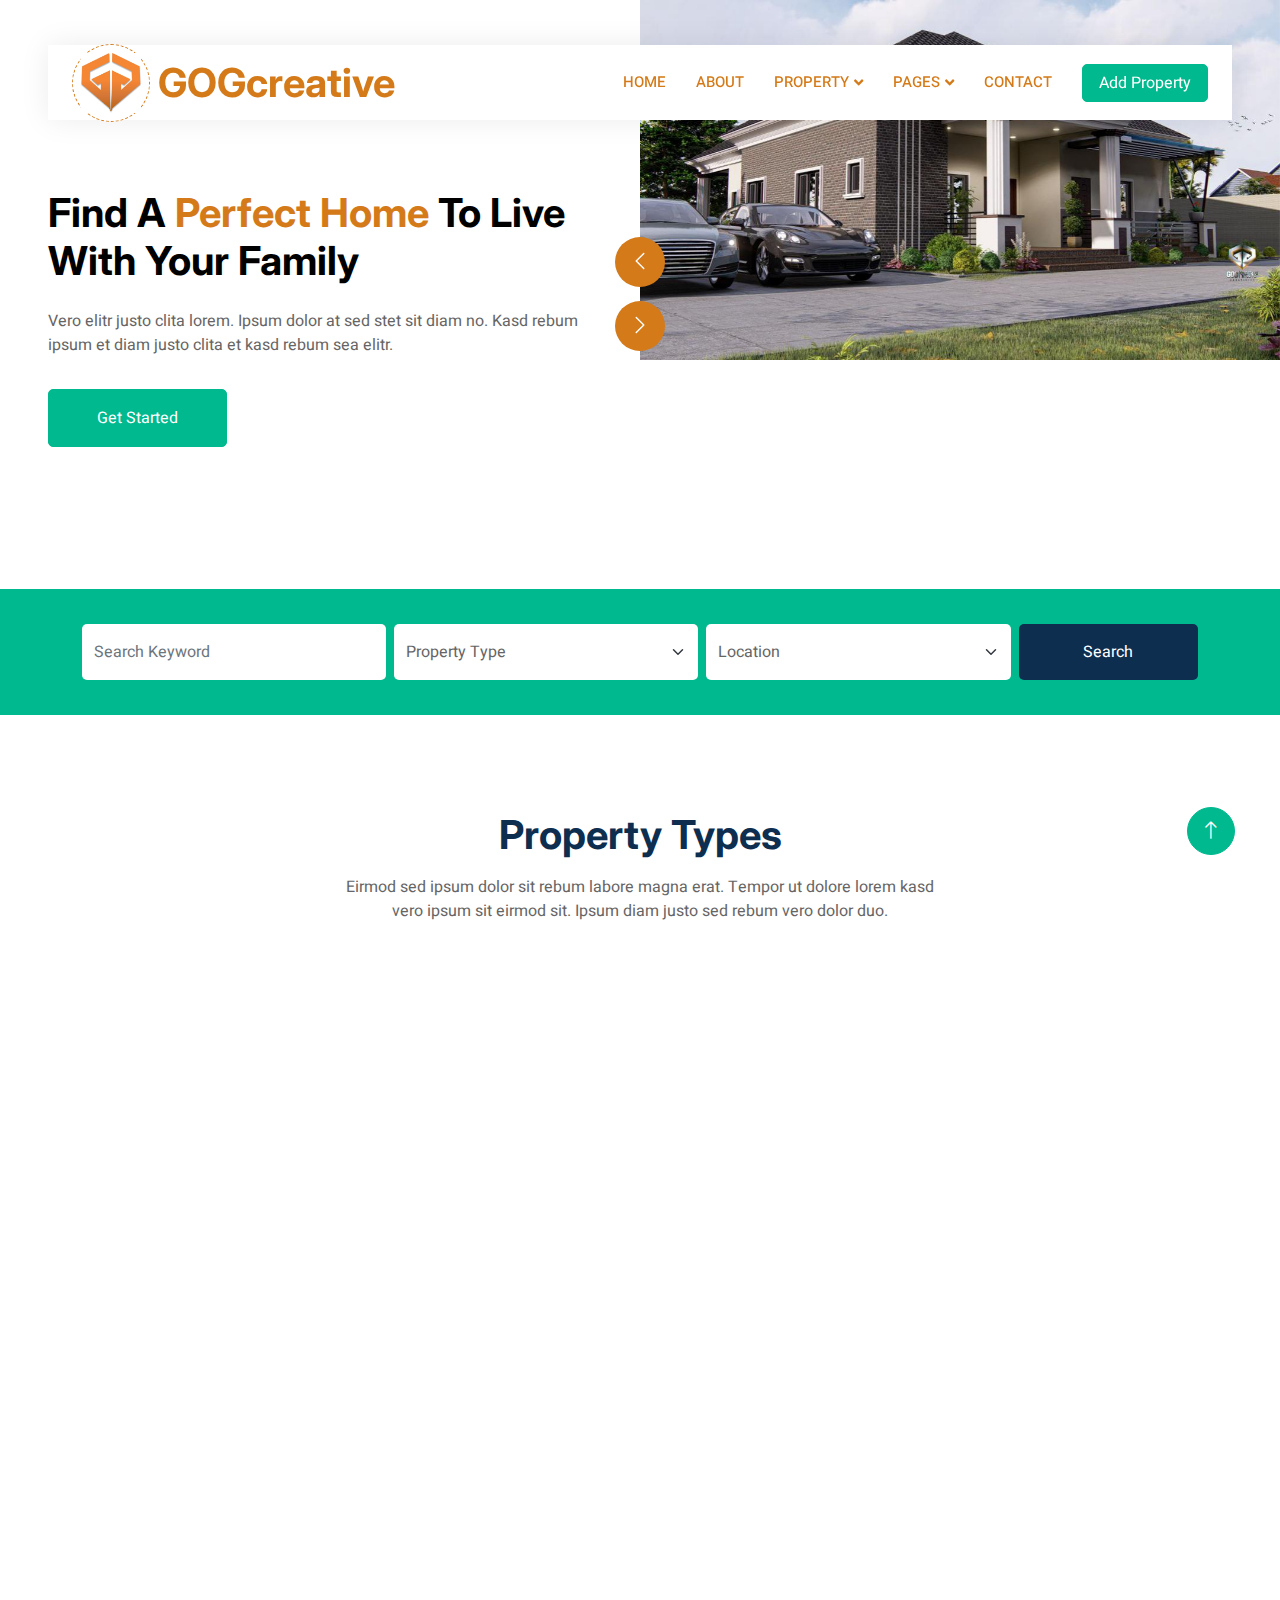
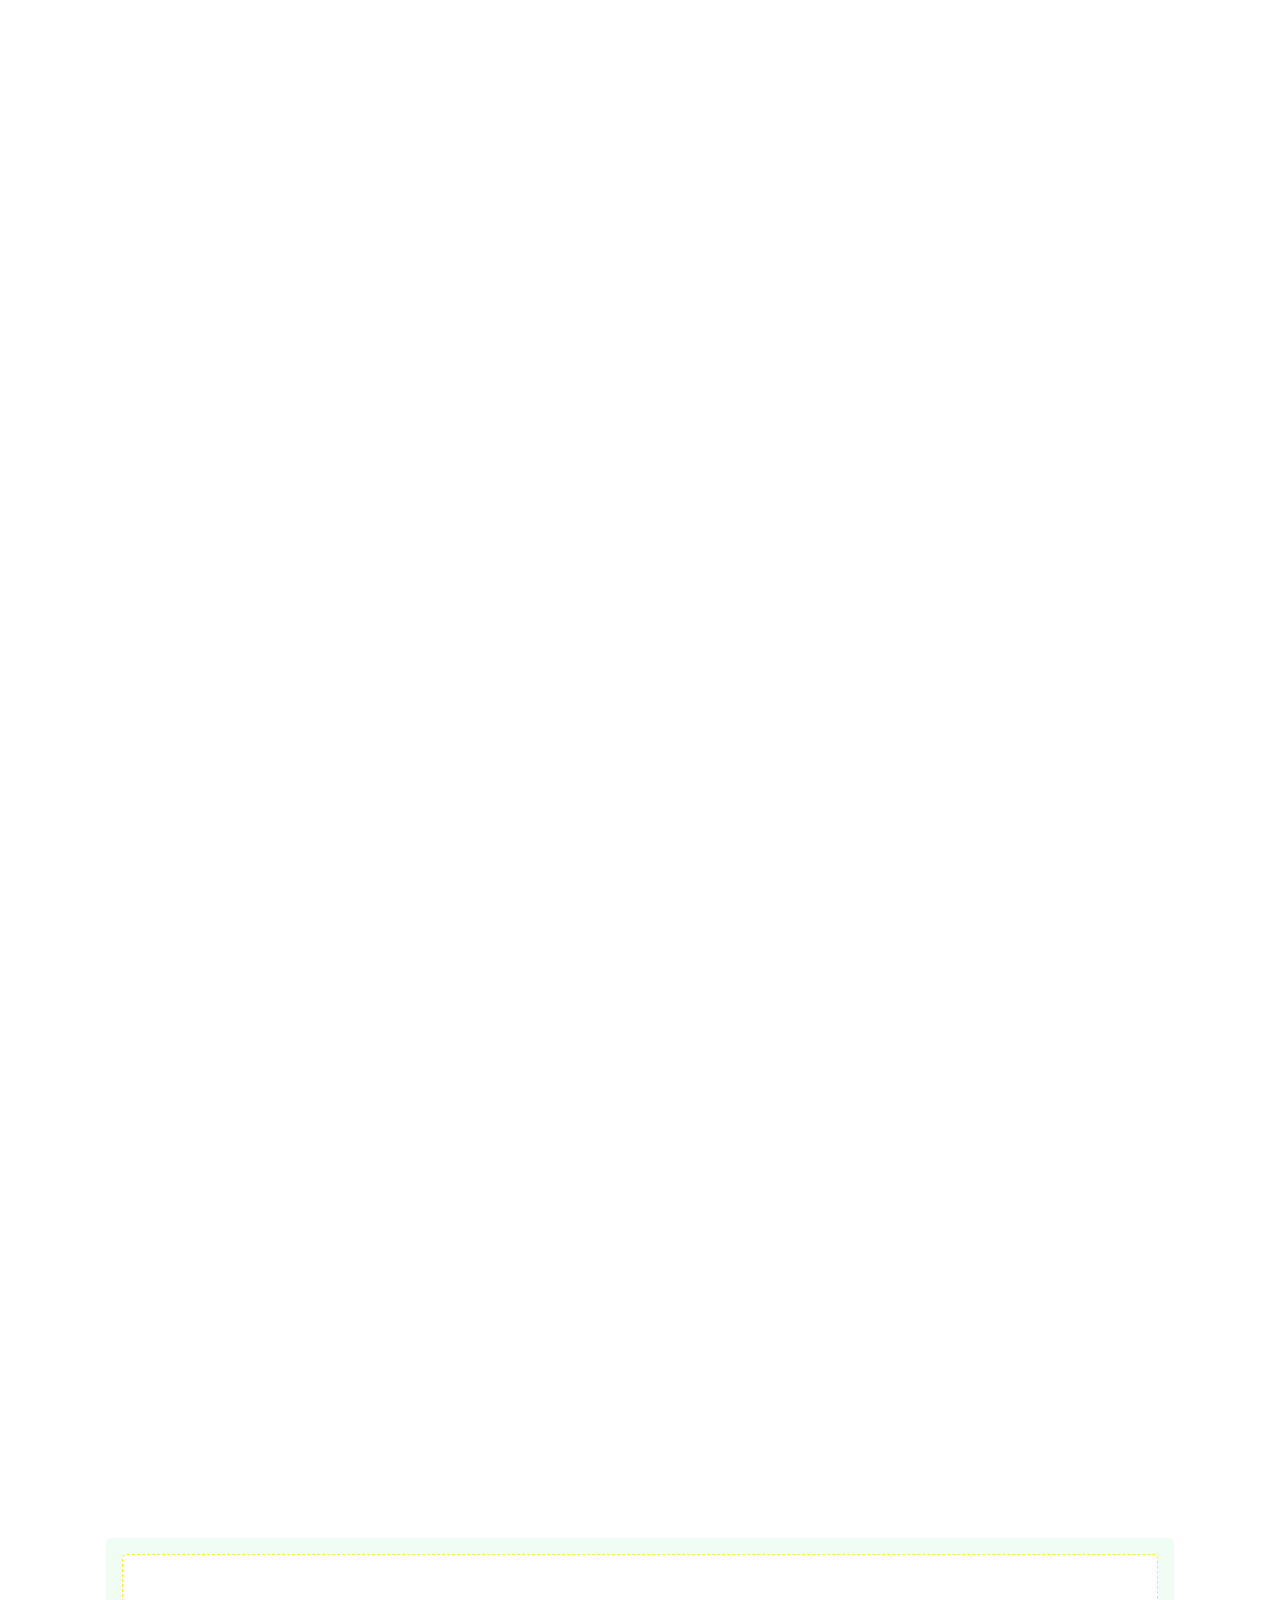
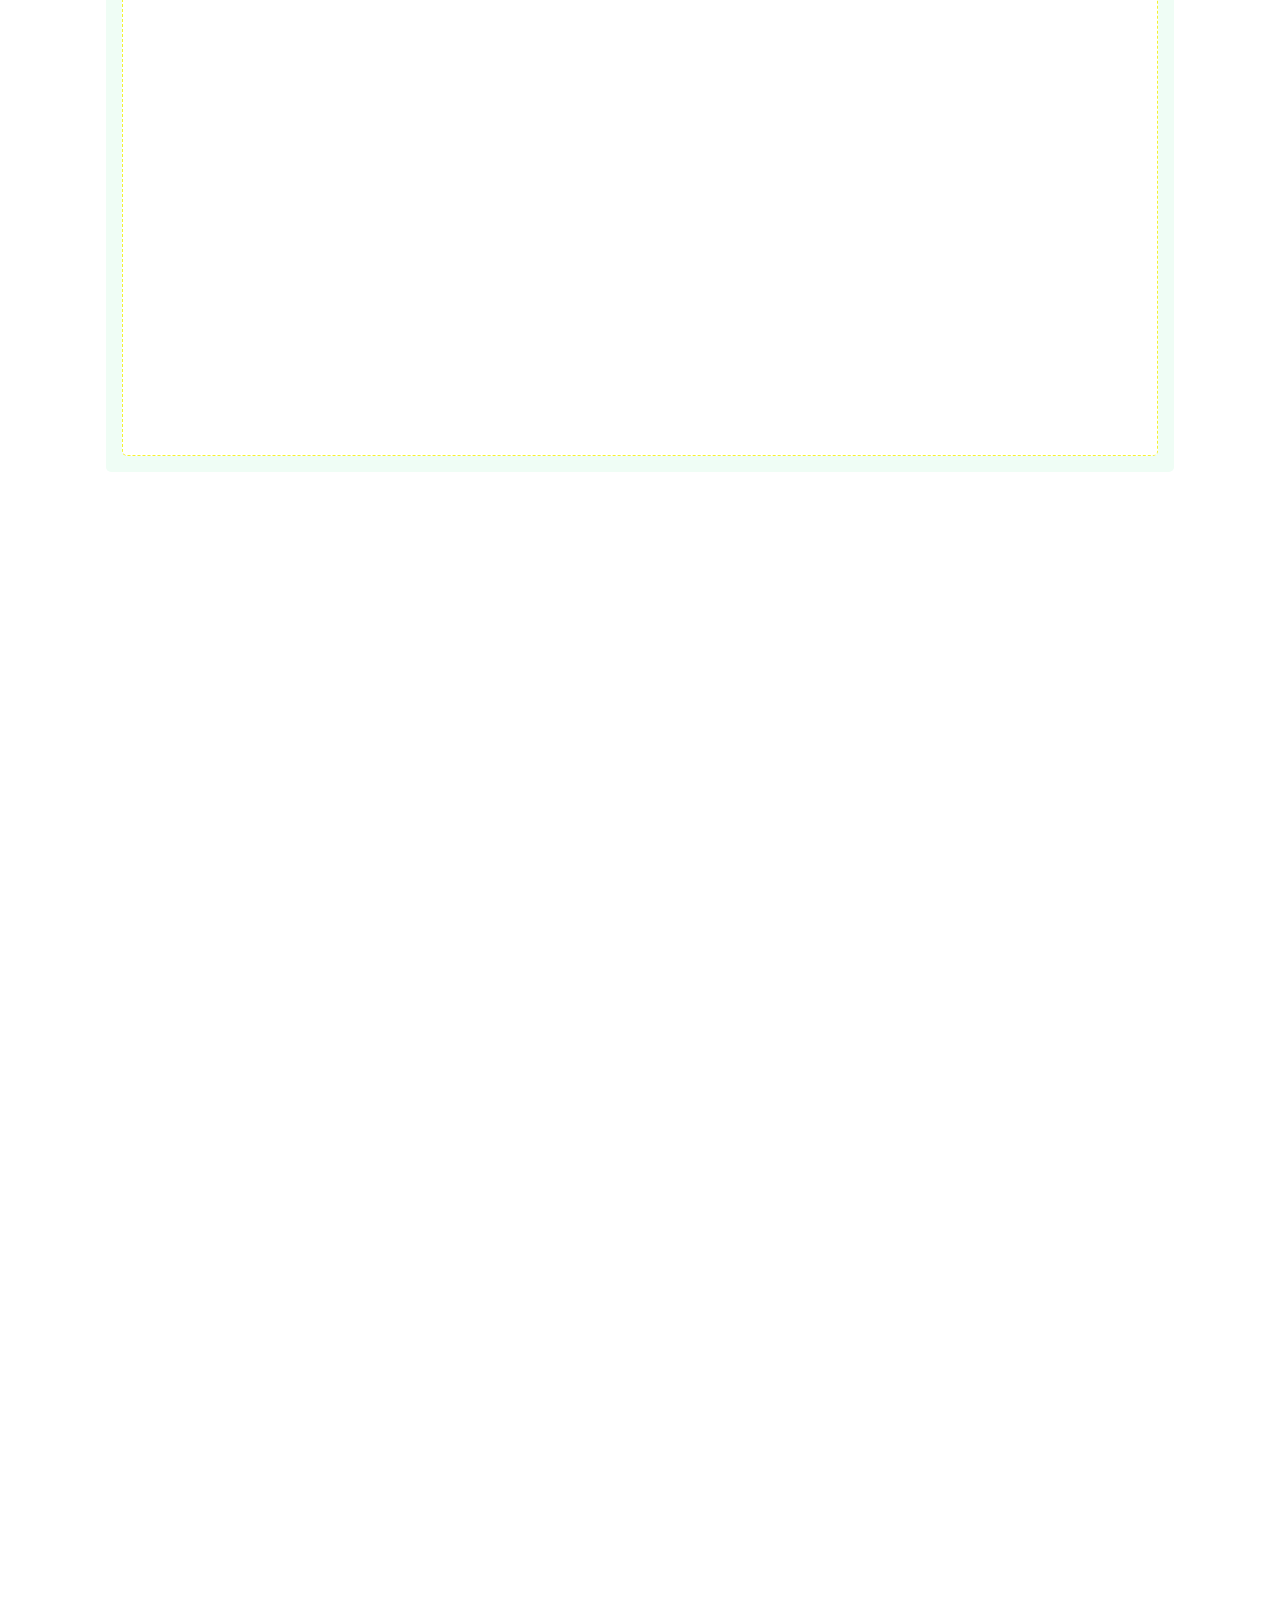
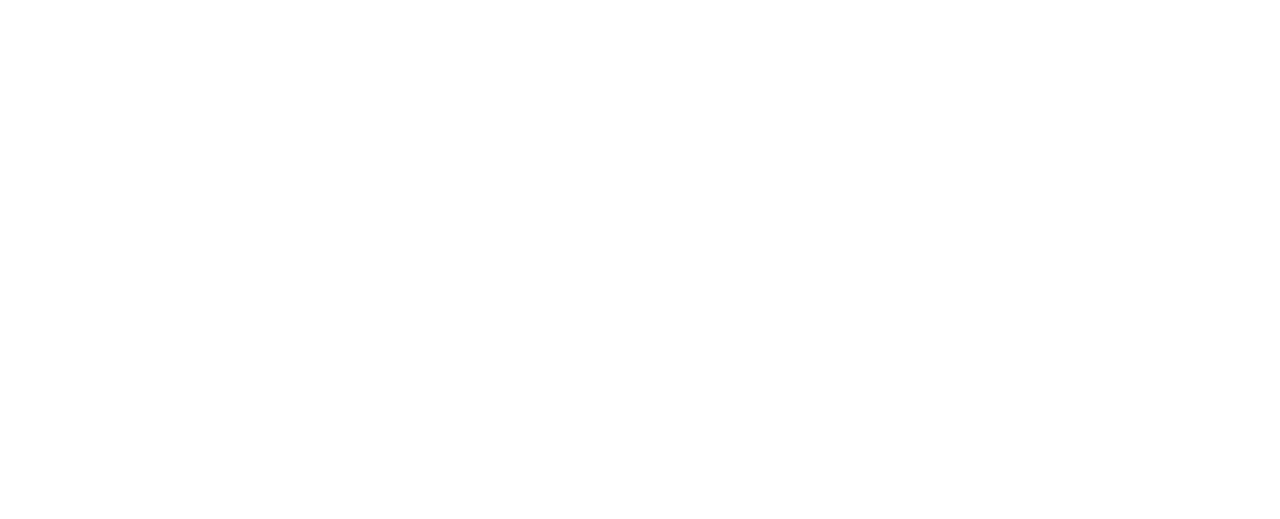
<file: index.html>
<!DOCTYPE html>
<html lang="en">

<head>
    <meta charset="utf-8">
    <title>GOGcreative</title>
    <meta content="width=device-width, initial-scale=1.0" name="viewport">
    <meta content="" name="keywords">
    <meta content="" name="description">

    <!-- Favicon -->
    <link href="/img/IMG-20240126-WA0018.jpg" rel="icon">

    <!-- Google Web Fonts -->
    <link rel="preconnect" href="https://fonts.googleapis.com">
    <link rel="preconnect" href="https://fonts.gstatic.com" crossorigin>
    <link href="https://fonts.googleapis.com/css2?family=Heebo:wght@400;500;600&family=Inter:wght@700;800&display=swap" rel="stylesheet">
    
    <!-- Icon Font Stylesheet -->
    <link href="https://cdnjs.cloudflare.com/ajax/libs/font-awesome/5.10.0/css/all.min.css" rel="stylesheet">
    <link href="https://cdn.jsdelivr.net/npm/bootstrap-icons@1.4.1/font/bootstrap-icons.css" rel="stylesheet">

    <!-- Libraries Stylesheet -->
    <link href="lib/animate/animate.min.css" rel="stylesheet">
    <link href="lib/owlcarousel/assets/owl.carousel.min.css" rel="stylesheet">

    <!-- Customized Bootstrap Stylesheet -->
    <link href="css/bootstrap.min.css" rel="stylesheet">

    <!-- Template Stylesheet -->
    <link href="css/style.css" rel="stylesheet">
</head>

<body>
    <div class="container-xxl bg-white p-0">
        <!-- Spinner Start -->
        <div id="spinner" class="show bg-white position-fixed translate-middle w-100 vh-100 top-50 start-50 d-flex align-items-center justify-content-center">
            <div class="spinner-border text-primary" style="width: 3rem; height: 3rem;" role="status">
                <span class="sr-only">Loading...</span>
            </div>
        </div>
        <!-- Spinner End -->


        <!-- Navbar Start -->
        <div class="container-fluid nav-bar bg-transparent">
            <nav class="navbar navbar-expand-lg bg-white navbar-light py-0 px-4">
                <a href="index.html" class="navbar-brand d-flex align-items-center text-center">
                    <div class="icon p-2 me-2">
                        <img class="img-fluid" src="/img/IMG-20240126-WA0018.jpg" alt="Icon" style="width: 60px; height: 60px;">
                    </div>
                    <h1 class="m-0 " style="color: rgb(212, 122, 25);">GOGcreative</h1>
                </a>
                <button type="button" class="navbar-toggler" data-bs-toggle="collapse" data-bs-target="#navbarCollapse">
                    <span class="navbar-toggler-icon"></span>
                </button>
                <div class="collapse navbar-collapse" id="navbarCollapse">
                    <div class="navbar-nav ms-auto">
                        <a href="index.html" class="nav-item nav-link active">Home</a>
                        <a href="about.html" class="nav-item nav-link">About</a>
                        <div class="nav-item dropdown">
                            <a href="#" class="nav-link dropdown-toggle" data-bs-toggle="dropdown">Property</a>
                            <div class="dropdown-menu rounded-0 m-0">
                                <a href="property-list.html" class="dropdown-item">Property List</a>
                                <a href="property-type.html" class="dropdown-item">Property Type</a>
                                <a href="property-agent.html" class="dropdown-item">Property Agent</a>
                            </div>
                        </div>
                        <div class="nav-item dropdown">
                            <a href="#" class="nav-link dropdown-toggle" data-bs-toggle="dropdown">Pages</a>
                            <div class="dropdown-menu rounded-0 m-0">
                                <a href="testimonial.html" class="dropdown-item">Testimonial</a>
                        
                            </div>
                        </div>
                        <a href="contact.html" class="nav-item nav-link">Contact</a>
                    </div>
                    <a href="" class="btn btn-primary px-3 d-none d-lg-flex">Add Property</a>
                </div>
            </nav>
        </div>
        <!-- Navbar End -->


        <!-- Header Start -->
        <div class="container-fluid header bg-white p-0">
            <div class="row g-0 align-items-center flex-column-reverse flex-md-row">
                <div class="col-md-6 p-5 mt-lg-5">
                    <h1 class=" animated fadeIn mb-4" style="color: black; font-weight: bolder;">Find A <span  style="color: rgb(212, 122, 25);">Perfect Home</span> To Live With Your Family</h1>
                    <p class="animated fadeIn mb-4 pb-2">Vero elitr justo clita lorem. Ipsum dolor at sed stet
                        sit diam no. Kasd rebum ipsum et diam justo clita et kasd rebum sea elitr.</p>
                    <a href="" class="btn btn-primary py-3 px-5 me-3 animated fadeIn">Get Started</a>
                </div>
                <div class="col-md-6 animated fadeIn">
                    <div class="owl-carousel header-carousel">
                        <div class="owl-carousel-item">
                            <img class="img-fluid" src="/img/IMG-20240206-WA0053.jpg " >
                        </div>
                        <div class="owl-carousel-item">
                            <img class="img-fluid" src="/img/IMG-20240206-WA0032.jpg" alt="">
                        </div>
                        <div class="owl-carousel-item">
                            <img class="img-fluid" src="/img/IMG-20240126-WA0018.jpg" alt="">
                        </div>
                    </div>
                </div>
            </div>
        </div>
        <!-- Header End -->


        <!-- Search Start -->
        <div class="container-fluid bg-primary mb-5 wow fadeIn" data-wow-delay="0.1s" style="padding: 35px;">
            <div class="container">
                <div class="row g-2">
                    <div class="col-md-10">
                        <div class="row g-2">
                            <div class="col-md-4">
                                <input type="text" class="form-control border-0 py-3" placeholder="Search Keyword">
                            </div>
                            <div class="col-md-4">
                                <select class="form-select border-0 py-3">
                                    <option selected>Property Type</option>
                                    <option value="1">Property Type 1</option>
                                    <option value="2">Property Type 2</option>
                                    <option value="3">Property Type 3</option>
                                </select>
                            </div>
                            <div class="col-md-4">
                                <select class="form-select border-0 py-3">
                                    <option selected>Location</option>
                                    <option value="1">Location 1</option>
                                    <option value="2">Location 2</option>
                                    <option value="3">Location 3</option>
                                </select>
                            </div>
                        </div>
                    </div>
                    <div class="col-md-2">
                        <button class="btn btn-dark border-0 w-100 py-3">Search</button>
                    </div>
                </div>
            </div>
        </div>
        <!-- Search End -->


        <!-- Category Start -->
        <div class="container-xxl py-5">
            <div class="container">
                <div class="text-center mx-auto mb-5 wow fadeInUp" data-wow-delay="0.1s" style="max-width: 600px;">
                    <h1 class="mb-3">Property Types</h1>
                    <p>Eirmod sed ipsum dolor sit rebum labore magna erat. Tempor ut dolore lorem kasd vero ipsum sit eirmod sit. Ipsum diam justo sed rebum vero dolor duo.</p>
                </div>
                <div class="row g-4">
                    <div class="col-lg-3 col-sm-6 wow fadeInUp" data-wow-delay="0.1s">
                        <a class="cat-item d-block bg-light text-center rounded p-3" href="">
                            <div class="rounded p-4">
                                <div class="icon mb-3">
                                    <img class="img-fluid" src="img/icon-apartment.png" alt="Icon">
                                </div>
                                <h6>Apartment</h6>
                                <span>123 Properties</span>
                            </div>
                        </a>
                    </div>
                    <div class="col-lg-3 col-sm-6 wow fadeInUp" data-wow-delay="0.3s">
                        <a class="cat-item d-block bg-light text-center rounded p-3" href="">
                            <div class="rounded p-4">
                                <div class="icon mb-3">
                                    <img class="img-fluid" src="img/icon-villa.png" alt="Icon">
                                </div>
                                <h6>Villa</h6>
                                <span>123 Properties</span>
                            </div>
                        </a>
                    </div>
                    <div class="col-lg-3 col-sm-6 wow fadeInUp" data-wow-delay="0.5s">
                        <a class="cat-item d-block bg-light text-center rounded p-3" href="">
                            <div class="rounded p-4">
                                <div class="icon mb-3">
                                    <img class="img-fluid" src="img/icon-house.png" alt="Icon">
                                </div>
                                <h6>Home</h6>
                                <span>123 Properties</span>
                            </div>
                        </a>
                    </div>
                    <div class="col-lg-3 col-sm-6 wow fadeInUp" data-wow-delay="0.7s">
                        <a class="cat-item d-block bg-light text-center rounded p-3" href="">
                            <div class="rounded p-4">
                                <div class="icon mb-3">
                                    <img class="img-fluid" src="img/icon-housing.png" alt="Icon">
                                </div>
                                <h6>Office</h6>
                                <span>123 Properties</span>
                            </div>
                        </a>
                    </div>
                    <div class="col-lg-3 col-sm-6 wow fadeInUp" data-wow-delay="0.1s">
                        <a class="cat-item d-block bg-light text-center rounded p-3" href="">
                            <div class="rounded p-4">
                                <div class="icon mb-3">
                                    <img class="img-fluid" src="img/icon-building.png" alt="Icon">
                                </div>
                                <h6>Building</h6>
                                <span>123 Properties</span>
                            </div>
                        </a>
                    </div>
                    <div class="col-lg-3 col-sm-6 wow fadeInUp" data-wow-delay="0.3s">
                        <a class="cat-item d-block bg-light text-center rounded p-3" href="">
                            <div class="rounded p-4">
                                <div class="icon mb-3">
                                    <img class="img-fluid" src="img/icon-neighborhood.png" alt="Icon">
                                </div>
                                <h6>Townhouse</h6>
                                <span>123 Properties</span>
                            </div>
                        </a>
                    </div>
                    <div class="col-lg-3 col-sm-6 wow fadeInUp" data-wow-delay="0.5s">
                        <a class="cat-item d-block bg-light text-center rounded p-3" href="">
                            <div class="rounded p-4">
                                <div class="icon mb-3">
                                    <img class="img-fluid" src="img/icon-condominium.png" alt="Icon">
                                </div>
                                <h6>Shop</h6>
                                <span>123 Properties</span>
                            </div>
                        </a>
                    </div>
                    <div class="col-lg-3 col-sm-6 wow fadeInUp" data-wow-delay="0.7s">
                        <a class="cat-item d-block bg-light text-center rounded p-3" href="">
                            <div class="rounded p-4">
                                <div class="icon mb-3">
                                    <img class="img-fluid" src="img/icon-luxury.png" alt="Icon">
                                </div>
                                <h6>Garage</h6>
                                <span>123 Properties</span>
                            </div>
                        </a>
                    </div>
                </div>
            </div>
        </div>
        <!-- Category End -->


        <!-- About Start -->
        <div class="container-xxl py-5">
            <div class="container">
                <div class="row g-5 align-items-center">
                    <div class="col-lg-6 wow fadeIn" data-wow-delay="0.1s">
                        <div class="about-img position-relative overflow-hidden p-5 pe-0">
                            <img class="img-fluid w-100" src="/img/IMG-20240206-WA0054.jpg">
                        </div>
                    </div>
                    <div class="col-lg-6 wow fadeIn" data-wow-delay="0.5s">
                        <h1 class="mb-4">#1 Place To Find The Perfect Property</h1>
                        <p class="mb-4">Tempor erat elitr rebum at clita. Diam dolor diam ipsum sit. Aliqu diam amet diam et eos. Clita erat ipsum et lorem et sit, sed stet lorem sit clita duo justo magna dolore erat amet</p>
                        <p><i class="fa fa-check text-primary me-3"></i>Tempor erat elitr rebum at clita</p>
                        <p><i class="fa fa-check text-primary me-3"></i>Aliqu diam amet diam et eos</p>
                        <p><i class="fa fa-check text-primary me-3"></i>Clita duo justo magna dolore erat amet</p>
                        <a class="btn btn-primary py-3 px-5 mt-3" href="">Read More</a>
                    </div>
                </div>
            </div>
        </div>
        <!-- About End -->


        <!-- Property List Start -->
        <div class="container-xxl py-5">
            <div class="container">
                <div class="row g-0 gx-5 align-items-end">
                    <div class="col-lg-6">
                        <div class="text-start mx-auto mb-5 wow slideInLeft" data-wow-delay="0.1s">
                            <h1 class="mb-3">Property Listing</h1>
                            <p>Eirmod sed ipsum dolor sit rebum labore magna erat. Tempor ut dolore lorem kasd vero ipsum sit eirmod sit diam justo sed rebum.</p>
                        </div>
                    </div>
                    <div class="col-lg-6 text-start text-lg-end wow slideInRight" data-wow-delay="0.1s">
                        <ul class="nav nav-pills d-inline-flex justify-content-end mb-5">
                            <li class="nav-item me-2">
                                <a class="btn btn-outline-primary active" data-bs-toggle="" href="/contact.html">Featured</a>
                            </li>
                            <li class="nav-item me-2">
                                <a class="btn btn-outline-primary" data-bs-toggle="" href="/property-list.html">For Sell</a>
                            </li>
                            <li class="nav-item me-0">
                                <a class="btn btn-outline-primary" data-bs-toggle="" href="/property-type.html">For Rent</a>
                            </li>
                        </ul>
                    </div>
                </div>
                <div class="tab-content">
                    <div id="tab-1" class="tab-pane fade show p-0 active">
                        <div class="row g-4">
                            <div class="col-lg-4 col-md-6 wow fadeInUp" data-wow-delay="0.1s">
                                <div class="property-item rounded overflow-hidden">
                                    <div class="position-relative overflow-hidden">
                                        <a href="/contact.html"><img class="img-fluid" src="/img/IMG-20240206-WA0051.jpg" alt=""></a>
                                        <div class="bg-primary rounded text-white position-absolute start-0 top-0 m-4 py-1 px-3">For Sell</div>
                                        <div class="bg-white rounded-top text-primary position-absolute start-0 bottom-0 mx-4 pt-1 px-3">Appartment</div>
                                    </div>
                                    <div class="p-4 pb-0">
                                        <h5 class="text-primary mb-3">$12,345</h5>
                                        <a class="d-block h5 mb-2" href="">Golden Urban House For Sell</a>
                                        <p><i class="fa fa-map-marker-alt text-primary me-2"></i>123 Street, New York, USA</p>
                                    </div>
                                    <div class="d-flex border-top">
                                        <small class="flex-fill text-center border-end py-2"><i class="fa fa-ruler-combined text-primary me-2"></i>1000 Sqft</small>
                                        <small class="flex-fill text-center border-end py-2"><i class="fa fa-bed text-primary me-2"></i>3 Bed</small>
                                        <small class="flex-fill text-center py-2"><i class="fa fa-bath text-primary me-2"></i>2 Bath</small>
                                    </div>
                                </div>
                            </div>
                            <div class="col-lg-4 col-md-6 wow fadeInUp" data-wow-delay="0.3s">
                                <div class="property-item rounded overflow-hidden">
                                    <div class="position-relative overflow-hidden">
                                        <a href=""><img class="img-fluid" src="/img/IMG-20240206-WA0054.jpg" alt=""></a>
                                        <div class="bg-primary rounded text-white position-absolute start-0 top-0 m-4 py-1 px-3">For Rent</div>
                                        <div class="bg-white rounded-top text-primary position-absolute start-0 bottom-0 mx-4 pt-1 px-3">Villa</div>
                                    </div>
                                    <div class="p-4 pb-0">
                                        <h5 class="text-primary mb-3">$12,345</h5>
                                        <a class="d-block h5 mb-2" href="">Golden Urban House For Sell</a>
                                        <p><i class="fa fa-map-marker-alt text-primary me-2"></i>123 Street, New York, USA</p>
                                    </div>
                                    <div class="d-flex border-top">
                                        <small class="flex-fill text-center border-end py-2"><i class="fa fa-ruler-combined text-primary me-2"></i>1000 Sqft</small>
                                        <small class="flex-fill text-center border-end py-2"><i class="fa fa-bed text-primary me-2"></i>3 Bed</small>
                                        <small class="flex-fill text-center py-2"><i class="fa fa-bath text-primary me-2"></i>2 Bath</small>
                                    </div>
                                </div>
                            </div>
                            <div class="col-lg-4 col-md-6 wow fadeInUp" data-wow-delay="0.5s">
                                <div class="property-item rounded overflow-hidden">
                                    <div class="position-relative overflow-hidden">
                                        <a href=""><img class="img-fluid" src="/img/IMG-20240206-WA0047.jpg" alt=""></a>
                                        <div class="bg-primary rounded text-white position-absolute start-0 top-0 m-4 py-1 px-3">For Sell</div>
                                        <div class="bg-white rounded-top text-primary position-absolute start-0 bottom-0 mx-4 pt-1 px-3">Office</div>
                                    </div>
                                    <div class="p-4 pb-0">
                                        <h5 class="text-primary mb-3">$12,345</h5>
                                        <a class="d-block h5 mb-2" href="">Golden Urban House For Sell</a>
                                        <p><i class="fa fa-map-marker-alt text-primary me-2"></i>123 Street, New York, USA</p>
                                    </div>
                                    <div class="d-flex border-top">
                                        <small class="flex-fill text-center border-end py-2"><i class="fa fa-ruler-combined text-primary me-2"></i>1000 Sqft</small>
                                        <small class="flex-fill text-center border-end py-2"><i class="fa fa-bed text-primary me-2"></i>3 Bed</small>
                                        <small class="flex-fill text-center py-2"><i class="fa fa-bath text-primary me-2"></i>2 Bath</small>
                                    </div>
                                </div>
                            </div>
                            <div class="col-lg-4 col-md-6 wow fadeInUp" data-wow-delay="0.1s">
                                <div class="property-item rounded overflow-hidden">
                                    <div class="position-relative overflow-hidden">
                                        <a href=""><img class="img-fluid" src="img/property-4.jpg" alt=""></a>
                                        <div class="bg-primary rounded text-white position-absolute start-0 top-0 m-4 py-1 px-3">For Rent</div>
                                        <div class="bg-white rounded-top text-primary position-absolute start-0 bottom-0 mx-4 pt-1 px-3">Building</div>
                                    </div>
                                    <div class="p-4 pb-0">
                                        <h5 class="text-primary mb-3">$12,345</h5>
                                        <a class="d-block h5 mb-2" href="">Golden Urban House For Sell</a>
                                        <p><i class="fa fa-map-marker-alt text-primary me-2"></i>123 Street, New York, USA</p>
                                    </div>
                                    <div class="d-flex border-top">
                                        <small class="flex-fill text-center border-end py-2"><i class="fa fa-ruler-combined text-primary me-2"></i>1000 Sqft</small>
                                        <small class="flex-fill text-center border-end py-2"><i class="fa fa-bed text-primary me-2"></i>3 Bed</small>
                                        <small class="flex-fill text-center py-2"><i class="fa fa-bath text-primary me-2"></i>2 Bath</small>
                                    </div>
                                </div>
                            </div>
                            <div class="col-lg-4 col-md-6 wow fadeInUp" data-wow-delay="0.3s">
                                <div class="property-item rounded overflow-hidden">
                                    <div class="position-relative overflow-hidden">
                                        <a href=""><img class="img-fluid" src="img/property-5.jpg" alt=""></a>
                                        <div class="bg-primary rounded text-white position-absolute start-0 top-0 m-4 py-1 px-3">For Sell</div>
                                        <div class="bg-white rounded-top text-primary position-absolute start-0 bottom-0 mx-4 pt-1 px-3">Home</div>
                                    </div>
                                    <div class="p-4 pb-0">
                                        <h5 class="text-primary mb-3">$12,345</h5>
                                        <a class="d-block h5 mb-2" href="">Golden Urban House For Sell</a>
                                        <p><i class="fa fa-map-marker-alt text-primary me-2"></i>123 Street, New York, USA</p>
                                    </div>
                                    <div class="d-flex border-top">
                                        <small class="flex-fill text-center border-end py-2"><i class="fa fa-ruler-combined text-primary me-2"></i>1000 Sqft</small>
                                        <small class="flex-fill text-center border-end py-2"><i class="fa fa-bed text-primary me-2"></i>3 Bed</small>
                                        <small class="flex-fill text-center py-2"><i class="fa fa-bath text-primary me-2"></i>2 Bath</small>
                                    </div>
                                </div>
                            </div>
                            <div class="col-lg-4 col-md-6 wow fadeInUp" data-wow-delay="0.5s">
                                <div class="property-item rounded overflow-hidden">
                                    <div class="position-relative overflow-hidden">
                                        <a href=""><img class="img-fluid" src="img/property-6.jpg" alt=""></a>
                                        <div class="bg-primary rounded text-white position-absolute start-0 top-0 m-4 py-1 px-3">For Rent</div>
                                        <div class="bg-white rounded-top text-primary position-absolute start-0 bottom-0 mx-4 pt-1 px-3">Shop</div>
                                    </div>
                                    <div class="p-4 pb-0">
                                        <h5 class="text-primary mb-3">$12,345</h5>
                                        <a class="d-block h5 mb-2" href="">Golden Urban House For Sell</a>
                                        <p><i class="fa fa-map-marker-alt text-primary me-2"></i>123 Street, New York, USA</p>
                                    </div>
                                    <div class="d-flex border-top">
                                        <small class="flex-fill text-center border-end py-2"><i class="fa fa-ruler-combined text-primary me-2"></i>1000 Sqft</small>
                                        <small class="flex-fill text-center border-end py-2"><i class="fa fa-bed text-primary me-2"></i>3 Bed</small>
                                        <small class="flex-fill text-center py-2"><i class="fa fa-bath text-primary me-2"></i>2 Bath</small>
                                    </div>
                                </div>
                            </div>
                            <div class="col-12 text-center wow fadeInUp" data-wow-delay="0.1s">
                            
                            </div>
                        </div>
                    </div>
                    <div id="tab-2" class="tab-pane fade show p-0">
                        <div class="row g-4">
                            <div class="col-lg-4 col-md-6">
                                <div class="property-item rounded overflow-hidden">
                                    <div class="position-relative overflow-hidden">
                                        <a href=""><img class="img-fluid" src="img/property-1.jpg" alt=""></a>
                                        <div class="bg-primary rounded text-white position-absolute start-0 top-0 m-4 py-1 px-3">For Sell</div>
                                        <div class="bg-white rounded-top text-primary position-absolute start-0 bottom-0 mx-4 pt-1 px-3">Appartment</div>
                                    </div>
                                    <div class="p-4 pb-0">
                                        <h5 class="text-primary mb-3">$12,345</h5>
                                        <a class="d-block h5 mb-2" href="">Golden Urban House For Sell</a>
                                        <p><i class="fa fa-map-marker-alt text-primary me-2"></i>123 Street, New York, USA</p>
                                    </div>
                                    <div class="d-flex border-top">
                                        <small class="flex-fill text-center border-end py-2"><i class="fa fa-ruler-combined text-primary me-2"></i>1000 Sqft</small>
                                        <small class="flex-fill text-center border-end py-2"><i class="fa fa-bed text-primary me-2"></i>3 Bed</small>
                                        <small class="flex-fill text-center py-2"><i class="fa fa-bath text-primary me-2"></i>2 Bath</small>
                                    </div>
                                </div>
                            </div>
                            <div class="col-lg-4 col-md-6">
                                <div class="property-item rounded overflow-hidden">
                                    <div class="position-relative overflow-hidden">
                                        <a href=""><img class="img-fluid" src="img/property-2.jpg" alt=""></a>
                                        <div class="bg-primary rounded text-white position-absolute start-0 top-0 m-4 py-1 px-3">For Rent</div>
                                        <div class="bg-white rounded-top text-primary position-absolute start-0 bottom-0 mx-4 pt-1 px-3">Villa</div>
                                    </div>
                                    <div class="p-4 pb-0">
                                        <h5 class="text-primary mb-3">$12,345</h5>
                                        <a class="d-block h5 mb-2" href="">Golden Urban House For Sell</a>
                                        <p><i class="fa fa-map-marker-alt text-primary me-2"></i>123 Street, New York, USA</p>
                                    </div>
                                    <div class="d-flex border-top">
                                        <small class="flex-fill text-center border-end py-2"><i class="fa fa-ruler-combined text-primary me-2"></i>1000 Sqft</small>
                                        <small class="flex-fill text-center border-end py-2"><i class="fa fa-bed text-primary me-2"></i>3 Bed</small>
                                        <small class="flex-fill text-center py-2"><i class="fa fa-bath text-primary me-2"></i>2 Bath</small>
                                    </div>
                                </div>
                            </div>
                            <div class="col-lg-4 col-md-6">
                                <div class="property-item rounded overflow-hidden">
                                    <div class="position-relative overflow-hidden">
                                        <a href=""><img class="img-fluid" src="img/property-3.jpg" alt=""></a>
                                        <div class="bg-primary rounded text-white position-absolute start-0 top-0 m-4 py-1 px-3">For Sell</div>
                                        <div class="bg-white rounded-top text-primary position-absolute start-0 bottom-0 mx-4 pt-1 px-3">Office</div>
                                    </div>
                                    <div class="p-4 pb-0">
                                        <h5 class="text-primary mb-3">$12,345</h5>
                                        <a class="d-block h5 mb-2" href="">Golden Urban House For Sell</a>
                                        <p><i class="fa fa-map-marker-alt text-primary me-2"></i>123 Street, New York, USA</p>
                                    </div>
                                    <div class="d-flex border-top">
                                        <small class="flex-fill text-center border-end py-2"><i class="fa fa-ruler-combined text-primary me-2"></i>1000 Sqft</small>
                                        <small class="flex-fill text-center border-end py-2"><i class="fa fa-bed text-primary me-2"></i>3 Bed</small>
                                        <small class="flex-fill text-center py-2"><i class="fa fa-bath text-primary me-2"></i>2 Bath</small>
                                    </div>
                                </div>
                            </div>
                            <div class="col-lg-4 col-md-6">
                                <div class="property-item rounded overflow-hidden">
                                    <div class="position-relative overflow-hidden">
                                        <a href=""><img class="img-fluid" src="img/property-4.jpg" alt=""></a>
                                        <div class="bg-primary rounded text-white position-absolute start-0 top-0 m-4 py-1 px-3">For Rent</div>
                                        <div class="bg-white rounded-top text-primary position-absolute start-0 bottom-0 mx-4 pt-1 px-3">Building</div>
                                    </div>
                                    <div class="p-4 pb-0">
                                        <h5 class="text-primary mb-3">$12,345</h5>
                                        <a class="d-block h5 mb-2" href="">Golden Urban House For Sell</a>
                                        <p><i class="fa fa-map-marker-alt text-primary me-2"></i>123 Street, New York, USA</p>
                                    </div>
                                    <div class="d-flex border-top">
                                        <small class="flex-fill text-center border-end py-2"><i class="fa fa-ruler-combined text-primary me-2"></i>1000 Sqft</small>
                                        <small class="flex-fill text-center border-end py-2"><i class="fa fa-bed text-primary me-2"></i>3 Bed</small>
                                        <small class="flex-fill text-center py-2"><i class="fa fa-bath text-primary me-2"></i>2 Bath</small>
                                    </div>
                                </div>
                            </div>
                            <div class="col-lg-4 col-md-6">
                                <div class="property-item rounded overflow-hidden">
                                    <div class="position-relative overflow-hidden">
                                        <a href=""><img class="img-fluid" src="img/property-5.jpg" alt=""></a>
                                        <div class="bg-primary rounded text-white position-absolute start-0 top-0 m-4 py-1 px-3">For Sell</div>
                                        <div class="bg-white rounded-top text-primary position-absolute start-0 bottom-0 mx-4 pt-1 px-3">Home</div>
                                    </div>
                                    <div class="p-4 pb-0">
                                        <h5 class="text-primary mb-3">$12,345</h5>
                                        <a class="d-block h5 mb-2" href="">Golden Urban House For Sell</a>
                                        <p><i class="fa fa-map-marker-alt text-primary me-2"></i>123 Street, New York, USA</p>
                                    </div>
                                    <div class="d-flex border-top">
                                        <small class="flex-fill text-center border-end py-2"><i class="fa fa-ruler-combined text-primary me-2"></i>1000 Sqft</small>
                                        <small class="flex-fill text-center border-end py-2"><i class="fa fa-bed text-primary me-2"></i>3 Bed</small>
                                        <small class="flex-fill text-center py-2"><i class="fa fa-bath text-primary me-2"></i>2 Bath</small>
                                    </div>
                                </div>
                            </div>
                            <div class="col-lg-4 col-md-6">
                                <div class="property-item rounded overflow-hidden">
                                    <div class="position-relative overflow-hidden">
                                        <a href=""><img class="img-fluid" src="img/property-6.jpg" alt=""></a>
                                        <div class="bg-primary rounded text-white position-absolute start-0 top-0 m-4 py-1 px-3">For Rent</div>
                                        <div class="bg-white rounded-top text-primary position-absolute start-0 bottom-0 mx-4 pt-1 px-3">Shop</div>
                                    </div>
                                    <div class="p-4 pb-0">
                                        <h5 class="text-primary mb-3">$12,345</h5>
                                        <a class="d-block h5 mb-2" href="">Golden Urban House For Sell</a>
                                        <p><i class="fa fa-map-marker-alt text-primary me-2"></i>123 Street, New York, USA</p>
                                    </div>
                                    <div class="d-flex border-top">
                                        <small class="flex-fill text-center border-end py-2"><i class="fa fa-ruler-combined text-primary me-2"></i>1000 Sqft</small>
                                        <small class="flex-fill text-center border-end py-2"><i class="fa fa-bed text-primary me-2"></i>3 Bed</small>
                                        <small class="flex-fill text-center py-2"><i class="fa fa-bath text-primary me-2"></i>2 Bath</small>
                                    </div>
                                </div>
                            </div>
                            <div class="col-12 text-center">
                                <a class="btn btn-primary py-3 px-5" href="">Browse More Property</a>
                            </div>
                        </div>
                    </div>
                    <div id="tab-3" class="tab-pane fade show p-0">
                        <div class="row g-4">
                            <div class="col-lg-4 col-md-6">
                                <div class="property-item rounded overflow-hidden">
                                    <div class="position-relative overflow-hidden">
                                        <a href=""><img class="img-fluid" src="img/property-1.jpg" alt=""></a>
                                        <div class="bg-primary rounded text-white position-absolute start-0 top-0 m-4 py-1 px-3">For Sell</div>
                                        <div class="bg-white rounded-top text-primary position-absolute start-0 bottom-0 mx-4 pt-1 px-3">Appartment</div>
                                    </div>
                                    <div class="p-4 pb-0">
                                        <h5 class="text-primary mb-3">$12,345</h5>
                                        <a class="d-block h5 mb-2" href="">Golden Urban House For Sell</a>
                                        <p><i class="fa fa-map-marker-alt text-primary me-2"></i>123 Street, New York, USA</p>
                                    </div>
                                    <div class="d-flex border-top">
                                        <small class="flex-fill text-center border-end py-2"><i class="fa fa-ruler-combined text-primary me-2"></i>1000 Sqft</small>
                                        <small class="flex-fill text-center border-end py-2"><i class="fa fa-bed text-primary me-2"></i>3 Bed</small>
                                        <small class="flex-fill text-center py-2"><i class="fa fa-bath text-primary me-2"></i>2 Bath</small>
                                    </div>
                                </div>
                            </div>
                            <div class="col-lg-4 col-md-6">
                                <div class="property-item rounded overflow-hidden">
                                    <div class="position-relative overflow-hidden">
                                        <a href=""><img class="img-fluid" src="img/property-2.jpg" alt=""></a>
                                        <div class="bg-primary rounded text-white position-absolute start-0 top-0 m-4 py-1 px-3">For Rent</div>
                                        <div class="bg-white rounded-top text-primary position-absolute start-0 bottom-0 mx-4 pt-1 px-3">Villa</div>
                                    </div>
                                    <div class="p-4 pb-0">
                                        <h5 class="text-primary mb-3">$12,345</h5>
                                        <a class="d-block h5 mb-2" href="">Golden Urban House For Sell</a>
                                        <p><i class="fa fa-map-marker-alt text-primary me-2"></i>123 Street, New York, USA</p>
                                    </div>
                                    <div class="d-flex border-top">
                                        <small class="flex-fill text-center border-end py-2"><i class="fa fa-ruler-combined text-primary me-2"></i>1000 Sqft</small>
                                        <small class="flex-fill text-center border-end py-2"><i class="fa fa-bed text-primary me-2"></i>3 Bed</small>
                                        <small class="flex-fill text-center py-2"><i class="fa fa-bath text-primary me-2"></i>2 Bath</small>
                                    </div>
                                </div>
                            </div>
                            <div class="col-lg-4 col-md-6">
                                <div class="property-item rounded overflow-hidden">
                                    <div class="position-relative overflow-hidden">
                                        <a href=""><img class="img-fluid" src="img/property-3.jpg" alt=""></a>
                                        <div class="bg-primary rounded text-white position-absolute start-0 top-0 m-4 py-1 px-3">For Sell</div>
                                        <div class="bg-white rounded-top text-primary position-absolute start-0 bottom-0 mx-4 pt-1 px-3">Office</div>
                                    </div>
                                    <div class="p-4 pb-0">
                                        <h5 class="text-primary mb-3">$12,345</h5>
                                        <a class="d-block h5 mb-2" href="">Golden Urban House For Sell</a>
                                        <p><i class="fa fa-map-marker-alt text-primary me-2"></i>123 Street, New York, USA</p>
                                    </div>
                                    <div class="d-flex border-top">
                                        <small class="flex-fill text-center border-end py-2"><i class="fa fa-ruler-combined text-primary me-2"></i>1000 Sqft</small>
                                        <small class="flex-fill text-center border-end py-2"><i class="fa fa-bed text-primary me-2"></i>3 Bed</small>
                                        <small class="flex-fill text-center py-2"><i class="fa fa-bath text-primary me-2"></i>2 Bath</small>
                                    </div>
                                </div>
                            </div>
                            <div class="col-lg-4 col-md-6">
                                <div class="property-item rounded overflow-hidden">
                                    <div class="position-relative overflow-hidden">
                                        <a href=""><img class="img-fluid" src="img/property-4.jpg" alt=""></a>
                                        <div class="bg-primary rounded text-white position-absolute start-0 top-0 m-4 py-1 px-3">For Rent</div>
                                        <div class="bg-white rounded-top text-primary position-absolute start-0 bottom-0 mx-4 pt-1 px-3">Building</div>
                                    </div>
                                    <div class="p-4 pb-0">
                                        <h5 class="text-primary mb-3">$12,345</h5>
                                        <a class="d-block h5 mb-2" href="">Golden Urban House For Sell</a>
                                        <p><i class="fa fa-map-marker-alt text-primary me-2"></i>123 Street, New York, USA</p>
                                    </div>
                                    <div class="d-flex border-top">
                                        <small class="flex-fill text-center border-end py-2"><i class="fa fa-ruler-combined text-primary me-2"></i>1000 Sqft</small>
                                        <small class="flex-fill text-center border-end py-2"><i class="fa fa-bed text-primary me-2"></i>3 Bed</small>
                                        <small class="flex-fill text-center py-2"><i class="fa fa-bath text-primary me-2"></i>2 Bath</small>
                                    </div>
                                </div>
                            </div>
                            <div class="col-lg-4 col-md-6">
                                <div class="property-item rounded overflow-hidden">
                                    <div class="position-relative overflow-hidden">
                                        <a href=""><img class="img-fluid" src="img/property-5.jpg" alt=""></a>
                                        <div class="bg-primary rounded text-white position-absolute start-0 top-0 m-4 py-1 px-3">For Sell</div>
                                        <div class="bg-white rounded-top text-primary position-absolute start-0 bottom-0 mx-4 pt-1 px-3">Home</div>
                                    </div>
                                    <div class="p-4 pb-0">
                                        <h5 class="text-primary mb-3">$12,345</h5>
                                        <a class="d-block h5 mb-2" href="">Golden Urban House For Sell</a>
                                        <p><i class="fa fa-map-marker-alt text-primary me-2"></i>123 Street, New York, USA</p>
                                    </div>
                                    <div class="d-flex border-top">
                                        <small class="flex-fill text-center border-end py-2"><i class="fa fa-ruler-combined text-primary me-2"></i>1000 Sqft</small>
                                        <small class="flex-fill text-center border-end py-2"><i class="fa fa-bed text-primary me-2"></i>3 Bed</small>
                                        <small class="flex-fill text-center py-2"><i class="fa fa-bath text-primary me-2"></i>2 Bath</small>
                                    </div>
                                </div>
                            </div>
                            <div class="col-lg-4 col-md-6">
                                <div class="property-item rounded overflow-hidden">
                                    <div class="position-relative overflow-hidden">
                                        <a href=""><img class="img-fluid" src="img/property-6.jpg" alt=""></a>
                                        <div class="bg-primary rounded text-white position-absolute start-0 top-0 m-4 py-1 px-3">For Rent</div>
                                        <div class="bg-white rounded-top text-primary position-absolute start-0 bottom-0 mx-4 pt-1 px-3">Shop</div>
                                    </div>
                                    <div class="p-4 pb-0">
                                        <h5 class="text-primary mb-3">$12,345</h5>
                                        <a class="d-block h5 mb-2" href="">Golden Urban House For Sell</a>
                                        <p><i class="fa fa-map-marker-alt text-primary me-2"></i>123 Street, New York, USA</p>
                                    </div>
                                    <div class="d-flex border-top">
                                        <small class="flex-fill text-center border-end py-2"><i class="fa fa-ruler-combined text-primary me-2"></i>1000 Sqft</small>
                                        <small class="flex-fill text-center border-end py-2"><i class="fa fa-bed text-primary me-2"></i>3 Bed</small>
                                        <small class="flex-fill text-center py-2"><i class="fa fa-bath text-primary me-2"></i>2 Bath</small>
                                    </div>
                                </div>
                                <div class="col-lg-4 col-md-6">
                                    <div class="property-item rounded overflow-hidden">
                                        <div class="position-relative overflow-hidden">
                                            <a href=""><img class="img-fluid" src="img/property-6.jpg" alt=""></a>
                                            <div class="bg-primary rounded text-white position-absolute start-0 top-0 m-4 py-1 px-3">For Rent</div>
                                            <div class="bg-white rounded-top text-primary position-absolute start-0 bottom-0 mx-4 pt-1 px-3">Shop</div>
                                        </div>
                                        <div class="p-4 pb-0">
                                            <h5 class="text-primary mb-3">$12,345</h5>
                                            <a class="d-block h5 mb-2" href="">Golden Urban House For Sell</a>
                                            <p><i class="fa fa-map-marker-alt text-primary me-2"></i>123 Street, New York, USA</p>
                                        </div>
                                        <div class="d-flex border-top">
                                            <small class="flex-fill text-center border-end py-2"><i class="fa fa-ruler-combined text-primary me-2"></i>1000 Sqft</small>
                                            <small class="flex-fill text-center border-end py-2"><i class="fa fa-bed text-primary me-2"></i>3 Bed</small>
                                            <small class="flex-fill text-center py-2"><i class="fa fa-bath text-primary me-2"></i>2 Bath</small>
                                        </div>
                                        <div class="col-lg-4 col-md-6">
                                            <div class="property-item rounded overflow-hidden">
                                                <div class="position-relative overflow-hidden">
                                                    <a href=""><img class="img-fluid" src="img/property-6.jpg" alt=""></a>
                                                    <div class="bg-primary rounded text-white position-absolute start-0 top-0 m-4 py-1 px-3">For Rent</div>
                                                    <div class="bg-white rounded-top text-primary position-absolute start-0 bottom-0 mx-4 pt-1 px-3">Shop</div>
                                                </div>
                                                <div class="p-4 pb-0">
                                                    <h5 class="text-primary mb-3">$12,345</h5>
                                                    <a class="d-block h5 mb-2" href="">Golden Urban House For Sell</a>
                                                    <p><i class="fa fa-map-marker-alt text-primary me-2"></i>123 Street, New York, USA</p>
                                                </div>
                                                <div class="d-flex border-top">
                                                    <small class="flex-fill text-center border-end py-2"><i class="fa fa-ruler-combined text-primary me-2"></i>1000 Sqft</small>
                                                    <small class="flex-fill text-center border-end py-2"><i class="fa fa-bed text-primary me-2"></i>3 Bed</small>
                                                    <small class="flex-fill text-center py-2"><i class="fa fa-bath text-primary me-2"></i>2 Bath</small>
                                                </div>
                                            </div>
                                            
                                    </div>
                            </div>
                            <div class="col-12 text-center">
                                <a class="btn btn-primary py-3 px-5" href="">Browse More Property</a>
                            </div>
                        </div>
                    </div>
                </div>
            </div>
        </div>
        <!-- Property List End -->


        <!-- Call to Action Start -->
        <div class="container-xxl py-5">
            <div class="container">
                <div class="bg-light rounded p-3">
                    <div class="bg-white rounded p-4" style="border: 1px dashed rgba(245, 241, 8, 0.846)">
                        <div class="row g-5 align-items-center">
                            <div class="col-lg-6 wow fadeIn" data-wow-delay="0.1s">
                                <img class="img-fluid rounded w-100" src="/img/WhatsApp Image 2024-01-27 at 07.27.45_6239f458.jpg" alt="">
                            </div>
                            <div class="col-lg-6 wow fadeIn" data-wow-delay="0.5s">
                                <div class="mb-4">
                                    <h1 class="mb-3">Contact With Our Certified Agent</h1>
                                    <p>GABRIEL OBINNA GABRIEL....CEO [GOG] </p>
                                </div>
                                <a href="" class="btn btn-primary py-3 px-4 me-2"><i class="fa fa-phone-alt me-2"></i>Make A Call</a>
                                <a href="" class="btn btn-dark py-3 px-4"><i class="fa fa-calendar-alt me-2"></i>Get Appoinment</a>
                            </div>
                        </div>
                    </div>
                </div>
            </div>
        </div>
        <!-- Call to Action End -->


        <!-- Team Start -->
        <div class="container-xxl py-5">
            <div class="container">
                <div class="text-center mx-auto mb-5 wow fadeInUp" data-wow-delay="0.1s" style="max-width: 600px;">
                    <h1 class="mb-3">Property Agents</h1>
                    <p>Eirmod sed ipsum dolor sit rebum labore magna erat. Tempor ut dolore lorem kasd vero ipsum sit eirmod sit. Ipsum diam justo sed rebum vero dolor duo.</p>
                </div>
                <div class="row g-4">
                    <div class="col-lg-3 col-md-6 wow fadeInUp" data-wow-delay="0.1s">
                        <div class="team-item rounded overflow-hidden">
                            <div class="position-relative">
                                <img class="img-fluid" src="/img/WhatsApp Image 2024-01-26 at 19.47.00_a20c7675.jpg" alt="">
                                <div class="position-absolute start-50 top-100 translate-middle d-flex align-items-center">
                                    <a class="btn btn-square mx-1" href=""><i class="fab fa-facebook-f"></i></a>
                                    <a class="btn btn-square mx-1" href=""><i class="fab fa-twitter"></i></a>
                                    <a class="btn btn-square mx-1" href=""><i class="fab fa-instagram"></i></a>
                                </div>
                            </div>
                            <div class="text-center p-4 mt-3">
                                <h5 class="fw-bold mb-0">GABRIEL</h5>
                                <small>chizoba</small>
                            </div>
                        </div>
                    </div>
                    <div class="col-lg-3 col-md-6 wow fadeInUp" data-wow-delay="0.3s">
                        <div class="team-item rounded overflow-hidden">
                            <div class="position-relative">
                                <img class="img-fluid" src="/img/WhatsApp Image 2024-01-26 at 19.54.06_fb70f42e.jpg" alt="">
                                <div class="position-absolute start-50 top-100 translate-middle d-flex align-items-center">
                                    <a class="btn btn-square mx-1" href=""><i class="fab fa-facebook-f"></i></a>
                                    <a class="btn btn-square mx-1" href=""><i class="fab fa-twitter"></i></a>
                                    <a class="btn btn-square mx-1" href=""><i class="fab fa-instagram"></i></a>
                                </div>
                            </div>
                            <div class="text-center p-4 mt-3">
                                <h5 class="fw-bold mb-0">GABRIEL</h5>
                                <small>chisom</small>
                            </div>
                        </div>
                    </div>
                    <div class="col-lg-3 col-md-6 wow fadeInUp" data-wow-delay="0.5s">
                        <div class="team-item rounded overflow-hidden">
                            <div class="position-relative">
                                <img class="img-fluid" src="img/team-3.jpg" alt="">
                                <div class="position-absolute start-50 top-100 translate-middle d-flex align-items-center">
                                    <a class="btn btn-square mx-1" href=""><i class="fab fa-facebook-f"></i></a>
                                    <a class="btn btn-square mx-1" href=""><i class="fab fa-twitter"></i></a>
                                    <a class="btn btn-square mx-1" href=""><i class="fab fa-instagram"></i></a>
                                </div>
                            </div>
                            <div class="text-center p-4 mt-3">
                                <h5 class="fw-bold mb-0">Full Name</h5>
                                <small>Designation</small>
                            </div>
                        </div>
                    </div>
                    <div class="col-lg-3 col-md-6 wow fadeInUp" data-wow-delay="0.7s">
                        <div class="team-item rounded overflow-hidden">
                            <div class="position-relative">
                                <img class="img-fluid" src="img/team-4.jpg" alt="">
                                <div class="position-absolute start-50 top-100 translate-middle d-flex align-items-center">
                                    <a class="btn btn-square mx-1" href=""><i class="fab fa-facebook-f"></i></a>
                                    <a class="btn btn-square mx-1" href=""><i class="fab fa-twitter"></i></a>
                                    <a class="btn btn-square mx-1" href=""><i class="fab fa-instagram"></i></a>
                                </div>
                            </div>
                            <div class="text-center p-4 mt-3">
                                <h5 class="fw-bold mb-0">Full Name</h5>
                                <small>Designation</small>
                            </div>
                        </div>
                    </div>
                </div>
            </div>
        </div>
        <!-- Team End -->


        <!-- Testimonial Start -->
        <div class="container-xxl py-5">
            <div class="container">
                <div class="text-center mx-auto mb-5 wow fadeInUp" data-wow-delay="0.1s" style="max-width: 600px;">
                    <h1 class="mb-3">Our Clients Say!</h1>
                    <p>Eirmod sed ipsum dolor sit rebum labore magna erat. Tempor ut dolore lorem kasd vero ipsum sit eirmod sit. Ipsum diam justo sed rebum vero dolor duo.</p>
                </div>
                <div class="owl-carousel testimonial-carousel wow fadeInUp" data-wow-delay="0.1s">
                    <div class="testimonial-item bg-light rounded p-3">
                        <div class="bg-white border rounded p-4">
                            <p>Tempor stet labore dolor clita stet diam amet ipsum dolor duo ipsum rebum stet dolor amet diam stet. Est stet ea lorem amet est kasd kasd erat eos</p>
                            <div class="d-flex align-items-center">
                                <img class="img-fluid flex-shrink-0 rounded" src="/img/DSC_5420.jpg" style="width: 45px; height: 45px;">
                                <div class="ps-3">
                                    <h6 class="fw-bold mb-1">GABRIEL</h6>
                                    <small>OBINNA</small>
                                </div>
                            </div>
                        </div>
                    </div>
                    <div class="testimonial-item bg-light rounded p-3">
                        <div class="bg-white border rounded p-4">
                            <p>Tempor stet labore dolor clita stet diam amet ipsum dolor duo ipsum rebum stet dolor amet diam stet. Est stet ea lorem amet est kasd kasd erat eos</p>
                            <div class="d-flex align-items-center">
                                <img class="img-fluid flex-shrink-0 rounded" src="img/testimonial-2.jpg" style="width: 45px; height: 45px;">
                                <div class="ps-3">
                                    <h6 class="fw-bold mb-1">Client Name</h6>
                                    <small>Profession</small>
                                </div>
                            </div>
                        </div>
                    </div>
                    <div class="testimonial-item bg-light rounded p-3">
                        <div class="bg-white border rounded p-4">
                            <p>Tempor stet labore dolor clita stet diam amet ipsum dolor duo ipsum rebum stet dolor amet diam stet. Est stet ea lorem amet est kasd kasd erat eos</p>
                            <div class="d-flex align-items-center">
                                <img class="img-fluid flex-shrink-0 rounded" src="img/testimonial-3.jpg" style="width: 45px; height: 45px;">
                                <div class="ps-3">
                                    <h6 class="fw-bold mb-1">Client Name</h6>
                                    <small>Profession</small>
                                </div>
                            </div>
                        </div>
                    </div>
                </div>
            </div>
        </div>
        <!-- Testimonial End -->
        

        <!-- Footer Start -->
        
        <!-- Footer End -->
        <div class="container-fluid bg-dark text-white-50 footer pt-5 mt-5 wow fadeIn" data-wow-delay="0.1s">
            <div class="container py-5">
                <div class="row g-5">
                    <div class="col-lg-3 col-md-6">
                        <h5 class="text-white mb-4">Get In Touch</h5>
                        <p class="mb-2"><i class="fa fa-map-marker-alt me-3"></i>asaba</p>
                        <p class="mb-2"><i class="fa fa-phone-alt me-3"></i>08166852755</p>
                        <p class="mb-2"><i class="fa fa-envelope me-3"></i>info@example.com</p>
                        <div class="d-flex pt-2">
                            <a class="btn btn-outline-light btn-social" href=""><i class="fab fa-twitter"></i></a>
                            <a class="btn btn-outline-light btn-social" href=""><i class="fab fa-facebook-f"></i></a>
                            <a class="btn btn-outline-light btn-social" href=""><i class="fab fa-youtube"></i></a>
                            <a class="btn btn-outline-light btn-social" href=""><i class="fab fa-linkedin-in"></i></a>
                        </div>
                    </div>
                    <div class="col-lg-3 col-md-6">
                        <h5 class="text-white mb-4">Quick Links</h5>
                        <a class="btn btn-link text-white-50" href="">About Us</a>
                        <a class="btn btn-link text-white-50" href="">Contact Us</a>
                        <a class="btn btn-link text-white-50" href="">Our Services</a>
                        <a class="btn btn-link text-white-50" href="">Privacy Policy</a>
                        <a class="btn btn-link text-white-50" href="">Terms & Condition</a>
                    </div>
                    <div class="col-lg-3 col-md-6">
                        <h5 class="text-white mb-4">Photo Gallery</h5>
                        <div class="row g-2 pt-2">
                            <div class="col-4">
                                <img class="img-fluid rounded bg-light p-1" src="img/property-1.jpg" alt="">
                            </div>
                            <div class="col-4">
                                <img class="img-fluid rounded bg-light p-1" src="img/property-2.jpg" alt="">
                            </div>
                            <div class="col-4">
                                <img class="img-fluid rounded bg-light p-1" src="img/property-3.jpg" alt="">
                            </div>
                            <div class="col-4">
                                <img class="img-fluid rounded bg-light p-1" src="img/property-4.jpg" alt="">
                            </div>
                            <div class="col-4">
                                <img class="img-fluid rounded bg-light p-1" src="img/property-5.jpg" alt="">
                            </div>
                            <div class="col-4">
                                <img class="img-fluid rounded bg-light p-1" src="img/property-6.jpg" alt="">
                            </div>
                        </div>
                    </div>
                    <div class="col-lg-3 col-md-6">
                        <h5 class="text-white mb-4">Newsletter</h5>
                        <p>Dolor amet sit justo amet elitr clita ipsum elitr est.</p>
                        <div class="position-relative mx-auto" style="max-width: 400px;">
                            <input class="form-control bg-transparent w-100 py-3 ps-4 pe-5" type="text" placeholder="Your email">
                            <button type="button" class="btn btn-primary py-2 position-absolute top-0 end-0 mt-2 me-2">SignUp</button>
                        </div>
                    </div>
                </div>
            </div>
            <div class="container">
                <div class="copyright">
                    <div class="row">
                        <div class="col-md-6 text-center text-md-start mb-3 mb-md-0">
                            &copy; <a class="border-bottom" href="#">Your Site Name</a>, All Right Reserved. 
							
							<!--/*** This template is free as long as you keep the footer author’s credit link/attribution link/backlink. If you'd like to use the template without the footer author’s credit link/attribution link/backlink, you can purchase the Credit Removal License from "https://htmlcodex.com/credit-removal". Thank you for your support. ***/-->
							Designed By <a class="border-bottom" href="https://htmlcodex.com">Gabriel daniel</a>
                        </div>
                        <div class="col-md-6 text-center text-md-end">
                            <div class="footer-menu">
                                <a href="">Home</a>
                                <a href="">Cookies</a>
                                <a href="">Help</a>
                                <a href="">FQAs</a>
                                <a href="">FQAs</a>

                            </div>
                        </div>
                    </div>
                </div>
            </div>
        </div>
















        <!-- Back to Top -->
        <a href="#" class="btn btn-lg btn-primary btn-lg-square back-to-top"><i class="bi bi-arrow-up"></i></a>
    </div>

    <!-- JavaScript Libraries -->
    <script src="https://code.jquery.com/jquery-3.4.1.min.js"></script>
    <script src="https://cdn.jsdelivr.net/npm/bootstrap@5.0.0/dist/js/bootstrap.bundle.min.js"></script>
    <script src="lib/wow/wow.min.js"></script>
    <script src="lib/easing/easing.min.js"></script>
    <script src="lib/waypoints/waypoints.min.js"></script>
    <script src="lib/owlcarousel/owl.carousel.min.js"></script>

    <!-- Template Javascript -->
    <script src="js/main.js"></script>
</body>

</html>
</file>
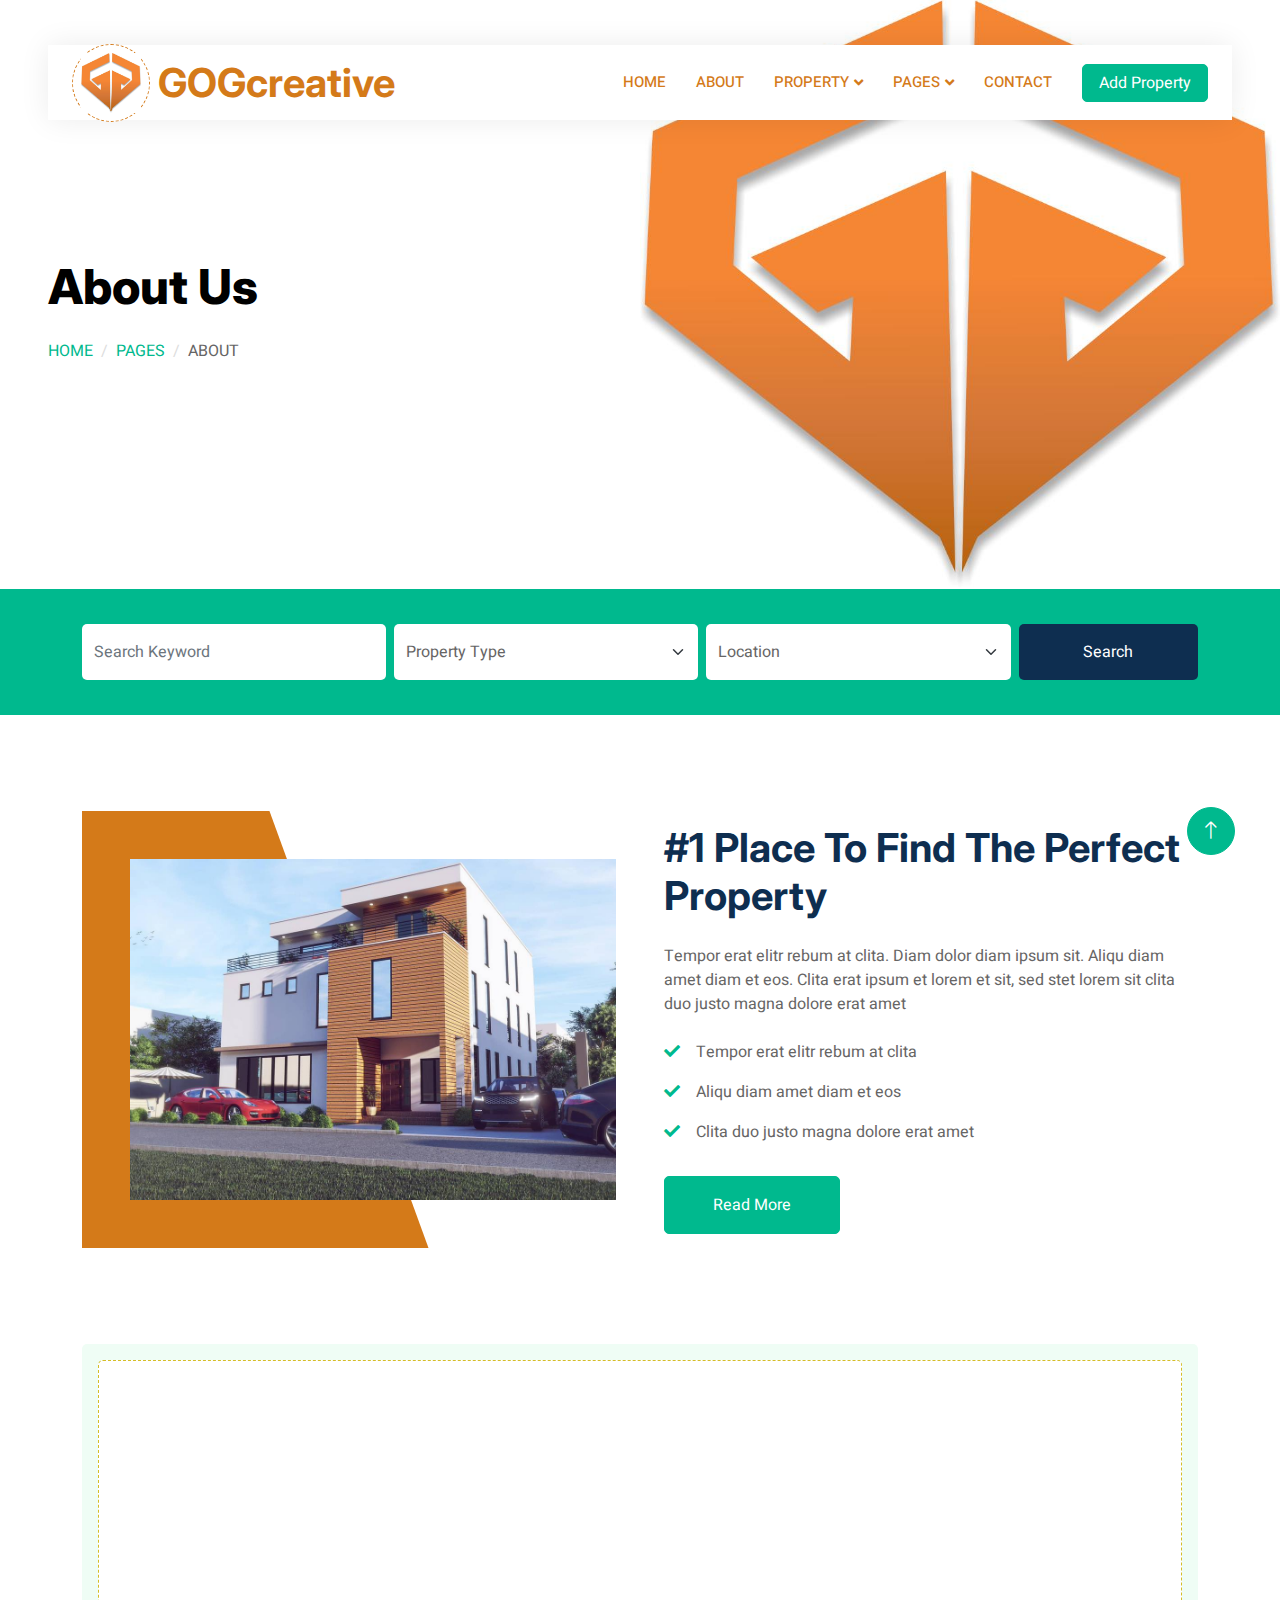
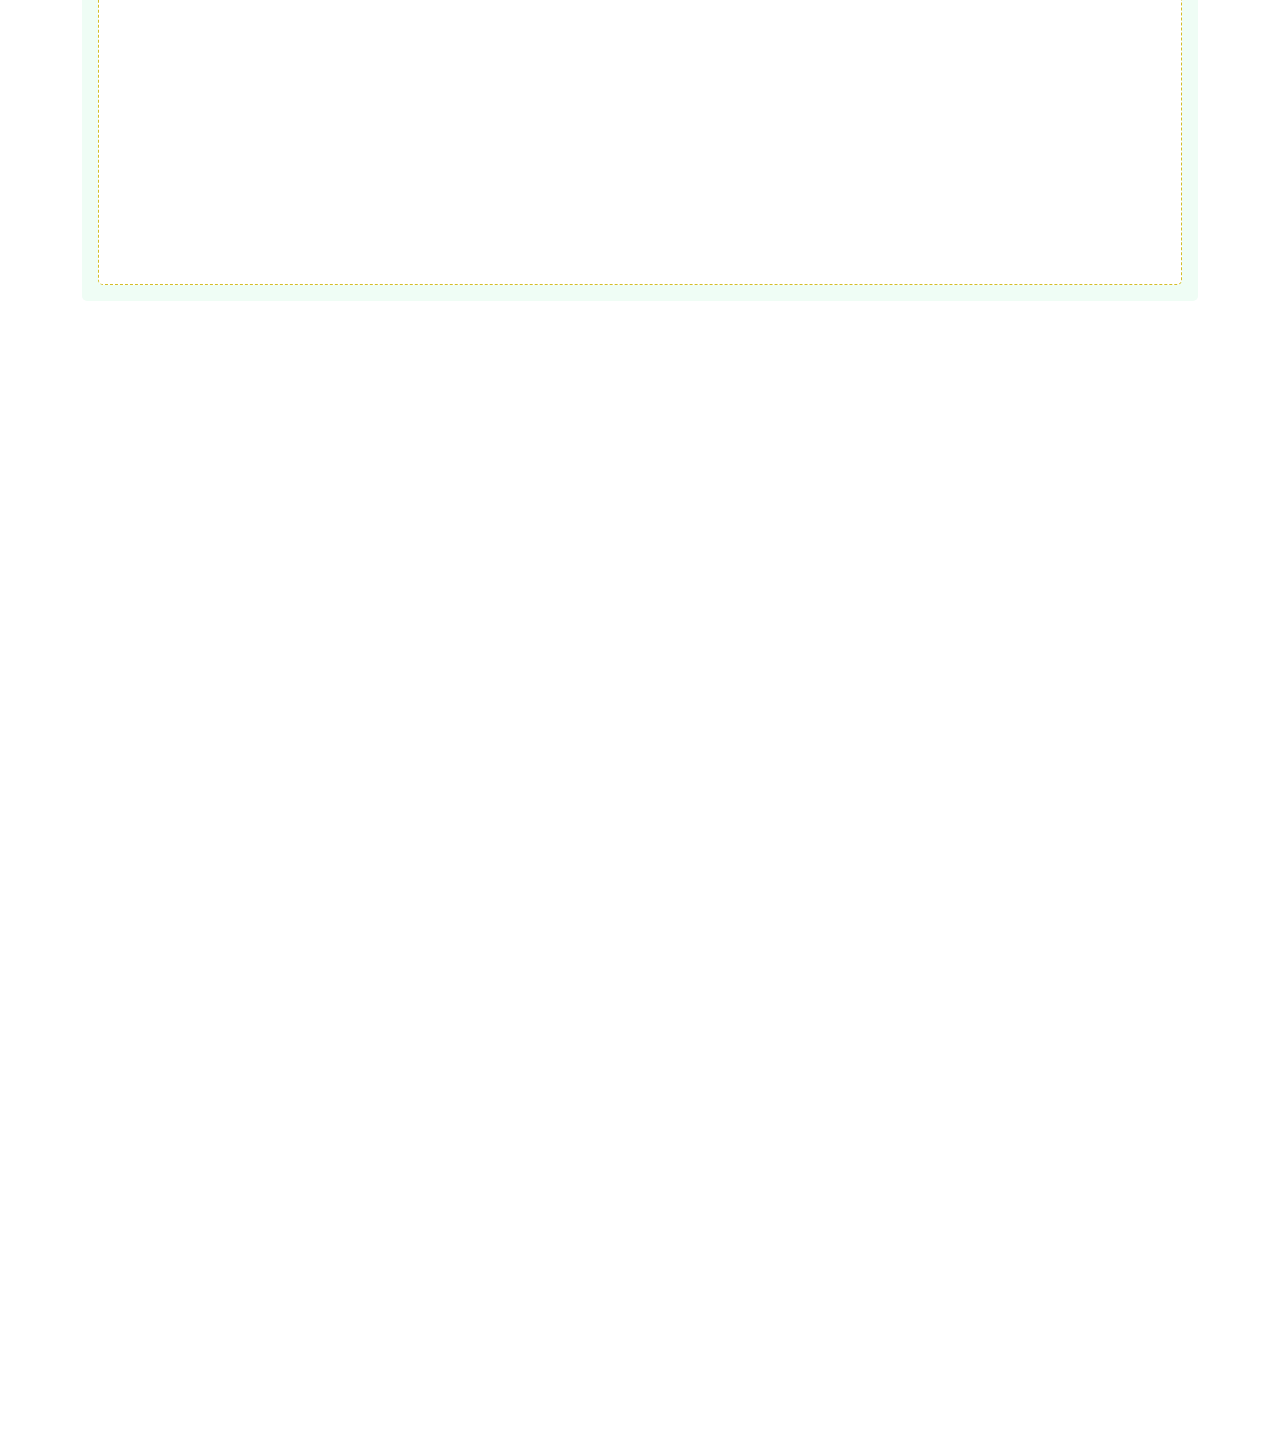
<file: about.html>
<!DOCTYPE html>
<html lang="en">

<head>
    <meta charset="utf-8">
    <title>GOGcreative</title>
    <meta content="width=device-width, initial-scale=1.0" name="viewport">
    <meta content="" name="keywords">
    <meta content="" name="description">

    <!-- Favicon -->
    <link href="/img/IMG-20240126-WA0018.jpg" rel="icon">

    <!-- Google Web Fonts -->
    <link rel="preconnect" href="https://fonts.googleapis.com">
    <link rel="preconnect" href="https://fonts.gstatic.com" crossorigin>
    <link href="https://fonts.googleapis.com/css2?family=Heebo:wght@400;500;600&family=Inter:wght@700;800&display=swap" rel="stylesheet">
    
    <!-- Icon Font Stylesheet -->
    <link href="https://cdnjs.cloudflare.com/ajax/libs/font-awesome/5.10.0/css/all.min.css" rel="stylesheet">
    <link href="https://cdn.jsdelivr.net/npm/bootstrap-icons@1.4.1/font/bootstrap-icons.css" rel="stylesheet">

    <!-- Libraries Stylesheet -->
    <link href="lib/animate/animate.min.css" rel="stylesheet">
    <link href="lib/owlcarousel/assets/owl.carousel.min.css" rel="stylesheet">

    <!-- Customized Bootstrap Stylesheet -->
    <link href="css/bootstrap.min.css" rel="stylesheet">

    <!-- Template Stylesheet -->
    <link href="css/style.css" rel="stylesheet">
</head>

<body>
    <div class="container-xxl bg-white p-0">
        <!-- Spinner Start -->
        <div id="spinner" class="show bg-white position-fixed translate-middle w-100 vh-100 top-50 start-50 d-flex align-items-center justify-content-center">
            <div class="spinner-border text-primary" style="width: 3rem; height: 3rem;" role="status">
                <span class="sr-only">Loading...</span>
            </div>
        </div>
        <!-- Spinner End -->


        <!-- Navbar Start -->
        <div class="container-fluid nav-bar bg-transparent">
            <nav class="navbar navbar-expand-lg bg-white navbar-light py-0 px-4">
                <a href="index.html" class="navbar-brand d-flex align-items-center text-center">
                    <div class="icon p-2 me-2">
                        <img class="img-fluid" src="/img/IMG-20240126-WA0018.jpg" alt="Icon" style="width: 60px; height: 60px;">
                    </div>
                    <h1 class="m-0 " style="color: rgb(212, 122, 25)">GOGcreative</h1>
                </a>
                <button type="button" class="navbar-toggler" data-bs-toggle="collapse" data-bs-target="#navbarCollapse">
                    <span class="navbar-toggler-icon"></span>
                </button>
                <div class="collapse navbar-collapse" id="navbarCollapse">
                    <div class="navbar-nav ms-auto">
                        <a href="index.html" class="nav-item nav-link">Home</a>
                        <a href="about.html" class="nav-item nav-link active">About</a>
                        <div class="nav-item dropdown">
                            <a href="#" class="nav-link dropdown-toggle" data-bs-toggle="dropdown">Property</a>
                            <div class="dropdown-menu rounded-0 m-0">
                                <a href="property-list.html" class="dropdown-item">Property List</a>
                                <a href="property-type.html" class="dropdown-item">Property Type</a>
                                <a href="property-agent.html" class="dropdown-item">Property Agent</a>
                            </div>
                        </div>
                        <div class="nav-item dropdown">
                            <a href="#" class="nav-link dropdown-toggle" data-bs-toggle="dropdown">Pages</a>
                            <div class="dropdown-menu rounded-0 m-0">
                                <a href="testimonial.html" class="dropdown-item">Testimonial</a>
                                <a href="404.html" class="dropdown-item">404 Error</a>
                            </div>
                        </div>
                        <a href="contact.html" class="nav-item nav-link">Contact</a>
                    </div>
                    <a href="" class="btn btn-primary px-3 d-none d-lg-flex">Add Property</a>
                </div>
            </nav>
        </div>
        <!-- Navbar End -->


        <!-- Header Start -->
        <div class="container-fluid header bg-white p-0">
            <div class="row g-0 align-items-center flex-column-reverse flex-md-row">
                <div class="col-md-6 p-5 mt-lg-5">
                    <h1 class="display-5 animated fadeIn mb-4" style="color: black;">About Us</h1> 
                        <nav aria-label="breadcrumb animated fadeIn">
                        <ol class="breadcrumb text-uppercase">
                            <li class="breadcrumb-item"><a href="/index.html">Home</a></li>
                            <li class="breadcrumb-item"><a href="/testimonial.html">Pages</a></li>
                            <li class="breadcrumb-item text-body active" aria-current="page">About</li>
                        </ol>
                    </nav>
                </div>
                <div class="col-md-6 animated fadeIn">
                    <img class="img-fluid" src="/img/IMG-20240126-WA0018.jpg" alt="">
                </div>
            </div>
        </div>
        <!-- Header End -->


        <!-- Search Start -->
        <div class="container-fluid bg-primary mb-5 wow fadeIn" data-wow-delay="0.1s" style="padding: 35px;">
            <div class="container">
                <div class="row g-2">
                    <div class="col-md-10">
                        <div class="row g-2">
                            <div class="col-md-4">
                                <input type="text" class="form-control border-0 py-3" placeholder="Search Keyword">
                            </div>
                            <div class="col-md-4">
                                <select class="form-select border-0 py-3">
                                    <option selected>Property Type</option>
                                    <option value="1">Property Type 1</option>
                                    <option value="2">Property Type 2</option>
                                    <option value="3">Property Type 3</option>
                                </select>
                            </div>
                            <div class="col-md-4">
                                <select class="form-select border-0 py-3">
                                    <option selected>Location</option>
                                    <option value="1">Location 1</option>
                                    <option value="2">Location 2</option>
                                    <option value="3">Location 3</option>
                                </select>
                            </div>
                        </div>
                    </div>
                    <div class="col-md-2">
                        <button class="btn btn-dark border-0 w-100 py-3">Search</button>
                    </div>
                </div>
            </div>
        </div>
        <!-- Search End -->


        <!-- About Start -->
        <div class="container-xxl py-5">
            <div class="container">
                <div class="row g-5 align-items-center">
                    <div class="col-lg-6 wow fadeIn" data-wow-delay="0.1s">
                        <div class="about-img position-relative overflow-hidden p-5 pe-0">
                            <img class="img-fluid w-100" src="/img/IMG-20240126-WA0030.jpg">
                        </div>
                    </div>
                    <div class="col-lg-6 wow fadeIn" data-wow-delay="0.5s">
                        <h1 class="mb-4">#1 Place To Find The Perfect Property</h1>
                        <p class="mb-4">Tempor erat elitr rebum at clita. Diam dolor diam ipsum sit. Aliqu diam amet diam et eos. Clita erat ipsum et lorem et sit, sed stet lorem sit clita duo justo magna dolore erat amet</p>
                        <p><i class="fa fa-check text-primary me-3"></i>Tempor erat elitr rebum at clita</p>
                        <p><i class="fa fa-check text-primary me-3"></i>Aliqu diam amet diam et eos</p>
                        <p><i class="fa fa-check text-primary me-3"></i>Clita duo justo magna dolore erat amet</p>
                        <a class="btn btn-primary py-3 px-5 mt-3" href="">Read More</a>
                    </div>
                </div>
            </div>
        </div>
        <!-- About End -->


        <!-- Call to Action Start -->
        <div class="container-xxl py-5">
            <div class="container">
                <div class="bg-light rounded p-3">
                    <div class="bg-white rounded p-4" style="border: 1px dashed rgba(206, 179, 4, 0.854)">
                        <div class="row g-5 align-items-center">
                            <div class="col-lg-6 wow fadeIn" data-wow-delay="0.1s">
                                <img class="img-fluid rounded w-100" src="/img/WhatsApp Image 2024-01-27 at 07.27.45_6239f458.jpg" alt="">
                            </div>
                            <div class="col-lg-6 wow fadeIn" data-wow-delay="0.5s">
                                <div class="mb-4">
                                    <h1 class="mb-3">Contact With Our Certified Agent</h1>
                                    <p>.....</p>
                                </div>
                                <a href="" class="btn btn-primary py-3 px-4 me-2"><i class="fa fa-phone-alt me-2"></i>Make A Call</a>
                                <a href="" class="btn btn-dark py-3 px-4"><i class="fa fa-calendar-alt me-2"></i>Get Appoinment</a>
                            </div>
                        </div>
                    </div>
                </div>
            </div>
        </div>
        <!-- Call to Action End -->


        <!-- Team Start -->
        <div class="container-xxl py-5">
            <div class="container">
                <div class="text-center mx-auto mb-5 wow fadeInUp" data-wow-delay="0.1s" style="max-width: 600px;">
                    <h1 class="mb-3">Property Agents</h1>
                    <p>Eirmod sed ipsum dolor sit rebum labore magna erat. Tempor ut dolore lorem kasd vero ipsum sit eirmod sit. Ipsum diam justo sed rebum vero dolor duo.</p>
                </div>
                <div class="row g-4">
                    <div class="col-lg-3 col-md-6 wow fadeInUp" data-wow-delay="0.1s">
                        <div class="team-item rounded overflow-hidden">
                            <div class="position-relative">
                                <img class="img-fluid" src="/img/WhatsApp Image 2024-01-26 at 19.47.00_a20c7675.jpg" alt="">
                                <div class="position-absolute start-50 top-100 translate-middle d-flex align-items-center">
                                    <a class="btn btn-square mx-1" href=""><i class="fab fa-facebook-f"></i></a>
                                    <a class="btn btn-square mx-1" href=""><i class="fab fa-twitter"></i></a>
                                    <a class="btn btn-square mx-1" href=""><i class="fab fa-instagram"></i></a>
                                </div>
                            </div>
                            <div class="text-center p-4 mt-3">
                                <h5 class="fw-bold mb-0">GABRIEL</h5>
                                <small>chizoba</small>
                            </div>
                        </div>
                    </div>
                    <div class="col-lg-3 col-md-6 wow fadeInUp" data-wow-delay="0.3s">
                        <div class="team-item rounded overflow-hidden">
                            <div class="position-relative">
                                <img class="img-fluid" src="/img/WhatsApp Image 2024-01-26 at 19.54.06_fb70f42e.jpg" alt="">
                                <div class="position-absolute start-50 top-100 translate-middle d-flex align-items-center">
                                    <a class="btn btn-square mx-1" href=""><i class="fab fa-facebook-f"></i></a>
                                    <a class="btn btn-square mx-1" href=""><i class="fab fa-twitter"></i></a>
                                    <a class="btn btn-square mx-1" href=""><i class="fab fa-instagram"></i></a>
                                </div>
                            </div>
                            <div class="text-center p-4 mt-3">
                                <h5 class="fw-bold mb-0">GABRIEL</h5>
                                <small>chisom</small>
                            </div>
                        </div>
                    </div>
                    <div class="col-lg-3 col-md-6 wow fadeInUp" data-wow-delay="0.5s">
                        <div class="team-item rounded overflow-hidden">
                            <div class="position-relative">
                                <img class="img-fluid" src="img/team-3.jpg" alt="">
                                <div class="position-absolute start-50 top-100 translate-middle d-flex align-items-center">
                                    <a class="btn btn-square mx-1" href=""><i class="fab fa-facebook-f"></i></a>
                                    <a class="btn btn-square mx-1" href=""><i class="fab fa-twitter"></i></a>
                                    <a class="btn btn-square mx-1" href=""><i class="fab fa-instagram"></i></a>
                                </div>
                            </div>
                            <div class="text-center p-4 mt-3">
                                <h5 class="fw-bold mb-0">Full Name</h5>
                                <small>Designation</small>
                            </div>
                        </div>
                    </div>
                    <div class="col-lg-3 col-md-6 wow fadeInUp" data-wow-delay="0.7s">
                        <div class="team-item rounded overflow-hidden">
                            <div class="position-relative">
                                <img class="img-fluid" src="img/team-4.jpg" alt="">
                                <div class="position-absolute start-50 top-100 translate-middle d-flex align-items-center">
                                    <a class="btn btn-square mx-1" href=""><i class="fab fa-facebook-f"></i></a>
                                    <a class="btn btn-square mx-1" href=""><i class="fab fa-twitter"></i></a>
                                    <a class="btn btn-square mx-1" href=""><i class="fab fa-instagram"></i></a>
                                </div>
                            </div>
                            <div class="text-center p-4 mt-3">
                                <h5 class="fw-bold mb-0">Full Name</h5>
                                <small>Designation</small>
                            </div>
                        </div>
                    </div>
                </div>
            </div>
        </div>
        <!-- Team End -->
        

        <!-- Footer Start -->
        <div class="container-fluid bg-dark text-white-50 footer pt-5 mt-5 wow fadeIn" data-wow-delay="0.1s">
            <div class="container py-5">
                <div class="row g-5">
                    <div class="col-lg-3 col-md-6">
                        <h5 class="text-white mb-4">Get In Touch</h5>
                        <p class="mb-2"><i class="fa fa-map-marker-alt me-3"></i>123 Street, New York, USA</p>
                        <p class="mb-2"><i class="fa fa-phone-alt me-3"></i>+012 345 67890</p>
                        <p class="mb-2"><i class="fa fa-envelope me-3"></i>info@example.com</p>
                        <div class="d-flex pt-2">
                            <a class="btn btn-outline-light btn-social" href=""><i class="fab fa-twitter"></i></a>
                            <a class="btn btn-outline-light btn-social" href=""><i class="fab fa-facebook-f"></i></a>
                            <a class="btn btn-outline-light btn-social" href=""><i class="fab fa-youtube"></i></a>
                            <a class="btn btn-outline-light btn-social" href=""><i class="fab fa-linkedin-in"></i></a>
                        </div>
                    </div>
                    <div class="col-lg-3 col-md-6">
                        <h5 class="text-white mb-4">Quick Links</h5>
                        <a class="btn btn-link text-white-50" href="">About Us</a>
                        <a class="btn btn-link text-white-50" href="">Contact Us</a>
                        <a class="btn btn-link text-white-50" href="">Our Services</a>
                        <a class="btn btn-link text-white-50" href="">Privacy Policy</a>
                        <a class="btn btn-link text-white-50" href="">Terms & Condition</a>
                    </div>
                    <div class="col-lg-3 col-md-6">
                        <h5 class="text-white mb-4">Photo Gallery</h5>
                        <div class="row g-2 pt-2">
                            <div class="col-4">
                                <img class="img-fluid rounded bg-light p-1" src="img/property-1.jpg" alt="">
                            </div>
                            <div class="col-4">
                                <img class="img-fluid rounded bg-light p-1" src="img/property-2.jpg" alt="">
                            </div>
                            <div class="col-4">
                                <img class="img-fluid rounded bg-light p-1" src="img/property-3.jpg" alt="">
                            </div>
                            <div class="col-4">
                                <img class="img-fluid rounded bg-light p-1" src="img/property-4.jpg" alt="">
                            </div>
                            <div class="col-4">
                                <img class="img-fluid rounded bg-light p-1" src="img/property-5.jpg" alt="">
                            </div>
                            <div class="col-4">
                                <img class="img-fluid rounded bg-light p-1" src="img/property-6.jpg" alt="">
                            </div>
                        </div>
                    </div>
                    <div class="col-lg-3 col-md-6">
                        <h5 class="text-white mb-4">Newsletter</h5>
                        <p>Dolor amet sit justo amet elitr clita ipsum elitr est.</p>
                        <div class="position-relative mx-auto" style="max-width: 400px;">
                            <input class="form-control bg-transparent w-100 py-3 ps-4 pe-5" type="text" placeholder="Your email">
                            <button type="button" class="btn btn-primary py-2 position-absolute top-0 end-0 mt-2 me-2">SignUp</button>
                        </div>
                    </div>
                </div>
            </div>
            <div class="container">
                <div class="copyright">
                    <div class="row">
                        <div class="col-md-6 text-center text-md-start mb-3 mb-md-0">
                            &copy; <a class="border-bottom" href="#">Your Site Name</a>, All Right Reserved. 
							
							<!--/*** This template is free as long as you keep the footer author’s credit link/attribution link/backlink. If you'd like to use the template without the footer author’s credit link/attribution link/backlink, you can purchase the Credit Removal License from "https://htmlcodex.com/credit-removal". Thank you for your support. ***/-->
							Designed By <a class="border-bottom" href="https://htmlcodex.com">HTML Codex</a>
                        </div>
                        <div class="col-md-6 text-center text-md-end">
                            <div class="footer-menu">
                                <a href="">Home</a>
                                <a href="">Cookies</a>
                                <a href="">Help</a>
                                <a href="">FQAs</a>
                            </div>
                        </div>
                    </div>
                </div>
            </div>
        </div>
        <!-- Footer End -->


        <!-- Back to Top -->
        <a href="#" class="btn btn-lg btn-primary btn-lg-square back-to-top"><i class="bi bi-arrow-up"></i></a>
    </div>

    <!-- JavaScript Libraries -->
    <script src="https://code.jquery.com/jquery-3.4.1.min.js"></script>
    <script src="https://cdn.jsdelivr.net/npm/bootstrap@5.0.0/dist/js/bootstrap.bundle.min.js"></script>
    <script src="lib/wow/wow.min.js"></script>
    <script src="lib/easing/easing.min.js"></script>
    <script src="lib/waypoints/waypoints.min.js"></script>
    <script src="lib/owlcarousel/owl.carousel.min.js"></script>

    <!-- Template Javascript -->
    <script src="js/main.js"></script>
</body>

</html>
</file>
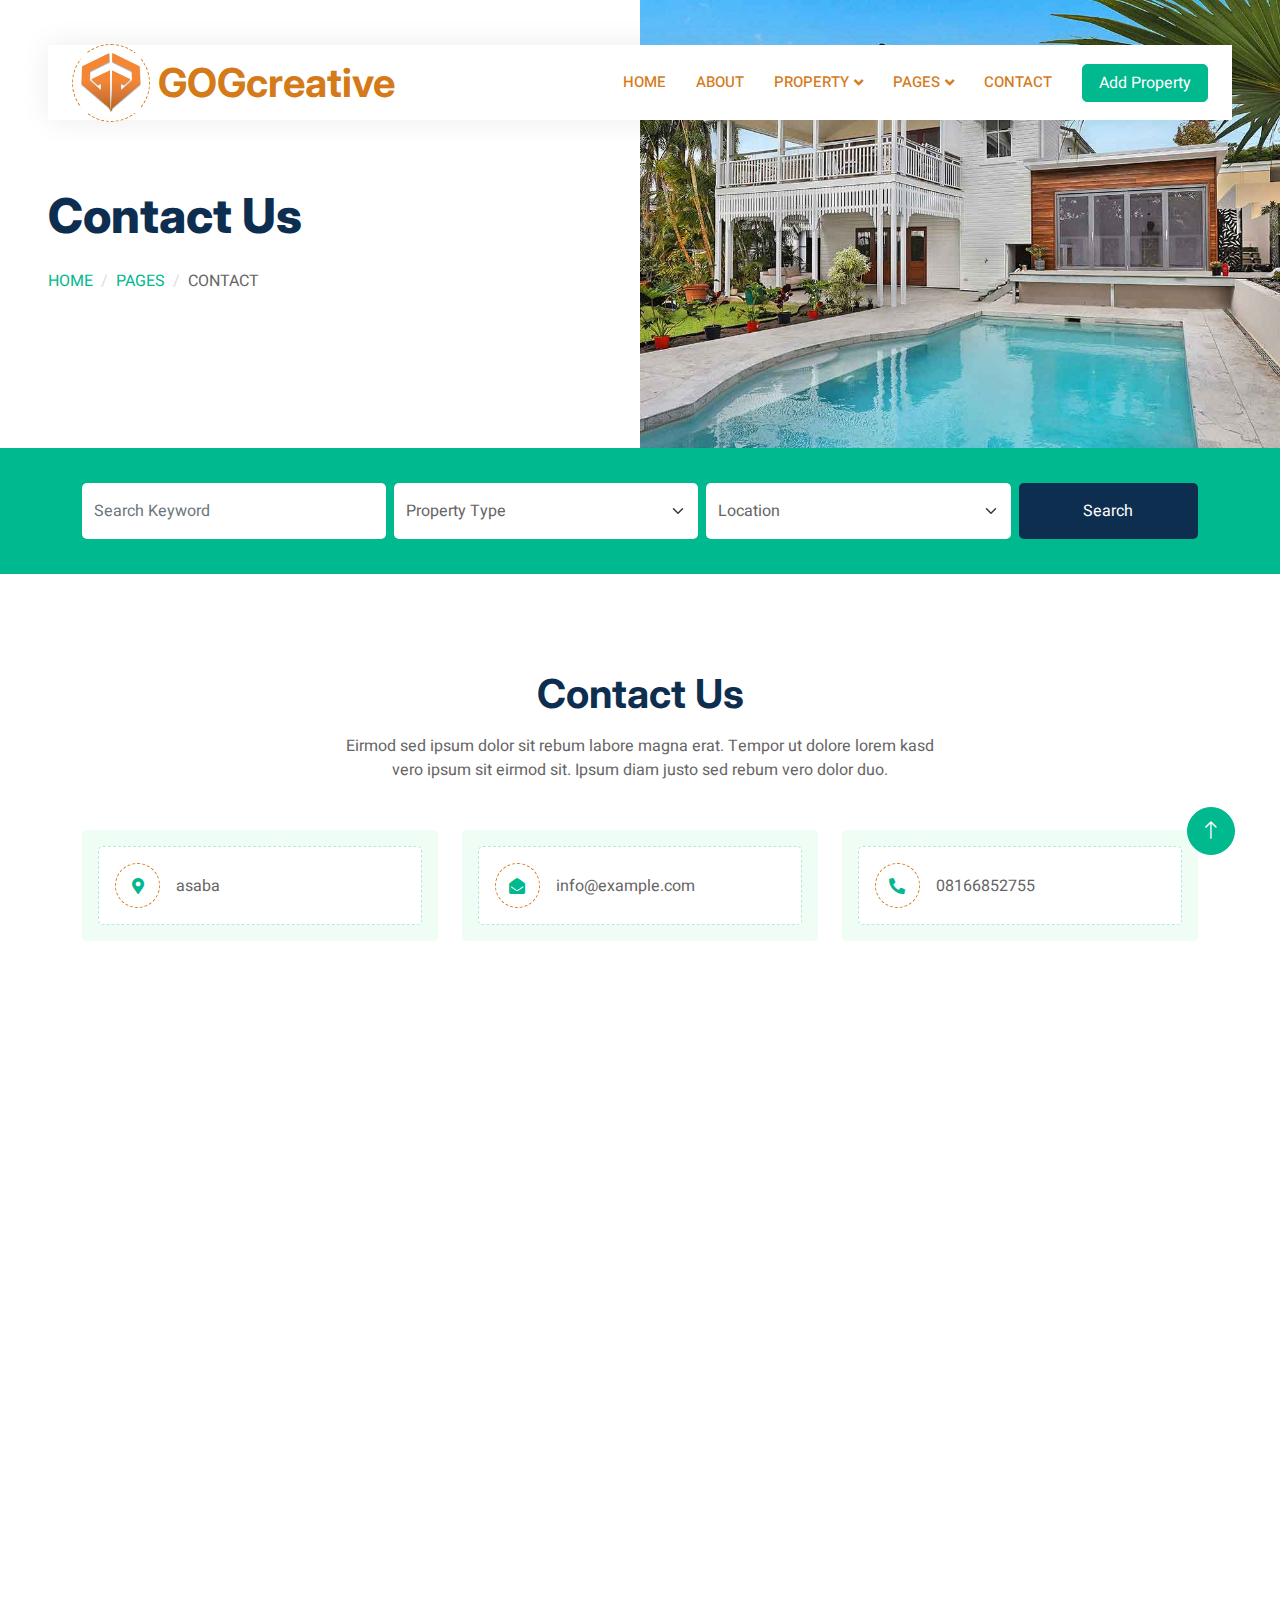
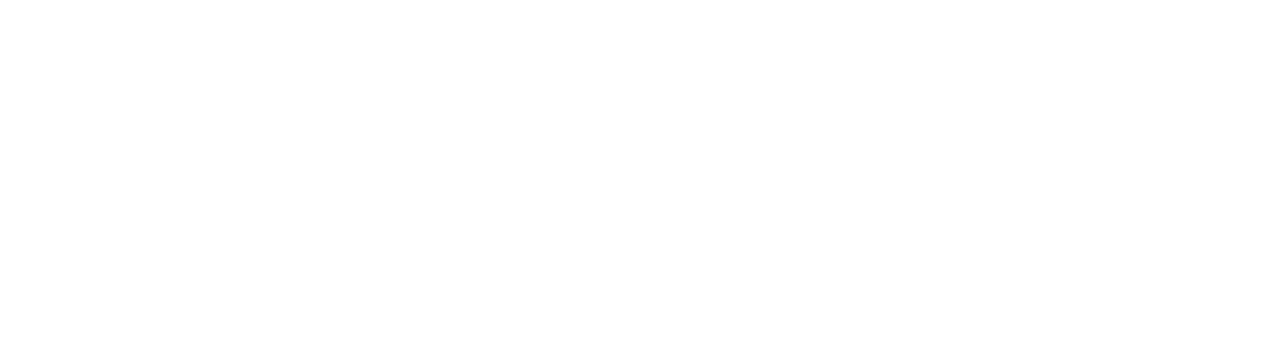
<file: contact.html>
<!DOCTYPE html>
<html lang="en">

<head>
    <meta charset="utf-8">
    <title>GOGcreative</title>
    <meta content="width=device-width, initial-scale=1.0" name="viewport">
    <meta content="" name="keywords">
    <meta content="" name="description">

    <!-- Favicon -->
    <link href="/img/IMG-20240126-WA0018.jpg" rel="icon">

    <!-- Google Web Fonts -->
    <link rel="preconnect" href="https://fonts.googleapis.com">
    <link rel="preconnect" href="https://fonts.gstatic.com" crossorigin>
    <link href="https://fonts.googleapis.com/css2?family=Heebo:wght@400;500;600&family=Inter:wght@700;800&display=swap" rel="stylesheet">
    
    <!-- Icon Font Stylesheet -->
    <link href="https://cdnjs.cloudflare.com/ajax/libs/font-awesome/5.10.0/css/all.min.css" rel="stylesheet">
    <link href="https://cdn.jsdelivr.net/npm/bootstrap-icons@1.4.1/font/bootstrap-icons.css" rel="stylesheet">

    <!-- Libraries Stylesheet -->
    <link href="lib/animate/animate.min.css" rel="stylesheet">
    <link href="lib/owlcarousel/assets/owl.carousel.min.css" rel="stylesheet">

    <!-- Customized Bootstrap Stylesheet -->
    <link href="css/bootstrap.min.css" rel="stylesheet">

    <!-- Template Stylesheet -->
    <link href="css/style.css" rel="stylesheet">
</head>

<body>
    <div class="container-xxl bg-white p-0">
        <!-- Spinner Start -->
        <div id="spinner" class="show bg-white position-fixed translate-middle w-100 vh-100 top-50 start-50 d-flex align-items-center justify-content-center">
            <div class="spinner-border text-primary" style="width: 3rem; height: 3rem;" role="status">
                <span class="sr-only">Loading...</span>
            </div>
        </div>
        <!-- Spinner End -->


        <!-- Navbar Start -->
        <div class="container-fluid nav-bar bg-transparent">
            <nav class="navbar navbar-expand-lg bg-white navbar-light py-0 px-4">
                <a href="index.html" class="navbar-brand d-flex align-items-center text-center">
                    <div class="icon p-2 me-2">
                        <img class="img-fluid" src="/img/IMG-20240126-WA0018.jpg" alt="Icon" style="width: 60px; height: 60px;">
                    </div>
                    <h1 class="m-0 " style="color: rgb(212, 122, 25);">GOGcreative</h1>
                </a>
                <button type="button" class="navbar-toggler" data-bs-toggle="collapse" data-bs-target="#navbarCollapse">
                    <span class="navbar-toggler-icon"></span>
                </button>
                <div class="collapse navbar-collapse" id="navbarCollapse">
                    <div class="navbar-nav ms-auto">
                        <a href="index.html" class="nav-item nav-link">Home</a>
                        <a href="about.html" class="nav-item nav-link">About</a>
                        <div class="nav-item dropdown">
                            <a href="#" class="nav-link dropdown-toggle" data-bs-toggle="dropdown">Property</a>
                            <div class="dropdown-menu rounded-0 m-0">
                                <a href="property-list.html" class="dropdown-item">Property List</a>
                                <a href="property-type.html" class="dropdown-item">Property Type</a>
                                <a href="property-agent.html" class="dropdown-item">Property Agent</a>
                            </div>
                        </div>
                        <div class="nav-item dropdown">
                            <a href="#" class="nav-link dropdown-toggle" data-bs-toggle="dropdown">Pages</a>
                            <div class="dropdown-menu rounded-0 m-0">
                                <a href="testimonial.html" class="dropdown-item">Testimonial</a>
                                <a href="404.html" class="dropdown-item">404 Error</a>
                            </div>
                        </div>
                        <a href="contact.html" class="nav-item nav-link active">Contact</a>
                    </div>
                    <a href="" class="btn btn-primary px-3 d-none d-lg-flex">Add Property</a>
                </div>
            </nav>
        </div>
        <!-- Navbar End -->


        <!-- Header Start -->
        <div class="container-fluid header bg-white p-0">
            <div class="row g-0 align-items-center flex-column-reverse flex-md-row">
                <div class="col-md-6 p-5 mt-lg-5">
                    <h1 class="display-5 animated fadeIn mb-4">Contact Us</h1> 
                        <nav aria-label="breadcrumb animated fadeIn">
                        <ol class="breadcrumb text-uppercase">
                            <li class="breadcrumb-item"><a href="#">Home</a></li>
                            <li class="breadcrumb-item"><a href="#">Pages</a></li>
                            <li class="breadcrumb-item text-body active" aria-current="page">Contact</li>
                        </ol>
                    </nav>
                </div>
                <div class="col-md-6 animated fadeIn">
                    <img class="img-fluid" src="img/header.jpg" alt="">
                </div>
            </div>
        </div>
        <!-- Header End -->


        <!-- Search Start -->
        <div class="container-fluid bg-primary mb-5 wow fadeIn" data-wow-delay="0.1s" style="padding: 35px;">
            <div class="container">
                <div class="row g-2">
                    <div class="col-md-10">
                        <div class="row g-2">
                            <div class="col-md-4">
                                <input type="text" class="form-control border-0 py-3" placeholder="Search Keyword">
                            </div>
                            <div class="col-md-4">
                                <select class="form-select border-0 py-3">
                                    <option selected>Property Type</option>
                                    <option value="1">Property Type 1</option>
                                    <option value="2">Property Type 2</option>
                                    <option value="3">Property Type 3</option>
                                </select>
                            </div>
                            <div class="col-md-4">
                                <select class="form-select border-0 py-3">
                                    <option selected>Location</option>
                                    <option value="1">Location 1</option>
                                    <option value="2">Location 2</option>
                                    <option value="3">Location 3</option>
                                </select>
                            </div>
                        </div>
                    </div>
                    <div class="col-md-2">
                        <button class="btn btn-dark border-0 w-100 py-3">Search</button>
                    </div>
                </div>
            </div>
        </div>
        <!-- Search End -->


        <!-- Contact Start -->
        <div class="container-xxl py-5">
            <div class="container">
                <div class="text-center mx-auto mb-5 wow fadeInUp" data-wow-delay="0.1s" style="max-width: 600px;">
                    <h1 class="mb-3">Contact Us</h1>
                    <p>Eirmod sed ipsum dolor sit rebum labore magna erat. Tempor ut dolore lorem kasd vero ipsum sit eirmod sit. Ipsum diam justo sed rebum vero dolor duo.</p>
                </div>
                <div class="row g-4">
                    <div class="col-12">
                        <div class="row gy-4">
                            <div class="col-md-6 col-lg-4 wow fadeIn" data-wow-delay="0.1s">
                                <div class="bg-light rounded p-3">
                                    <div class="d-flex align-items-center bg-white rounded p-3" style="border: 1px dashed rgba(0, 185, 142, .3)">
                                        <div class="icon me-3" style="width: 45px; height: 45px;">
                                            <i class="fa fa-map-marker-alt text-primary"></i>
                                        </div>
                                        <span>asaba</span>
                                    </div>
                                </div>
                            </div>
                            <div class="col-md-6 col-lg-4 wow fadeIn" data-wow-delay="0.3s">
                                <div class="bg-light rounded p-3">
                                    <div class="d-flex align-items-center bg-white rounded p-3" style="border: 1px dashed rgba(0, 185, 142, .3)">
                                        <div class="icon me-3" style="width: 45px; height: 45px;">
                                            <i class="fa fa-envelope-open text-primary"></i>
                                        </div>
                                        <span>info@example.com</span>
                                    </div>
                                </div>
                            </div>
                            <div class="col-md-6 col-lg-4 wow fadeIn" data-wow-delay="0.5s">
                                <div class="bg-light rounded p-3">
                                    <div class="d-flex align-items-center bg-white rounded p-3" style="border: 1px dashed rgba(0, 185, 142, .3)">
                                        <div class="icon me-3" style="width: 45px; height: 45px;">
                                            <i class="fa fa-phone-alt text-primary"></i>
                                        </div>
                                        <span>08166852755</span>
                                    </div>
                                </div>
                            </div>
                        </div>
                    </div>
                    <div class="col-md-6 wow fadeInUp" data-wow-delay="0.1s">
                        <iframe class="position-relative rounded w-100 h-100"
                            src="https://www.google.com/maps/embed?pb=!1m18!1m12!1m3!1d3001156.4288297426!2d-78.01371936852176!3d42.72876761954724!2m3!1f0!2f0!3f0!3m2!1i1024!2i768!4f13.1!3m3!1m2!1s0x4ccc4bf0f123a5a9%3A0xddcfc6c1de189567!2sNew%20York%2C%20USA!5e0!3m2!1sen!2sbd!4v1603794290143!5m2!1sen!2sbd"
                            frameborder="0" style="min-height: 400px; border:0;" allowfullscreen="" aria-hidden="false"
                            tabindex="0"></iframe>
                    </div>
                    <div class="col-md-6">
                        <div class="wow fadeInUp" data-wow-delay="0.5s">
                            <p class="mb-4">The contact form is currently inactive. Get a functional and working contact form with Ajax & PHP in a few minutes. Just copy and paste the files, add a little code and you're done. <a href="https://htmlcodex.com/contact-form">Download Now</a>.</p>
                            <form>
                                <div class="row g-3">
                                    <div class="col-md-6">
                                        <div class="form-floating">
                                            <input type="text" class="form-control" id="name" placeholder="Your Name">
                                            <label for="name">Your Name</label>
                                        </div>
                                    </div>
                                    <div class="col-md-6">
                                        <div class="form-floating">
                                            <input type="email" class="form-control" id="email" placeholder="Your Email">
                                            <label for="email">Your Email</label>
                                        </div>
                                    </div>
                                    <div class="col-12">
                                        <div class="form-floating">
                                            <input type="text" class="form-control" id="subject" placeholder="Subject">
                                            <label for="subject">Subject</label>
                                        </div>
                                    </div>
                                    <div class="col-12">
                                        <div class="form-floating">
                                            <textarea class="form-control" placeholder="Leave a message here" id="message" style="height: 150px"></textarea>
                                            <label for="message">Message</label>
                                        </div>
                                    </div>
                                    <div class="col-12">
                                        <button class="btn btn-primary w-100 py-3" type="submit">Send Message</button>
                                    </div>
                                </div>
                            </form>
                        </div>
                    </div>
                </div>
            </div>
        </div>
        <!-- Contact End -->


        <!-- Footer Start -->
        <div class="container-fluid bg-dark text-white-50 footer pt-5 mt-5 wow fadeIn" data-wow-delay="0.1s">
            <div class="container py-5">
                <div class="row g-5">
                    <div class="col-lg-3 col-md-6">
                        <h5 class="text-white mb-4">Get In Touch</h5>
                        <p class="mb-2"><i class="fa fa-map-marker-alt me-3"></i>asaba</p>
                        <p class="mb-2"><i class="fa fa-phone-alt me-3"></i>08166852755</p>
                        <p class="mb-2"><i class="fa fa-envelope me-3"></i>info@example.com</p>
                        <div class="d-flex pt-2">
                            <a class="btn btn-outline-light btn-social" href=""><i class="fab fa-twitter"></i></a>
                            <a class="btn btn-outline-light btn-social" href=""><i class="fab fa-facebook-f"></i></a>
                            <a class="btn btn-outline-light btn-social" href=""><i class="fab fa-youtube"></i></a>
                            <a class="btn btn-outline-light btn-social" href=""><i class="fab fa-linkedin-in"></i></a>
                        </div>
                    </div>
                    <div class="col-lg-3 col-md-6">
                        <h5 class="text-white mb-4">Quick Links</h5>
                        <a class="btn btn-link text-white-50" href="">About Us</a>
                        <a class="btn btn-link text-white-50" href="">Contact Us</a>
                        <a class="btn btn-link text-white-50" href="">Our Services</a>
                        <a class="btn btn-link text-white-50" href="">Privacy Policy</a>
                        <a class="btn btn-link text-white-50" href="">Terms & Condition</a>
                    </div>
                    <div class="col-lg-3 col-md-6">
                        <h5 class="text-white mb-4">Photo Gallery</h5>
                        <div class="row g-2 pt-2">
                            <div class="col-4">
                                <img class="img-fluid rounded bg-light p-1" src="img/property-1.jpg" alt="">
                            </div>
                            <div class="col-4">
                                <img class="img-fluid rounded bg-light p-1" src="img/property-2.jpg" alt="">
                            </div>
                            <div class="col-4">
                                <img class="img-fluid rounded bg-light p-1" src="img/property-3.jpg" alt="">
                            </div>
                            <div class="col-4">
                                <img class="img-fluid rounded bg-light p-1" src="img/property-4.jpg" alt="">
                            </div>
                            <div class="col-4">
                                <img class="img-fluid rounded bg-light p-1" src="img/property-5.jpg" alt="">
                            </div>
                            <div class="col-4">
                                <img class="img-fluid rounded bg-light p-1" src="img/property-6.jpg" alt="">
                            </div>
                        </div>
                    </div>
                    <div class="col-lg-3 col-md-6">
                        <h5 class="text-white mb-4">Newsletter</h5>
                        <p>Dolor amet sit justo amet elitr clita ipsum elitr est.</p>
                        <div class="position-relative mx-auto" style="max-width: 400px;">
                            <input class="form-control bg-transparent w-100 py-3 ps-4 pe-5" type="text" placeholder="Your email">
                            <button type="button" class="btn btn-primary py-2 position-absolute top-0 end-0 mt-2 me-2">SignUp</button>
                        </div>
                    </div>
                </div>
            </div>
            <div class="container">
                <div class="copyright">
                    <div class="row">
                        <div class="col-md-6 text-center text-md-start mb-3 mb-md-0">
                            &copy; <a class="border-bottom" href="#">Your Site Name</a>, All Right Reserved. 
							
							<!--/*** This template is free as long as you keep the footer author’s credit link/attribution link/backlink. If you'd like to use the template without the footer author’s credit link/attribution link/backlink, you can purchase the Credit Removal License from "https://htmlcodex.com/credit-removal". Thank you for your support. ***/-->
							Designed By <a class="border-bottom" href="https://htmlcodex.com">Gabriel daniel</a>
                        </div>
                        <div class="col-md-6 text-center text-md-end">
                            <div class="footer-menu">
                                <a href="">Home</a>
                                <a href="">Cookies</a>
                                <a href="">Help</a>
                                <a href="">FQAs</a>
                            </div>
                        </div>
                    </div>
                </div>
            </div>
        </div>
        <!-- Footer End -->


        <!-- Back to Top -->
        <a href="#" class="btn btn-lg btn-primary btn-lg-square back-to-top"><i class="bi bi-arrow-up"></i></a>
    </div>

    <!-- JavaScript Libraries -->
    <script src="https://code.jquery.com/jquery-3.4.1.min.js"></script>
    <script src="https://cdn.jsdelivr.net/npm/bootstrap@5.0.0/dist/js/bootstrap.bundle.min.js"></script>
    <script src="lib/wow/wow.min.js"></script>
    <script src="lib/easing/easing.min.js"></script>
    <script src="lib/waypoints/waypoints.min.js"></script>
    <script src="lib/owlcarousel/owl.carousel.min.js"></script>

    <!-- Template Javascript -->
    <script src="js/main.js"></script>
</body>

</html>
</file>
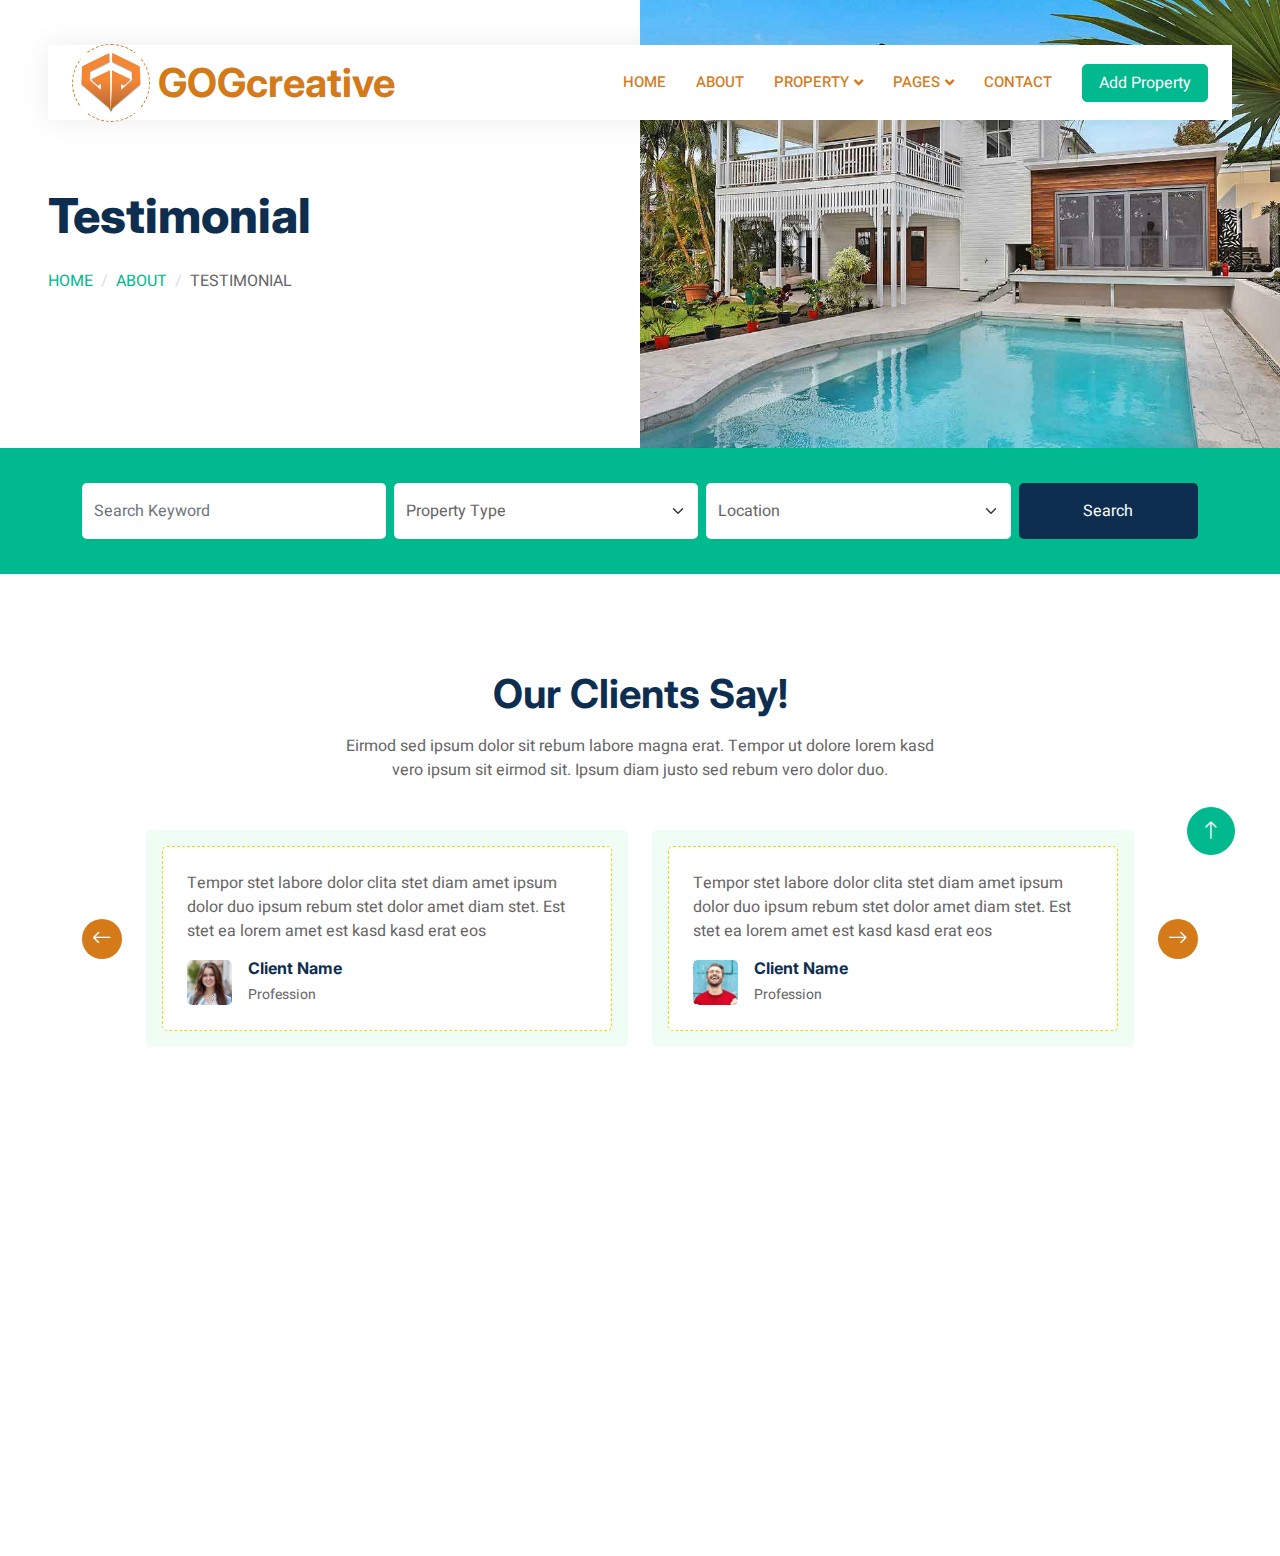
<file: gg.html>
<!DOCTYPE html>
<html lang="en">

<head>
    <meta charset="utf-8">
    <title>GOGcreative</title>
    <meta content="width=device-width, initial-scale=1.0" name="viewport">
    <meta content="" name="keywords">
    <meta content="" name="description">

    <!-- Favicon -->
    <link href="/img/IMG-20240126-WA0018.jpg" rel="icon">

    <!-- Google Web Fonts -->
    <link rel="preconnect" href="https://fonts.googleapis.com">
    <link rel="preconnect" href="https://fonts.gstatic.com" crossorigin>
    <link href="https://fonts.googleapis.com/css2?family=Heebo:wght@400;500;600&family=Inter:wght@700;800&display=swap" rel="stylesheet">
    
    <!-- Icon Font Stylesheet -->
    <link href="https://cdnjs.cloudflare.com/ajax/libs/font-awesome/5.10.0/css/all.min.css" rel="stylesheet">
    <link href="https://cdn.jsdelivr.net/npm/bootstrap-icons@1.4.1/font/bootstrap-icons.css" rel="stylesheet">

    <!-- Libraries Stylesheet -->
    <link href="lib/animate/animate.min.css" rel="stylesheet">
    <link href="lib/owlcarousel/assets/owl.carousel.min.css" rel="stylesheet">

    <!-- Customized Bootstrap Stylesheet -->
    <link href="css/bootstrap.min.css" rel="stylesheet">

    <!-- Template Stylesheet -->
    <link href="css/style.css" rel="stylesheet">
</head>

<body>
    <div class="container-xxl bg-white p-0">
        <!-- Spinner Start -->
        <div id="spinner" class="show bg-white position-fixed translate-middle w-100 vh-100 top-50 start-50 d-flex align-items-center justify-content-center">
            <div class="spinner-border text-primary" style="width: 3rem; height: 3rem;" role="status">
                <span class="sr-only">Loading...</span>
            </div>
        </div>
        <!-- Spinner End -->


        <!-- Navbar Start -->
        <div class="container-fluid nav-bar bg-transparent">
            <nav class="navbar navbar-expand-lg bg-white navbar-light py-0 px-4">
                <a href="index.html" class="navbar-brand d-flex align-items-center text-center">
                    <div class="icon p-2 me-2">
                        <img class="img-fluid" src="/img/IMG-20240126-WA0018.jpg" alt="Icon" style="width: 60px; height: 60px;">
                    </div>
                    <h1 class="m-0 " style="color: rgb(212, 122, 25);">GOGcreative</h1>
                </a>
                <button type="button" class="navbar-toggler" data-bs-toggle="collapse" data-bs-target="#navbarCollapse">
                    <span class="navbar-toggler-icon"></span>
                </button>
                <div class="collapse navbar-collapse" id="navbarCollapse">
                    <div class="navbar-nav ms-auto">
                        <a href="index.html" class="nav-item nav-link">Home</a>
                        <a href="about.html" class="nav-item nav-link">About</a>
                        <div class="nav-item dropdown">
                            <a href="#" class="nav-link dropdown-toggle" data-bs-toggle="dropdown">Property</a>
                            <div class="dropdown-menu rounded-0 m-0">
                                <a href="property-list.html" class="dropdown-item">Property List</a>
                                <a href="property-type.html" class="dropdown-item">Property Type</a>
                                <a href="property-agent.html" class="dropdown-item">Property Agent</a>
                            </div>
                        </div>
                        <div class="nav-item dropdown">
                            <a href="#" class="nav-link dropdown-toggle active" data-bs-toggle="dropdown">Pages</a>
                            <div class="dropdown-menu rounded-0 m-0">
                                <a href="testimonial.html" class="dropdown-item active">Testimonial</a>
                                <a href="404.html" class="dropdown-item">404 Error</a>
                            </div>
                        </div>
                        <a href="contact.html" class="nav-item nav-link">Contact</a>
                    </div>
                    <a href="" class="btn btn-primary px-3 d-none d-lg-flex">Add Property</a>
                </div>
            </nav>
        </div>
        <!-- Navbar End -->


        <!-- Header Start -->
        <div class="container-fluid header bg-white p-0">
            <div class="row g-0 align-items-center flex-column-reverse flex-md-row">
                <div class="col-md-6 p-5 mt-lg-5">
                    <h1 class="display-5 animated fadeIn mb-4">Testimonial</h1> 
                        <nav aria-label="breadcrumb animated fadeIn">
                        <ol class="breadcrumb text-uppercase">
                            <li class="breadcrumb-item"><a href="/index.html">Home</a></li>
                            <li class="breadcrumb-item"><a href="/about.html">about</a></li>
                            <li class="breadcrumb-item text-body active" aria-current="page">Testimonial</li>
                        </ol>
                    </nav>
                </div>
                <div class="col-md-6 animated fadeIn">
                    <img class="img-fluid" src="img/header.jpg" alt="">
                </div>
            </div>
        </div>
        <!-- Header End -->


        <!-- Search Start -->
        <div class="container-fluid bg-primary mb-5 wow fadeIn" data-wow-delay="0.1s" style="padding: 35px;">
            <div class="container">
                <div class="row g-2">
                    <div class="col-md-10">
                        <div class="row g-2">
                            <div class="col-md-4">
                                <input type="text" class="form-control border-0 py-3" placeholder="Search Keyword">
                            </div>
                            <div class="col-md-4">
                                <select class="form-select border-0 py-3">
                                    <option selected>Property Type</option>
                                    <option value="1">Property Type 1</option>
                                    <option value="2">Property Type 2</option>
                                    <option value="3">Property Type 3</option>
                                </select>
                            </div>
                            <div class="col-md-4">
                                <select class="form-select border-0 py-3">
                                    <option selected>Location</option>
                                    <option value="1">Location 1</option>
                                    <option value="2">Location 2</option>
                                    <option value="3">Location 3</option>
                                </select>
                            </div>
                        </div>
                    </div>
                    <div class="col-md-2">
                        <button class="btn btn-dark border-0 w-100 py-3">Search</button>
                    </div>
                </div>
            </div>
        </div>
        <!-- Search End -->


        <!-- Testimonial Start -->
        <div class="container-xxl py-5">
            <div class="container">
                <div class="text-center mx-auto mb-5 wow fadeInUp" data-wow-delay="0.1s" style="max-width: 600px;">
                    <h1 class="mb-3">Our Clients Say!</h1>
                    <p>Eirmod sed ipsum dolor sit rebum labore magna erat. Tempor ut dolore lorem kasd vero ipsum sit eirmod sit. Ipsum diam justo sed rebum vero dolor duo.</p>
                </div>
                <div class="owl-carousel testimonial-carousel wow fadeInUp" data-wow-delay="0.1s">
                    <div class="testimonial-item bg-light rounded p-3">
                        <div class="bg-white border rounded p-4">
                            <p>Tempor stet labore dolor clita stet diam amet ipsum dolor duo ipsum rebum stet dolor amet diam stet. Est stet ea lorem amet est kasd kasd erat eos</p>
                            <div class="d-flex align-items-center">
                                <img class="img-fluid flex-shrink-0 rounded" src="img/testimonial-1.jpg" style="width: 45px; height: 45px;">
                                <div class="ps-3">
                                    <h6 class="fw-bold mb-1">Client Name</h6>
                                    <small>Profession</small>
                                </div>
                            </div>
                        </div>
                    </div>
                    <div class="testimonial-item bg-light rounded p-3">
                        <div class="bg-white border rounded p-4">
                            <p>Tempor stet labore dolor clita stet diam amet ipsum dolor duo ipsum rebum stet dolor amet diam stet. Est stet ea lorem amet est kasd kasd erat eos</p>
                            <div class="d-flex align-items-center">
                                <img class="img-fluid flex-shrink-0 rounded" src="img/testimonial-2.jpg" style="width: 45px; height: 45px;">
                                <div class="ps-3">
                                    <h6 class="fw-bold mb-1">Client Name</h6>
                                    <small>Profession</small>
                                </div>
                            </div>
                        </div>
                    </div>
                    <div class="testimonial-item bg-light rounded p-3">
                        <div class="bg-white border rounded p-4">
                            <p>Tempor stet labore dolor clita stet diam amet ipsum dolor duo ipsum rebum stet dolor amet diam stet. Est stet ea lorem amet est kasd kasd erat eos</p>
                            <div class="d-flex align-items-center">
                                <img class="img-fluid flex-shrink-0 rounded" src="img/testimonial-3.jpg" style="width: 45px; height: 45px;">
                                <div class="ps-3">
                                    <h6 class="fw-bold mb-1">Client Name</h6>
                                    <small>Profession</small>
                                </div>
                            </div>
                        </div>
                    </div>
                </div>
            </div>
        </div>
        <!-- Testimonial End -->
        

        <!-- Footer Start -->
        <div class="container-fluid bg-dark text-white-50 footer pt-5 mt-5 wow fadeIn" data-wow-delay="0.1s">
            <div class="container py-5">
                <div class="row g-5">
                    <div class="col-lg-3 col-md-6">
                        <h5 class="text-white mb-4">Get In Touch</h5>
                        <p class="mb-2"><i class="fa fa-map-marker-alt me-3"></i>123 Street, New York, USA</p>
                        <p class="mb-2"><i class="fa fa-phone-alt me-3"></i>+012 345 67890</p>
                        <p class="mb-2"><i class="fa fa-envelope me-3"></i>info@example.com</p>
                        <div class="d-flex pt-2">
                            <a class="btn btn-outline-light btn-social" href=""><i class="fab fa-twitter"></i></a>
                            <a class="btn btn-outline-light btn-social" href=""><i class="fab fa-facebook-f"></i></a>
                            <a class="btn btn-outline-light btn-social" href=""><i class="fab fa-youtube"></i></a>
                            <a class="btn btn-outline-light btn-social" href=""><i class="fab fa-linkedin-in"></i></a>
                        </div>
                    </div>
                    <div class="col-lg-3 col-md-6">
                        <h5 class="text-white mb-4">Quick Links</h5>
                        <a class="btn btn-link text-white-50" href="/about.html">About Us</a>
                        <a class="btn btn-link text-white-50" href="/contact.html">Contact Us</a>
                        <a class="btn btn-link text-white-50" href="/property-agent.html">Our Services</a>
                        <a class="btn btn-link text-white-50" href="/property-list.html">Privacy Policy</a>
                        <a class="btn btn-link text-white-50" href="/property-type.html">Terms & Condition</a>
                    </div>
                    <div class="col-lg-3 col-md-6">
                        <h5 class="text-white mb-4">Photo Gallery</h5>
                        <div class="row g-2 pt-2">
                            <div class="col-4">
                                <img class="img-fluid rounded bg-light p-1" src="img/property-1.jpg" alt="">
                            </div>
                            <div class="col-4">
                                <img class="img-fluid rounded bg-light p-1" src="img/property-2.jpg" alt="">
                            </div>
                            <div class="col-4">
                                <img class="img-fluid rounded bg-light p-1" src="img/property-3.jpg" alt="">
                            </div>
                            <div class="col-4">
                                <img class="img-fluid rounded bg-light p-1" src="img/property-4.jpg" alt="">
                            </div>
                            <div class="col-4">
                                <img class="img-fluid rounded bg-light p-1" src="img/property-5.jpg" alt="">
                            </div>
                            <div class="col-4">
                                <img class="img-fluid rounded bg-light p-1" src="img/property-6.jpg" alt="">
                            </div>
                        </div>
                    </div>
                    <div class="col-lg-3 col-md-6">
                        <h5 class="text-white mb-4">Newsletter</h5>
                        <p>Dolor amet sit justo amet elitr clita ipsum elitr est.</p>
                        <div class="position-relative mx-auto" style="max-width: 400px;">
                            <input class="form-control bg-transparent w-100 py-3 ps-4 pe-5" type="text" placeholder="Your email">
                            <button type="button" class="btn btn-primary py-2 position-absolute top-0 end-0 mt-2 me-2">SignUp</button>
                        </div>
                    </div>
                </div>
            </div>
            <div class="container">
                <div class="copyright">
                    <div class="row">
                        <div class="col-md-6 text-center text-md-start mb-3 mb-md-0">
                            &copy; <a class="border-bottom" href="#">Your Site Name</a>, All Right Reserved. 
							
							<!--/*** This template is free as long as you keep the footer author’s credit link/attribution link/backlink. If you'd like to use the template without the footer author’s credit link/attribution link/backlink, you can purchase the Credit Removal License from "https://htmlcodex.com/credit-removal". Thank you for your support. ***/-->
							Designed By <a class="border-bottom" href="https://htmlcodex.com">GABRIEL DANIEL</a>
                        </div>
                        <div class="col-md-6 text-center text-md-end">
                            <div class="footer-menu">
                                <a href="">Home</a>
                                <a href="">Cookies</a>
                                <a href="">Help</a>
                                <a href="">FQAs</a>
                            </div>
                        </div>
                    </div>
                </div>
            </div>
        </div>
        <!-- Footer End -->


        <!-- Back to Top -->
        <a href="#" class="btn btn-lg btn-primary btn-lg-square back-to-top"><i class="bi bi-arrow-up"></i></a>
    </div>

    <!-- JavaScript Libraries -->
    <script src="https://code.jquery.com/jquery-3.4.1.min.js"></script>
    <script src="https://cdn.jsdelivr.net/npm/bootstrap@5.0.0/dist/js/bootstrap.bundle.min.js"></script>
    <script src="lib/wow/wow.min.js"></script>
    <script src="lib/easing/easing.min.js"></script>
    <script src="lib/waypoints/waypoints.min.js"></script>
    <script src="lib/owlcarousel/owl.carousel.min.js"></script>

    <!-- Template Javascript -->
    <script src="js/main.js"></script>
</body>

</html>
</file>
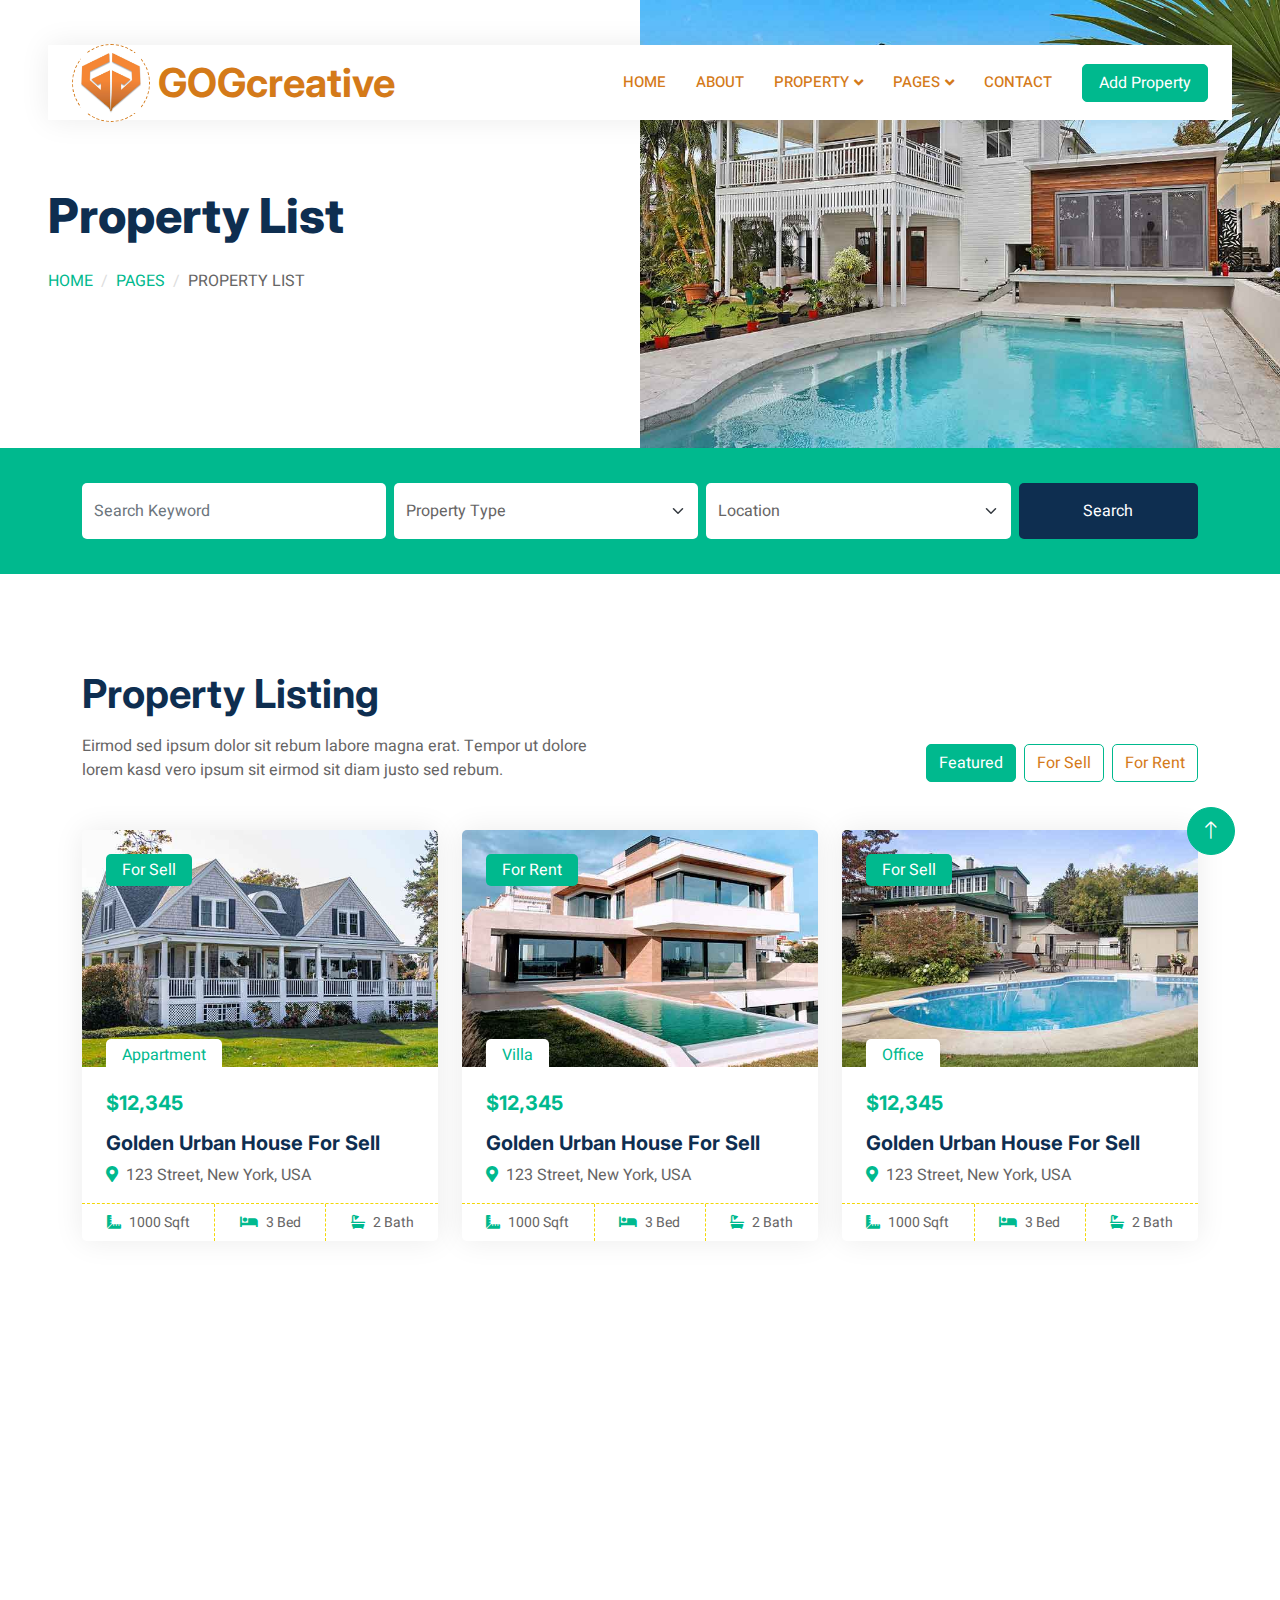
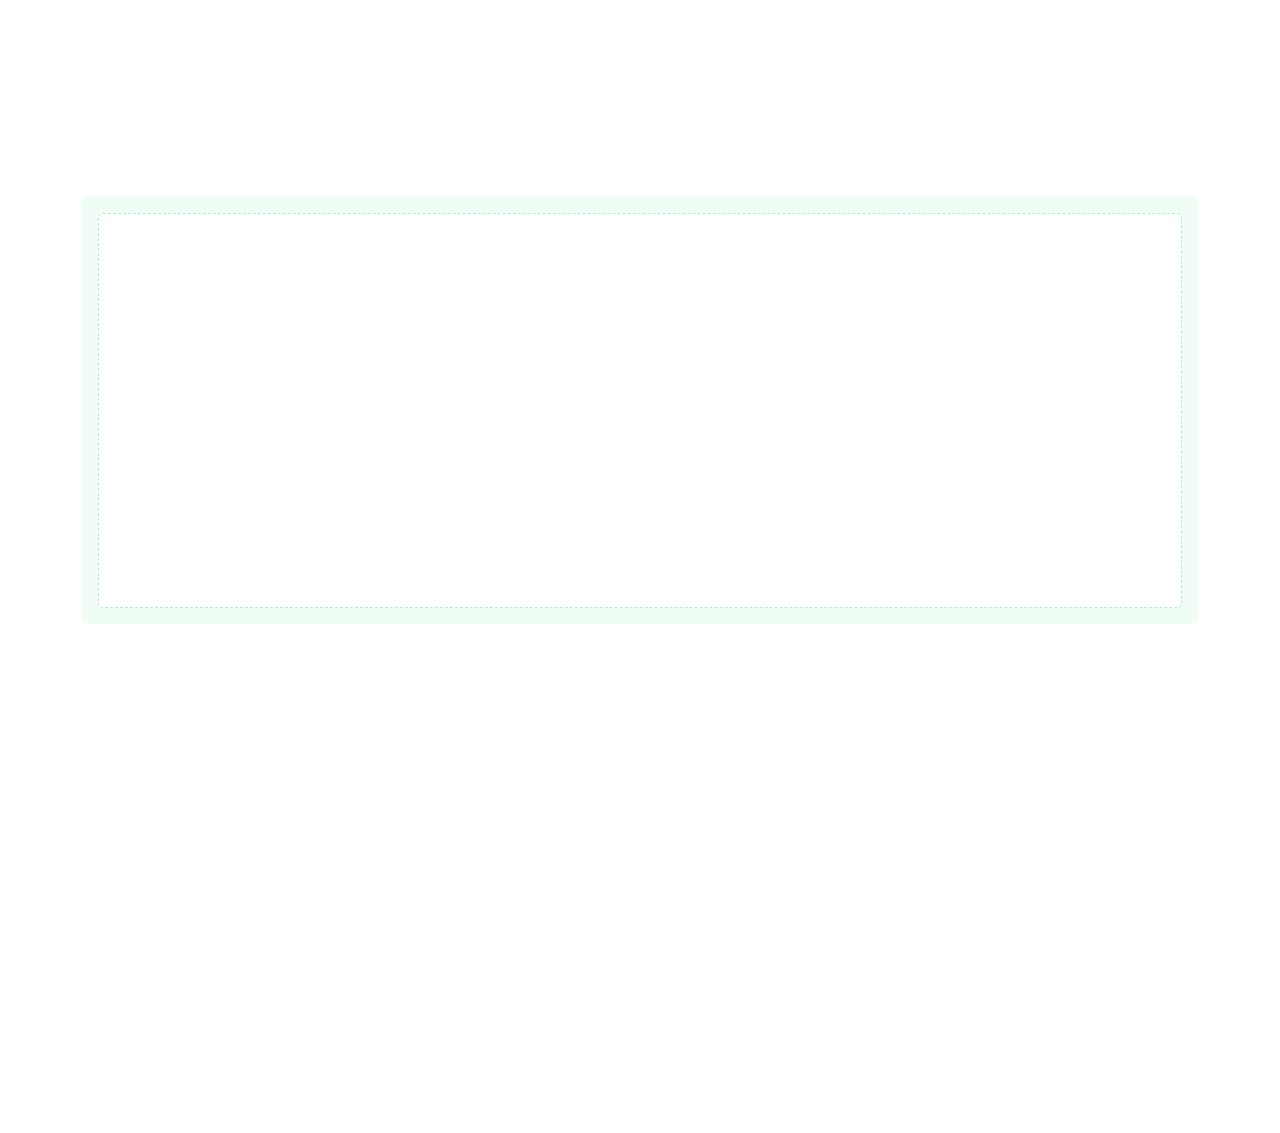
<file: property-list.html>
<!DOCTYPE html>
<html lang="en">

<head>
    <meta charset="utf-8">
    <title>GOGcreative</title>
    <meta content="width=device-width, initial-scale=1.0" name="viewport">
    <meta content="" name="keywords">
    <meta content="" name="description">

    <!-- Favicon -->
    <link href="/img/IMG-20240126-WA0018.jpg" rel="icon">

    <!-- Google Web Fonts -->
    <link rel="preconnect" href="https://fonts.googleapis.com">
    <link rel="preconnect" href="https://fonts.gstatic.com" crossorigin>
    <link href="https://fonts.googleapis.com/css2?family=Heebo:wght@400;500;600&family=Inter:wght@700;800&display=swap" rel="stylesheet">
    
    <!-- Icon Font Stylesheet -->
    <link href="https://cdnjs.cloudflare.com/ajax/libs/font-awesome/5.10.0/css/all.min.css" rel="stylesheet">
    <link href="https://cdn.jsdelivr.net/npm/bootstrap-icons@1.4.1/font/bootstrap-icons.css" rel="stylesheet">

    <!-- Libraries Stylesheet -->
    <link href="lib/animate/animate.min.css" rel="stylesheet">
    <link href="lib/owlcarousel/assets/owl.carousel.min.css" rel="stylesheet">

    <!-- Customized Bootstrap Stylesheet -->
    <link href="css/bootstrap.min.css" rel="stylesheet">

    <!-- Template Stylesheet -->
    <link href="css/style.css" rel="stylesheet">
</head>

<body>
    <div class="container-xxl bg-white p-0">
        <!-- Spinner Start -->
        <div id="spinner" class="show bg-white position-fixed translate-middle w-100 vh-100 top-50 start-50 d-flex align-items-center justify-content-center">
            <div class="spinner-border text-primary" style="width: 3rem; height: 3rem;" role="status">
                <span class="sr-only">Loading...</span>
            </div>
        </div>
        <!-- Spinner End -->


        <!-- Navbar Start -->
        <div class="container-fluid nav-bar bg-transparent">
            <nav class="navbar navbar-expand-lg bg-white navbar-light py-0 px-4">
                <a href="index.html" class="navbar-brand d-flex align-items-center text-center">
                    <div class="icon p-2 me-2">
                        <img class="img-fluid" src="/img/IMG-20240126-WA0018.jpg" alt="Icon" style="width: 60px; height: 60px;">
                    </div>
                    <h1 class="m-0 " style="color: rgb(212, 122, 25);">GOGcreative</h1>
                </a>
                <button type="button" class="navbar-toggler" data-bs-toggle="collapse" data-bs-target="#navbarCollapse">
                    <span class="navbar-toggler-icon"></span>
                </button>
                <div class="collapse navbar-collapse" id="navbarCollapse">
                    <div class="navbar-nav ms-auto">
                        <a href="index.html" class="nav-item nav-link">Home</a>
                        <a href="about.html" class="nav-item nav-link">About</a>
                        <div class="nav-item dropdown">
                            <a href="#" class="nav-link dropdown-toggle active" data-bs-toggle="dropdown">Property</a>
                            <div class="dropdown-menu rounded-0 m-0">
                                <a href="property-list.html" class="dropdown-item active">Property List</a>
                                <a href="property-type.html" class="dropdown-item">Property Type</a>
                                <a href="property-agent.html" class="dropdown-item">Property Agent</a>
                            </div>
                        </div>
                        <div class="nav-item dropdown">
                            <a href="#" class="nav-link dropdown-toggle" data-bs-toggle="dropdown">Pages</a>
                            <div class="dropdown-menu rounded-0 m-0">
                                <a href="testimonial.html" class="dropdown-item">Testimonial</a>
                        
                            </div>
                        </div>
                        <a href="contact.html" class="nav-item nav-link">Contact</a>
                    </div>
                    <a href="" class="btn btn-primary px-3 d-none d-lg-flex">Add Property</a>
                </div>
            </nav>
        </div>
        <!-- Navbar End -->


        <!-- Header Start -->
        <div class="container-fluid header bg-white p-0">
            <div class="row g-0 align-items-center flex-column-reverse flex-md-row">
                <div class="col-md-6 p-5 mt-lg-5">
                    <h1 class="display-5 animated fadeIn mb-4">Property List</h1> 
                        <nav aria-label="breadcrumb animated fadeIn">
                        <ol class="breadcrumb text-uppercase">
                            <li class="breadcrumb-item"><a href="#">Home</a></li>
                            <li class="breadcrumb-item"><a href="#">Pages</a></li>
                            <li class="breadcrumb-item text-body active" aria-current="page">Property List</li>
                        </ol>
                    </nav>
                </div>
                <div class="col-md-6 animated fadeIn">
                    <img class="img-fluid" src="img/header.jpg" alt="">
                </div>
            </div>
        </div>
        <!-- Header End -->


        <!-- Search Start -->
        <div class="container-fluid bg-primary mb-5 wow fadeIn" data-wow-delay="0.1s" style="padding: 35px;">
            <div class="container">
                <div class="row g-2">
                    <div class="col-md-10">
                        <div class="row g-2">
                            <div class="col-md-4">
                                <input type="text" class="form-control border-0 py-3" placeholder="Search Keyword">
                            </div>
                            <div class="col-md-4">
                                <select class="form-select border-0 py-3">
                                    <option selected>Property Type</option>
                                    <option value="1">Property Type 1</option>
                                    <option value="2">Property Type 2</option>
                                    <option value="3">Property Type 3</option>
                                </select>
                            </div>
                            <div class="col-md-4">
                                <select class="form-select border-0 py-3">
                                    <option selected>Location</option>
                                    <option value="1">Location 1</option>
                                    <option value="2">Location 2</option>
                                    <option value="3">Location 3</option>
                                </select>
                            </div>
                        </div>
                    </div>
                    <div class="col-md-2">
                        <button class="btn btn-dark border-0 w-100 py-3">Search</button>
                    </div>
                </div>
            </div>
        </div>
        <!-- Search End -->


        <!-- Property List Start -->
        <div class="container-xxl py-5">
            <div class="container">
                <div class="row g-0 gx-5 align-items-end">
                    <div class="col-lg-6">
                        <div class="text-start mx-auto mb-5 wow slideInLeft" data-wow-delay="0.1s">
                            <h1 class="mb-3">Property Listing</h1>
                            <p>Eirmod sed ipsum dolor sit rebum labore magna erat. Tempor ut dolore lorem kasd vero ipsum sit eirmod sit diam justo sed rebum.</p>
                        </div>
                    </div>
                    <div class="col-lg-6 text-start text-lg-end wow slideInRight" data-wow-delay="0.1s">
                        <ul class="nav nav-pills d-inline-flex justify-content-end mb-5">
                            <li class="nav-item me-2">
                                <a class="btn btn-outline-primary active" data-bs-toggle="pill" href="#tab-1">Featured</a>
                            </li>
                            <li class="nav-item me-2">
                                <a class="btn btn-outline-primary" data-bs-toggle="pill" href="#tab-2">For Sell</a>
                            </li>
                            <li class="nav-item me-0">
                                <a class="btn btn-outline-primary" data-bs-toggle="pill" href="#tab-3">For Rent</a>
                            </li>
                        </ul>
                    </div>
                </div>
                <div class="tab-content">
                    <div id="tab-1" class="tab-pane fade show p-0 active">
                        <div class="row g-4">
                            <div class="col-lg-4 col-md-6 wow fadeInUp" data-wow-delay="0.1s">
                                <div class="property-item rounded overflow-hidden">
                                    <div class="position-relative overflow-hidden">
                                        <a href=""><img class="img-fluid" src="img/property-1.jpg" alt=""></a>
                                        <div class="bg-primary rounded text-white position-absolute start-0 top-0 m-4 py-1 px-3">For Sell</div>
                                        <div class="bg-white rounded-top text-primary position-absolute start-0 bottom-0 mx-4 pt-1 px-3">Appartment</div>
                                    </div>
                                    <div class="p-4 pb-0">
                                        <h5 class="text-primary mb-3">$12,345</h5>
                                        <a class="d-block h5 mb-2" href="/404.html">Golden Urban House For Sell</a>
                                        <p><i class="fa fa-map-marker-alt text-primary me-2"></i>123 Street, New York, USA</p>
                                    </div>
                                    <div class="d-flex border-top">
                                        <small class="flex-fill text-center border-end py-2"><i class="fa fa-ruler-combined text-primary me-2"></i>1000 Sqft</small>
                                        <small class="flex-fill text-center border-end py-2"><i class="fa fa-bed text-primary me-2"></i>3 Bed</small>
                                        <small class="flex-fill text-center py-2"><i class="fa fa-bath text-primary me-2"></i>2 Bath</small>
                                    </div>
                                </div>
                            </div>
                            <div class="col-lg-4 col-md-6 wow fadeInUp" data-wow-delay="0.3s">
                                <div class="property-item rounded overflow-hidden">
                                    <div class="position-relative overflow-hidden">
                                        <a href=""><img class="img-fluid" src="img/property-2.jpg" alt=""></a>
                                        <div class="bg-primary rounded text-white position-absolute start-0 top-0 m-4 py-1 px-3">For Rent</div>
                                        <div class="bg-white rounded-top text-primary position-absolute start-0 bottom-0 mx-4 pt-1 px-3">Villa</div>
                                    </div>
                                    <div class="p-4 pb-0">
                                        <h5 class="text-primary mb-3">$12,345</h5>
                                        <a class="d-block h5 mb-2" href="">Golden Urban House For Sell</a>
                                        <p><i class="fa fa-map-marker-alt text-primary me-2"></i>123 Street, New York, USA</p>
                                    </div>
                                    <div class="d-flex border-top">
                                        <small class="flex-fill text-center border-end py-2"><i class="fa fa-ruler-combined text-primary me-2"></i>1000 Sqft</small>
                                        <small class="flex-fill text-center border-end py-2"><i class="fa fa-bed text-primary me-2"></i>3 Bed</small>
                                        <small class="flex-fill text-center py-2"><i class="fa fa-bath text-primary me-2"></i>2 Bath</small>
                                    </div>
                                </div>
                            </div>
                            <div class="col-lg-4 col-md-6 wow fadeInUp" data-wow-delay="0.5s">
                                <div class="property-item rounded overflow-hidden">
                                    <div class="position-relative overflow-hidden">
                                        <a href=""><img class="img-fluid" src="img/property-3.jpg" alt=""></a>
                                        <div class="bg-primary rounded text-white position-absolute start-0 top-0 m-4 py-1 px-3">For Sell</div>
                                        <div class="bg-white rounded-top text-primary position-absolute start-0 bottom-0 mx-4 pt-1 px-3">Office</div>
                                    </div>
                                    <div class="p-4 pb-0">
                                        <h5 class="text-primary mb-3">$12,345</h5>
                                        <a class="d-block h5 mb-2" href="">Golden Urban House For Sell</a>
                                        <p><i class="fa fa-map-marker-alt text-primary me-2"></i>123 Street, New York, USA</p>
                                    </div>
                                    <div class="d-flex border-top">
                                        <small class="flex-fill text-center border-end py-2"><i class="fa fa-ruler-combined text-primary me-2"></i>1000 Sqft</small>
                                        <small class="flex-fill text-center border-end py-2"><i class="fa fa-bed text-primary me-2"></i>3 Bed</small>
                                        <small class="flex-fill text-center py-2"><i class="fa fa-bath text-primary me-2"></i>2 Bath</small>
                                    </div>
                                </div>
                            </div>
                            <div class="col-lg-4 col-md-6 wow fadeInUp" data-wow-delay="0.1s">
                                <div class="property-item rounded overflow-hidden">
                                    <div class="position-relative overflow-hidden">
                                        <a href=""><img class="img-fluid" src="img/property-4.jpg" alt=""></a>
                                        <div class="bg-primary rounded text-white position-absolute start-0 top-0 m-4 py-1 px-3">For Rent</div>
                                        <div class="bg-white rounded-top text-primary position-absolute start-0 bottom-0 mx-4 pt-1 px-3">Building</div>
                                    </div>
                                    <div class="p-4 pb-0">
                                        <h5 class="text-primary mb-3">$12,345</h5>
                                        <a class="d-block h5 mb-2" href="">Golden Urban House For Sell</a>
                                        <p><i class="fa fa-map-marker-alt text-primary me-2"></i>123 Street, New York, USA</p>
                                    </div>
                                    <div class="d-flex border-top">
                                        <small class="flex-fill text-center border-end py-2"><i class="fa fa-ruler-combined text-primary me-2"></i>1000 Sqft</small>
                                        <small class="flex-fill text-center border-end py-2"><i class="fa fa-bed text-primary me-2"></i>3 Bed</small>
                                        <small class="flex-fill text-center py-2"><i class="fa fa-bath text-primary me-2"></i>2 Bath</small>
                                    </div>
                                </div>
                            </div>
                            <div class="col-lg-4 col-md-6 wow fadeInUp" data-wow-delay="0.3s">
                                <div class="property-item rounded overflow-hidden">
                                    <div class="position-relative overflow-hidden">
                                        <a href=""><img class="img-fluid" src="img/property-5.jpg" alt=""></a>
                                        <div class="bg-primary rounded text-white position-absolute start-0 top-0 m-4 py-1 px-3">For Sell</div>
                                        <div class="bg-white rounded-top text-primary position-absolute start-0 bottom-0 mx-4 pt-1 px-3">Home</div>
                                    </div>
                                    <div class="p-4 pb-0">
                                        <h5 class="text-primary mb-3">$12,345</h5>
                                        <a class="d-block h5 mb-2" href="">Golden Urban House For Sell</a>
                                        <p><i class="fa fa-map-marker-alt text-primary me-2"></i>123 Street, New York, USA</p>
                                    </div>
                                    <div class="d-flex border-top">
                                        <small class="flex-fill text-center border-end py-2"><i class="fa fa-ruler-combined text-primary me-2"></i>1000 Sqft</small>
                                        <small class="flex-fill text-center border-end py-2"><i class="fa fa-bed text-primary me-2"></i>3 Bed</small>
                                        <small class="flex-fill text-center py-2"><i class="fa fa-bath text-primary me-2"></i>2 Bath</small>
                                    </div>
                                </div>
                            </div>
                            <div class="col-lg-4 col-md-6 wow fadeInUp" data-wow-delay="0.5s">
                                <div class="property-item rounded overflow-hidden">
                                    <div class="position-relative overflow-hidden">
                                        <a href=""><img class="img-fluid" src="img/property-6.jpg" alt=""></a>
                                        <div class="bg-primary rounded text-white position-absolute start-0 top-0 m-4 py-1 px-3">For Rent</div>
                                        <div class="bg-white rounded-top text-primary position-absolute start-0 bottom-0 mx-4 pt-1 px-3">Shop</div>
                                    </div>
                                    <div class="p-4 pb-0">
                                        <h5 class="text-primary mb-3">$12,345</h5>
                                        <a class="d-block h5 mb-2" href="">Golden Urban House For Sell</a>
                                        <p><i class="fa fa-map-marker-alt text-primary me-2"></i>123 Street, New York, USA</p>
                                    </div>
                                    <div class="d-flex border-top">
                                        <small class="flex-fill text-center border-end py-2"><i class="fa fa-ruler-combined text-primary me-2"></i>1000 Sqft</small>
                                        <small class="flex-fill text-center border-end py-2"><i class="fa fa-bed text-primary me-2"></i>3 Bed</small>
                                        <small class="flex-fill text-center py-2"><i class="fa fa-bath text-primary me-2"></i>2 Bath</small>
                                    </div>
                                </div>
                            </div>
                            <div class="col-12 text-center wow fadeInUp" data-wow-delay="0.1s">
                    
                            </div>
                        </div>
                    </div>
                    <div id="tab-2" class="tab-pane fade show p-0">
                        <div class="row g-4">
                            <div class="col-lg-4 col-md-6">
                                <div class="property-item rounded overflow-hidden">
                                    <div class="position-relative overflow-hidden">
                                        <a href=""><img class="img-fluid" src="img/property-1.jpg" alt=""></a>
                                        <div class="bg-primary rounded text-white position-absolute start-0 top-0 m-4 py-1 px-3">For Sell</div>
                                        <div class="bg-white rounded-top text-primary position-absolute start-0 bottom-0 mx-4 pt-1 px-3">Appartment</div>
                                    </div>
                                    <div class="p-4 pb-0">
                                        <h5 class="text-primary mb-3">$12,345</h5>
                                        <a class="d-block h5 mb-2" href="">Golden Urban House For Sell</a>
                                        <p><i class="fa fa-map-marker-alt text-primary me-2"></i>123 Street, New York, USA</p>
                                    </div>
                                    <div class="d-flex border-top">
                                        <small class="flex-fill text-center border-end py-2"><i class="fa fa-ruler-combined text-primary me-2"></i>1000 Sqft</small>
                                        <small class="flex-fill text-center border-end py-2"><i class="fa fa-bed text-primary me-2"></i>3 Bed</small>
                                        <small class="flex-fill text-center py-2"><i class="fa fa-bath text-primary me-2"></i>2 Bath</small>
                                    </div>
                                </div>
                            </div>
                            <div class="col-lg-4 col-md-6">
                                <div class="property-item rounded overflow-hidden">
                                    <div class="position-relative overflow-hidden">
                                        <a href=""><img class="img-fluid" src="img/property-2.jpg" alt=""></a>
                                        <div class="bg-primary rounded text-white position-absolute start-0 top-0 m-4 py-1 px-3">For Rent</div>
                                        <div class="bg-white rounded-top text-primary position-absolute start-0 bottom-0 mx-4 pt-1 px-3">Villa</div>
                                    </div>
                                    <div class="p-4 pb-0">
                                        <h5 class="text-primary mb-3">$12,345</h5>
                                        <a class="d-block h5 mb-2" href="">Golden Urban House For Sell</a>
                                        <p><i class="fa fa-map-marker-alt text-primary me-2"></i>123 Street, New York, USA</p>
                                    </div>
                                    <div class="d-flex border-top">
                                        <small class="flex-fill text-center border-end py-2"><i class="fa fa-ruler-combined text-primary me-2"></i>1000 Sqft</small>
                                        <small class="flex-fill text-center border-end py-2"><i class="fa fa-bed text-primary me-2"></i>3 Bed</small>
                                        <small class="flex-fill text-center py-2"><i class="fa fa-bath text-primary me-2"></i>2 Bath</small>
                                    </div>
                                </div>
                            </div>
                            <div class="col-lg-4 col-md-6">
                                <div class="property-item rounded overflow-hidden">
                                    <div class="position-relative overflow-hidden">
                                        <a href=""><img class="img-fluid" src="img/property-3.jpg" alt=""></a>
                                        <div class="bg-primary rounded text-white position-absolute start-0 top-0 m-4 py-1 px-3">For Sell</div>
                                        <div class="bg-white rounded-top text-primary position-absolute start-0 bottom-0 mx-4 pt-1 px-3">Office</div>
                                    </div>
                                    <div class="p-4 pb-0">
                                        <h5 class="text-primary mb-3">$12,345</h5>
                                        <a class="d-block h5 mb-2" href="">Golden Urban House For Sell</a>
                                        <p><i class="fa fa-map-marker-alt text-primary me-2"></i>123 Street, New York, USA</p>
                                    </div>
                                    <div class="d-flex border-top">
                                        <small class="flex-fill text-center border-end py-2"><i class="fa fa-ruler-combined text-primary me-2"></i>1000 Sqft</small>
                                        <small class="flex-fill text-center border-end py-2"><i class="fa fa-bed text-primary me-2"></i>3 Bed</small>
                                        <small class="flex-fill text-center py-2"><i class="fa fa-bath text-primary me-2"></i>2 Bath</small>
                                    </div>
                                </div>
                            </div>
                            <div class="col-lg-4 col-md-6">
                                <div class="property-item rounded overflow-hidden">
                                    <div class="position-relative overflow-hidden">
                                        <a href=""><img class="img-fluid" src="img/property-4.jpg" alt=""></a>
                                        <div class="bg-primary rounded text-white position-absolute start-0 top-0 m-4 py-1 px-3">For Rent</div>
                                        <div class="bg-white rounded-top text-primary position-absolute start-0 bottom-0 mx-4 pt-1 px-3">Building</div>
                                    </div>
                                    <div class="p-4 pb-0">
                                        <h5 class="text-primary mb-3">$12,345</h5>
                                        <a class="d-block h5 mb-2" href="">Golden Urban House For Sell</a>
                                        <p><i class="fa fa-map-marker-alt text-primary me-2"></i>123 Street, New York, USA</p>
                                    </div>
                                    <div class="d-flex border-top">
                                        <small class="flex-fill text-center border-end py-2"><i class="fa fa-ruler-combined text-primary me-2"></i>1000 Sqft</small>
                                        <small class="flex-fill text-center border-end py-2"><i class="fa fa-bed text-primary me-2"></i>3 Bed</small>
                                        <small class="flex-fill text-center py-2"><i class="fa fa-bath text-primary me-2"></i>2 Bath</small>
                                    </div>
                                </div>
                            </div>
                            <div class="col-lg-4 col-md-6">
                                <div class="property-item rounded overflow-hidden">
                                    <div class="position-relative overflow-hidden">
                                        <a href=""><img class="img-fluid" src="img/property-5.jpg" alt=""></a>
                                        <div class="bg-primary rounded text-white position-absolute start-0 top-0 m-4 py-1 px-3">For Sell</div>
                                        <div class="bg-white rounded-top text-primary position-absolute start-0 bottom-0 mx-4 pt-1 px-3">Home</div>
                                    </div>
                                    <div class="p-4 pb-0">
                                        <h5 class="text-primary mb-3">$12,345</h5>
                                        <a class="d-block h5 mb-2" href="">Golden Urban House For Sell</a>
                                        <p><i class="fa fa-map-marker-alt text-primary me-2"></i>123 Street, New York, USA</p>
                                    </div>
                                    <div class="d-flex border-top">
                                        <small class="flex-fill text-center border-end py-2"><i class="fa fa-ruler-combined text-primary me-2"></i>1000 Sqft</small>
                                        <small class="flex-fill text-center border-end py-2"><i class="fa fa-bed text-primary me-2"></i>3 Bed</small>
                                        <small class="flex-fill text-center py-2"><i class="fa fa-bath text-primary me-2"></i>2 Bath</small>
                                    </div>
                                </div>
                            </div>
                            <div class="col-lg-4 col-md-6">
                                <div class="property-item rounded overflow-hidden">
                                    <div class="position-relative overflow-hidden">
                                        <a href=""><img class="img-fluid" src="img/property-6.jpg" alt=""></a>
                                        <div class="bg-primary rounded text-white position-absolute start-0 top-0 m-4 py-1 px-3">For Rent</div>
                                        <div class="bg-white rounded-top text-primary position-absolute start-0 bottom-0 mx-4 pt-1 px-3">Shop</div>
                                    </div>
                                    <div class="p-4 pb-0">
                                        <h5 class="text-primary mb-3">$12,345</h5>
                                        <a class="d-block h5 mb-2" href="">Golden Urban House For Sell</a>
                                        <p><i class="fa fa-map-marker-alt text-primary me-2"></i>123 Street, New York, USA</p>
                                    </div>
                                    <div class="d-flex border-top">
                                        <small class="flex-fill text-center border-end py-2"><i class="fa fa-ruler-combined text-primary me-2"></i>1000 Sqft</small>
                                        <small class="flex-fill text-center border-end py-2"><i class="fa fa-bed text-primary me-2"></i>3 Bed</small>
                                        <small class="flex-fill text-center py-2"><i class="fa fa-bath text-primary me-2"></i>2 Bath</small>
                                    </div>
                                </div>
                            </div>
                            <div class="col-12 text-center">
                                <a class="btn btn-primary py-3 px-5" href="">Browse More Property</a>
                            </div>
                        </div>
                    </div>
                    <div id="tab-3" class="tab-pane fade show p-0">
                        <div class="row g-4">
                            <div class="col-lg-4 col-md-6">
                                <div class="property-item rounded overflow-hidden">
                                    <div class="position-relative overflow-hidden">
                                        <a href=""><img class="img-fluid" src="img/property-1.jpg" alt=""></a>
                                        <div class="bg-primary rounded text-white position-absolute start-0 top-0 m-4 py-1 px-3">For Sell</div>
                                        <div class="bg-white rounded-top text-primary position-absolute start-0 bottom-0 mx-4 pt-1 px-3">Appartment</div>
                                    </div>
                                    <div class="p-4 pb-0">
                                        <h5 class="text-primary mb-3">$12,345</h5>
                                        <a class="d-block h5 mb-2" href="">Golden Urban House For Sell</a>
                                        <p><i class="fa fa-map-marker-alt text-primary me-2"></i>123 Street, New York, USA</p>
                                    </div>
                                    <div class="d-flex border-top">
                                        <small class="flex-fill text-center border-end py-2"><i class="fa fa-ruler-combined text-primary me-2"></i>1000 Sqft</small>
                                        <small class="flex-fill text-center border-end py-2"><i class="fa fa-bed text-primary me-2"></i>3 Bed</small>
                                        <small class="flex-fill text-center py-2"><i class="fa fa-bath text-primary me-2"></i>2 Bath</small>
                                    </div>
                                </div>
                            </div>
                            <div class="col-lg-4 col-md-6">
                                <div class="property-item rounded overflow-hidden">
                                    <div class="position-relative overflow-hidden">
                                        <a href=""><img class="img-fluid" src="img/property-2.jpg" alt=""></a>
                                        <div class="bg-primary rounded text-white position-absolute start-0 top-0 m-4 py-1 px-3">For Rent</div>
                                        <div class="bg-white rounded-top text-primary position-absolute start-0 bottom-0 mx-4 pt-1 px-3">Villa</div>
                                    </div>
                                    <div class="p-4 pb-0">
                                        <h5 class="text-primary mb-3">$12,345</h5>
                                        <a class="d-block h5 mb-2" href="">Golden Urban House For Sell</a>
                                        <p><i class="fa fa-map-marker-alt text-primary me-2"></i>123 Street, New York, USA</p>
                                    </div>
                                    <div class="d-flex border-top">
                                        <small class="flex-fill text-center border-end py-2"><i class="fa fa-ruler-combined text-primary me-2"></i>1000 Sqft</small>
                                        <small class="flex-fill text-center border-end py-2"><i class="fa fa-bed text-primary me-2"></i>3 Bed</small>
                                        <small class="flex-fill text-center py-2"><i class="fa fa-bath text-primary me-2"></i>2 Bath</small>
                                    </div>
                                </div>
                            </div>
                            <div class="col-lg-4 col-md-6">
                                <div class="property-item rounded overflow-hidden">
                                    <div class="position-relative overflow-hidden">
                                        <a href=""><img class="img-fluid" src="img/property-3.jpg" alt=""></a>
                                        <div class="bg-primary rounded text-white position-absolute start-0 top-0 m-4 py-1 px-3">For Sell</div>
                                        <div class="bg-white rounded-top text-primary position-absolute start-0 bottom-0 mx-4 pt-1 px-3">Office</div>
                                    </div>
                                    <div class="p-4 pb-0">
                                        <h5 class="text-primary mb-3">$12,345</h5>
                                        <a class="d-block h5 mb-2" href="">Golden Urban House For Sell</a>
                                        <p><i class="fa fa-map-marker-alt text-primary me-2"></i>123 Street, New York, USA</p>
                                    </div>
                                    <div class="d-flex border-top">
                                        <small class="flex-fill text-center border-end py-2"><i class="fa fa-ruler-combined text-primary me-2"></i>1000 Sqft</small>
                                        <small class="flex-fill text-center border-end py-2"><i class="fa fa-bed text-primary me-2"></i>3 Bed</small>
                                        <small class="flex-fill text-center py-2"><i class="fa fa-bath text-primary me-2"></i>2 Bath</small>
                                    </div>
                                </div>
                            </div>
                            <div class="col-lg-4 col-md-6">
                                <div class="property-item rounded overflow-hidden">
                                    <div class="position-relative overflow-hidden">
                                        <a href=""><img class="img-fluid" src="img/property-4.jpg" alt=""></a>
                                        <div class="bg-primary rounded text-white position-absolute start-0 top-0 m-4 py-1 px-3">For Rent</div>
                                        <div class="bg-white rounded-top text-primary position-absolute start-0 bottom-0 mx-4 pt-1 px-3">Building</div>
                                    </div>
                                    <div class="p-4 pb-0">
                                        <h5 class="text-primary mb-3">$12,345</h5>
                                        <a class="d-block h5 mb-2" href="">Golden Urban House For Sell</a>
                                        <p><i class="fa fa-map-marker-alt text-primary me-2"></i>123 Street, New York, USA</p>
                                    </div>
                                    <div class="d-flex border-top">
                                        <small class="flex-fill text-center border-end py-2"><i class="fa fa-ruler-combined text-primary me-2"></i>1000 Sqft</small>
                                        <small class="flex-fill text-center border-end py-2"><i class="fa fa-bed text-primary me-2"></i>3 Bed</small>
                                        <small class="flex-fill text-center py-2"><i class="fa fa-bath text-primary me-2"></i>2 Bath</small>
                                    </div>
                                </div>
                            </div>
                            <div class="col-lg-4 col-md-6">
                                <div class="property-item rounded overflow-hidden">
                                    <div class="position-relative overflow-hidden">
                                        <a href=""><img class="img-fluid" src="img/property-5.jpg" alt=""></a>
                                        <div class="bg-primary rounded text-white position-absolute start-0 top-0 m-4 py-1 px-3">For Sell</div>
                                        <div class="bg-white rounded-top text-primary position-absolute start-0 bottom-0 mx-4 pt-1 px-3">Home</div>
                                    </div>
                                    <div class="p-4 pb-0">
                                        <h5 class="text-primary mb-3">$12,345</h5>
                                        <a class="d-block h5 mb-2" href="">Golden Urban House For Sell</a>
                                        <p><i class="fa fa-map-marker-alt text-primary me-2"></i>123 Street, New York, USA</p>
                                    </div>
                                    <div class="d-flex border-top">
                                        <small class="flex-fill text-center border-end py-2"><i class="fa fa-ruler-combined text-primary me-2"></i>1000 Sqft</small>
                                        <small class="flex-fill text-center border-end py-2"><i class="fa fa-bed text-primary me-2"></i>3 Bed</small>
                                        <small class="flex-fill text-center py-2"><i class="fa fa-bath text-primary me-2"></i>2 Bath</small>
                                    </div>
                                </div>
                            </div>
                            <div class="col-lg-4 col-md-6">
                                <div class="property-item rounded overflow-hidden">
                                    <div class="position-relative overflow-hidden">
                                        <a href=""><img class="img-fluid" src="img/property-6.jpg" alt=""></a>
                                        <div class="bg-primary rounded text-white position-absolute start-0 top-0 m-4 py-1 px-3">For Rent</div>
                                        <div class="bg-white rounded-top text-primary position-absolute start-0 bottom-0 mx-4 pt-1 px-3">Shop</div>
                                    </div>
                                    <div class="p-4 pb-0">
                                        <h5 class="text-primary mb-3">$12,345</h5>
                                        <a class="d-block h5 mb-2" href="">Golden Urban House For Sell</a>
                                        <p><i class="fa fa-map-marker-alt text-primary me-2"></i>123 Street, New York, USA</p>
                                    </div>
                                    <div class="d-flex border-top">
                                        <small class="flex-fill text-center border-end py-2"><i class="fa fa-ruler-combined text-primary me-2"></i>1000 Sqft</small>
                                        <small class="flex-fill text-center border-end py-2"><i class="fa fa-bed text-primary me-2"></i>3 Bed</small>
                                        <small class="flex-fill text-center py-2"><i class="fa fa-bath text-primary me-2"></i>2 Bath</small>
                                    </div>
                                </div>
                            </div>
                            <div class="col-12 text-center">
                                <a class="btn btn-primary py-3 px-5" href="">Browse More Property</a>
                            </div>
                        </div>
                    </div>
                </div>
            </div>
        </div>
        <!-- Property List End -->


        <!-- Call to Action Start -->
        <div class="container-xxl py-5">
            <div class="container">
                <div class="bg-light rounded p-3">
                    <div class="bg-white rounded p-4" style="border: 1px dashed rgba(0, 185, 142, .3)">
                        <div class="row g-5 align-items-center">
                            <div class="col-lg-6 wow fadeIn" data-wow-delay="0.1s">
                                <img class="img-fluid rounded w-100" src="img/call-to-action.jpg" alt="">
                            </div>
                            <div class="col-lg-6 wow fadeIn" data-wow-delay="0.5s">
                                <div class="mb-4">
                                    <h1 class="mb-3">Contact With Our Certified Agent</h1>
                                    <p>Eirmod sed ipsum dolor sit rebum magna erat. Tempor lorem kasd vero ipsum sit sit diam justo sed vero dolor duo.</p>
                                </div>
                                <a href="" class="btn btn-primary py-3 px-4 me-2"><i class="fa fa-phone-alt me-2"></i>Make A Call</a>
                                <a href="" class="btn btn-dark py-3 px-4"><i class="fa fa-calendar-alt me-2"></i>Get Appoinment</a>
                            </div>
                        </div>
                    </div>
                </div>
            </div>
        </div>
        <!-- Call to Action End -->
        

        <!-- Footer Start -->
        <div class="container-fluid bg-dark text-white-50 footer pt-5 mt-5 wow fadeIn" data-wow-delay="0.1s">
            <div class="container py-5">
                <div class="row g-5">
                    <div class="col-lg-3 col-md-6">
                        <h5 class="text-white mb-4">Get In Touch</h5>
                        <p class="mb-2"><i class="fa fa-map-marker-alt me-3"></i>123 Street, New York, USA</p>
                        <p class="mb-2"><i class="fa fa-phone-alt me-3"></i>+012 345 67890</p>
                        <p class="mb-2"><i class="fa fa-envelope me-3"></i>info@example.com</p>
                        <div class="d-flex pt-2">
                            <a class="btn btn-outline-light btn-social" href=""><i class="fab fa-twitter"></i></a>
                            <a class="btn btn-outline-light btn-social" href=""><i class="fab fa-facebook-f"></i></a>
                            <a class="btn btn-outline-light btn-social" href=""><i class="fab fa-youtube"></i></a>
                            <a class="btn btn-outline-light btn-social" href=""><i class="fab fa-linkedin-in"></i></a>
                        </div>
                    </div>
                    <div class="col-lg-3 col-md-6">
                        <h5 class="text-white mb-4">Quick Links</h5>
                        <a class="btn btn-link text-white-50" href="">About Us</a>
                        <a class="btn btn-link text-white-50" href="">Contact Us</a>
                        <a class="btn btn-link text-white-50" href="">Our Services</a>
                        <a class="btn btn-link text-white-50" href="">Privacy Policy</a>
                        <a class="btn btn-link text-white-50" href="">Terms & Condition</a>
                    </div>
                    <div class="col-lg-3 col-md-6">
                        <h5 class="text-white mb-4">Photo Gallery</h5>
                        <div class="row g-2 pt-2">
                            <div class="col-4">
                                <img class="img-fluid rounded bg-light p-1" src="img/property-1.jpg" alt="">
                            </div>
                            <div class="col-4">
                                <img class="img-fluid rounded bg-light p-1" src="img/property-2.jpg" alt="">
                            </div>
                            <div class="col-4">
                                <img class="img-fluid rounded bg-light p-1" src="img/property-3.jpg" alt="">
                            </div>
                            <div class="col-4">
                                <img class="img-fluid rounded bg-light p-1" src="img/property-4.jpg" alt="">
                            </div>
                            <div class="col-4">
                                <img class="img-fluid rounded bg-light p-1" src="img/property-5.jpg" alt="">
                            </div>
                            <div class="col-4">
                                <img class="img-fluid rounded bg-light p-1" src="img/property-6.jpg" alt="">
                            </div>
                        </div>
                    </div>
                    <div class="col-lg-3 col-md-6">
                        <h5 class="text-white mb-4">Newsletter</h5>
                        <p>Dolor amet sit justo amet elitr clita ipsum elitr est.</p>
                        <div class="position-relative mx-auto" style="max-width: 400px;">
                            <input class="form-control bg-transparent w-100 py-3 ps-4 pe-5" type="text" placeholder="Your email">
                            <button type="button" class="btn btn-primary py-2 position-absolute top-0 end-0 mt-2 me-2">SignUp</button>
                        </div>
                    </div>
                </div>
            </div>
            <div class="container">
                <div class="copyright">
                    <div class="row">
                        <div class="col-md-6 text-center text-md-start mb-3 mb-md-0">
                            &copy; <a class="border-bottom" href="#">Your Site Name</a>, All Right Reserved. 
							
							<!--/*** This template is free as long as you keep the footer author’s credit link/attribution link/backlink. If you'd like to use the template without the footer author’s credit link/attribution link/backlink, you can purchase the Credit Removal License from "https://htmlcodex.com/credit-removal". Thank you for your support. ***/-->
							Designed By <a class="border-bottom" href="https://htmlcodex.com">HTML Codex</a>
                        </div>
                        <div class="col-md-6 text-center text-md-end">
                            <div class="footer-menu">
                                <a href="">Home</a>
                                <a href="">Cookies</a>
                                <a href="">Help</a>
                                <a href="">FQAs</a>
                            </div>
                        </div>
                    </div>
                </div>
            </div>
        </div>
        <!-- Footer End -->


        <!-- Back to Top -->
        <a href="#" class="btn btn-lg btn-primary btn-lg-square back-to-top"><i class="bi bi-arrow-up"></i></a>
    </div>

    <!-- JavaScript Libraries -->
    <script src="https://code.jquery.com/jquery-3.4.1.min.js"></script>
    <script src="https://cdn.jsdelivr.net/npm/bootstrap@5.0.0/dist/js/bootstrap.bundle.min.js"></script>
    <script src="lib/wow/wow.min.js"></script>
    <script src="lib/easing/easing.min.js"></script>
    <script src="lib/waypoints/waypoints.min.js"></script>
    <script src="lib/owlcarousel/owl.carousel.min.js"></script>

    <!-- Template Javascript -->
    <script src="js/main.js"></script>
</body>

</html>
</file>
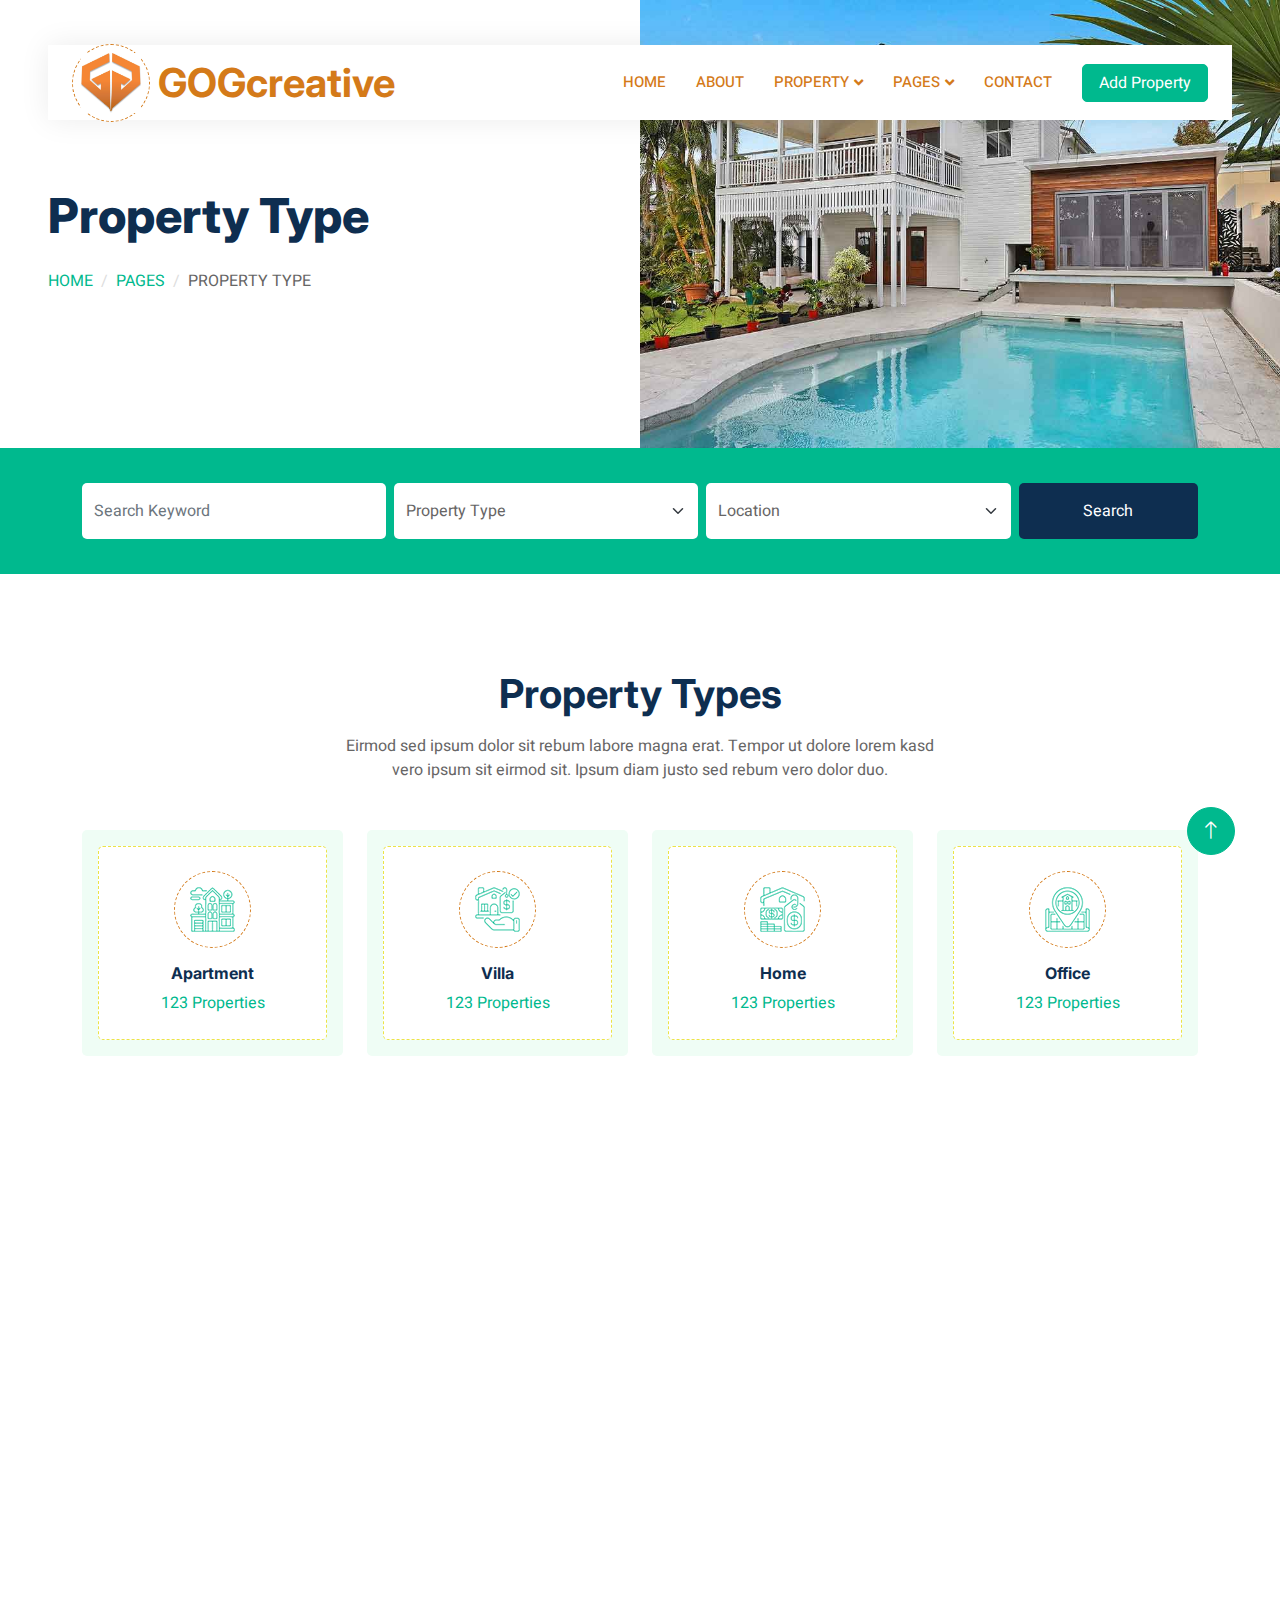
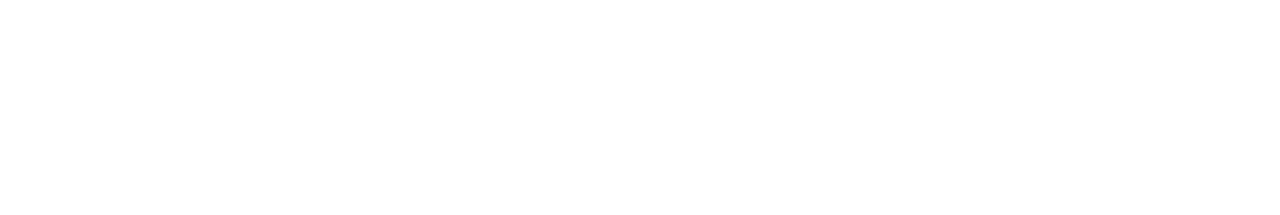
<file: property-type.html>
<!DOCTYPE html>
<html lang="en">

<head>
    <meta charset="utf-8">
    <title>GOGcreative</title>
    <meta content="width=device-width, initial-scale=1.0" name="viewport">
    <meta content="" name="keywords">
    <meta content="" name="description">

    <!-- Favicon -->
    <link href="/img/IMG-20240126-WA0018.jpg" rel="icon">

    <!-- Google Web Fonts -->
    <link rel="preconnect" href="https://fonts.googleapis.com">
    <link rel="preconnect" href="https://fonts.gstatic.com" crossorigin>
    <link href="https://fonts.googleapis.com/css2?family=Heebo:wght@400;500;600&family=Inter:wght@700;800&display=swap" rel="stylesheet">
    
    <!-- Icon Font Stylesheet -->
    <link href="https://cdnjs.cloudflare.com/ajax/libs/font-awesome/5.10.0/css/all.min.css" rel="stylesheet">
    <link href="https://cdn.jsdelivr.net/npm/bootstrap-icons@1.4.1/font/bootstrap-icons.css" rel="stylesheet">

    <!-- Libraries Stylesheet -->
    <link href="lib/animate/animate.min.css" rel="stylesheet">
    <link href="lib/owlcarousel/assets/owl.carousel.min.css" rel="stylesheet">

    <!-- Customized Bootstrap Stylesheet -->
    <link href="css/bootstrap.min.css" rel="stylesheet">

    <!-- Template Stylesheet -->
    <link href="css/style.css" rel="stylesheet">
</head>

<body>
    <div class="container-xxl bg-white p-0">
        <!-- Spinner Start -->
        <div id="spinner" class="show bg-white position-fixed translate-middle w-100 vh-100 top-50 start-50 d-flex align-items-center justify-content-center">
            <div class="spinner-border text-primary" style="width: 3rem; height: 3rem;" role="status">
                <span class="sr-only">Loading...</span>
            </div>
        </div>
        <!-- Spinner End -->


        <!-- Navbar Start -->
        <div class="container-fluid nav-bar bg-transparent">
            <nav class="navbar navbar-expand-lg bg-white navbar-light py-0 px-4">
                <a href="index.html" class="navbar-brand d-flex align-items-center text-center">
                    <div class="icon p-2 me-2">
                        <img class="img-fluid" src="/img/IMG-20240126-WA0018.jpg" alt="Icon" style="width: 60px; height: 60px;">
                    </div>
                    <h1 class="m-0 " style="color: rgb(212, 122, 25);">GOGcreative</h1>
                </a>
                <button type="button" class="navbar-toggler" data-bs-toggle="collapse" data-bs-target="#navbarCollapse">
                    <span class="navbar-toggler-icon"></span>
                </button>
                <div class="collapse navbar-collapse" id="navbarCollapse">
                    <div class="navbar-nav ms-auto">
                        <a href="index.html" class="nav-item nav-link">Home</a>
                        <a href="about.html" class="nav-item nav-link">About</a>
                        <div class="nav-item dropdown">
                            <a href="#" class="nav-link dropdown-toggle active" data-bs-toggle="dropdown">Property</a>
                            <div class="dropdown-menu rounded-0 m-0">
                                <a href="property-list.html" class="dropdown-item">Property List</a>
                                <a href="property-type.html" class="dropdown-item active">Property Type</a>
                                <a href="property-agent.html" class="dropdown-item">Property Agent</a>
                            </div>
                        </div>
                        <div class="nav-item dropdown">
                            <a href="#" class="nav-link dropdown-toggle" data-bs-toggle="dropdown">Pages</a>
                            <div class="dropdown-menu rounded-0 m-0">
                                <a href="testimonial.html" class="dropdown-item">Testimonial</a>
                                <a href="404.html" class="dropdown-item">404 Error</a>
                            </div>
                        </div>
                        <a href="contact.html" class="nav-item nav-link">Contact</a>
                    </div>
                    <a href="" class="btn btn-primary px-3 d-none d-lg-flex">Add Property</a>
                </div>
            </nav>
        </div>
        <!-- Navbar End -->


        <!-- Header Start -->
        <div class="container-fluid header bg-white p-0">
            <div class="row g-0 align-items-center flex-column-reverse flex-md-row">
                <div class="col-md-6 p-5 mt-lg-5">
                    <h1 class="display-5 animated fadeIn mb-4">Property Type</h1> 
                        <nav aria-label="breadcrumb animated fadeIn">
                        <ol class="breadcrumb text-uppercase">
                            <li class="breadcrumb-item"><a href="#">Home</a></li>
                            <li class="breadcrumb-item"><a href="#">Pages</a></li>
                            <li class="breadcrumb-item text-body active" aria-current="page">Property Type</li>
                        </ol>
                    </nav>
                </div>
                <div class="col-md-6 animated fadeIn">
                    <img class="img-fluid" src="img/header.jpg" alt="">
                </div>
            </div>
        </div>
        <!-- Header End -->


        <!-- Search Start -->
        <div class="container-fluid bg-primary mb-5 wow fadeIn" data-wow-delay="0.1s" style="padding: 35px;">
            <div class="container">
                <div class="row g-2">
                    <div class="col-md-10">
                        <div class="row g-2">
                            <div class="col-md-4">
                                <input type="text" class="form-control border-0 py-3" placeholder="Search Keyword">
                            </div>
                            <div class="col-md-4">
                                <select class="form-select border-0 py-3">
                                    <option selected>Property Type</option>
                                    <option value="1">Property Type 1</option>
                                    <option value="2">Property Type 2</option>
                                    <option value="3">Property Type 3</option>
                                </select>
                            </div>
                            <div class="col-md-4">
                                <select class="form-select border-0 py-3">
                                    <option selected>Location</option>
                                    <option value="1">Location 1</option>
                                    <option value="2">Location 2</option>
                                    <option value="3">Location 3</option>
                                </select>
                            </div>
                        </div>
                    </div>
                    <div class="col-md-2">
                        <button class="btn btn-dark border-0 w-100 py-3">Search</button>
                    </div>
                </div>
            </div>
        </div>
        <!-- Search End -->


        <!-- Category Start -->
        <div class="container-xxl py-5">
            <div class="container">
                <div class="text-center mx-auto mb-5 wow fadeInUp" data-wow-delay="0.1s" style="max-width: 600px;">
                    <h1 class="mb-3">Property Types</h1>
                    <p>Eirmod sed ipsum dolor sit rebum labore magna erat. Tempor ut dolore lorem kasd vero ipsum sit eirmod sit. Ipsum diam justo sed rebum vero dolor duo.</p>
                </div>
                <div class="row g-4">
                    <div class="col-lg-3 col-sm-6 wow fadeInUp" data-wow-delay="0.1s">
                        <a class="cat-item d-block bg-light text-center rounded p-3" href="">
                            <div class="rounded p-4">
                                <div class="icon mb-3">
                                    <img class="img-fluid" src="img/icon-apartment.png" alt="Icon">
                                </div>
                                <h6>Apartment</h6>
                                <span>123 Properties</span>
                            </div>
                        </a>
                    </div>
                    <div class="col-lg-3 col-sm-6 wow fadeInUp" data-wow-delay="0.3s">
                        <a class="cat-item d-block bg-light text-center rounded p-3" href="">
                            <div class="rounded p-4">
                                <div class="icon mb-3">
                                    <img class="img-fluid" src="img/icon-villa.png" alt="Icon">
                                </div>
                                <h6>Villa</h6>
                                <span>123 Properties</span>
                            </div>
                        </a>
                    </div>
                    <div class="col-lg-3 col-sm-6 wow fadeInUp" data-wow-delay="0.5s">
                        <a class="cat-item d-block bg-light text-center rounded p-3" href="">
                            <div class="rounded p-4">
                                <div class="icon mb-3">
                                    <img class="img-fluid" src="img/icon-house.png" alt="Icon">
                                </div>
                                <h6>Home</h6>
                                <span>123 Properties</span>
                            </div>
                        </a>
                    </div>
                    <div class="col-lg-3 col-sm-6 wow fadeInUp" data-wow-delay="0.7s">
                        <a class="cat-item d-block bg-light text-center rounded p-3" href="">
                            <div class="rounded p-4">
                                <div class="icon mb-3">
                                    <img class="img-fluid" src="img/icon-housing.png" alt="Icon">
                                </div>
                                <h6>Office</h6>
                                <span>123 Properties</span>
                            </div>
                        </a>
                    </div>
                    <div class="col-lg-3 col-sm-6 wow fadeInUp" data-wow-delay="0.1s">
                        <a class="cat-item d-block bg-light text-center rounded p-3" href="">
                            <div class="rounded p-4">
                                <div class="icon mb-3">
                                    <img class="img-fluid" src="img/icon-building.png" alt="Icon">
                                </div>
                                <h6>Building</h6>
                                <span>123 Properties</span>
                            </div>
                        </a>
                    </div>
                    <div class="col-lg-3 col-sm-6 wow fadeInUp" data-wow-delay="0.3s">
                        <a class="cat-item d-block bg-light text-center rounded p-3" href="">
                            <div class="rounded p-4">
                                <div class="icon mb-3">
                                    <img class="img-fluid" src="img/icon-neighborhood.png" alt="Icon">
                                </div>
                                <h6>Townhouse</h6>
                                <span>123 Properties</span>
                            </div>
                        </a>
                    </div>
                    <div class="col-lg-3 col-sm-6 wow fadeInUp" data-wow-delay="0.5s">
                        <a class="cat-item d-block bg-light text-center rounded p-3" href="">
                            <div class="rounded p-4">
                                <div class="icon mb-3">
                                    <img class="img-fluid" src="img/icon-condominium.png" alt="Icon">
                                </div>
                                <h6>Shop</h6>
                                <span>123 Properties</span>
                            </div>
                        </a>
                    </div>
                    <div class="col-lg-3 col-sm-6 wow fadeInUp" data-wow-delay="0.7s">
                        <a class="cat-item d-block bg-light text-center rounded p-3" href="">
                            <div class="rounded p-4">
                                <div class="icon mb-3">
                                    <img class="img-fluid" src="img/icon-luxury.png" alt="Icon">
                                </div>
                                <h6>Garage</h6>
                                <span>123 Properties</span>
                            </div>
                        </a>
                    </div>
                </div>
            </div>
        </div>
        <!-- Category End -->
        

        <!-- Footer Start -->
        <div class="container-fluid bg-dark text-white-50 footer pt-5 mt-5 wow fadeIn" data-wow-delay="0.1s">
            <div class="container py-5">
                <div class="row g-5">
                    <div class="col-lg-3 col-md-6">
                        <h5 class="text-white mb-4">Get In Touch</h5>
                        <p class="mb-2"><i class="fa fa-map-marker-alt me-3"></i>123 Street, New York, USA</p>
                        <p class="mb-2"><i class="fa fa-phone-alt me-3"></i>+012 345 67890</p>
                        <p class="mb-2"><i class="fa fa-envelope me-3"></i>info@example.com</p>
                        <div class="d-flex pt-2">
                            <a class="btn btn-outline-light btn-social" href=""><i class="fab fa-twitter"></i></a>
                            <a class="btn btn-outline-light btn-social" href=""><i class="fab fa-facebook-f"></i></a>
                            <a class="btn btn-outline-light btn-social" href=""><i class="fab fa-youtube"></i></a>
                            <a class="btn btn-outline-light btn-social" href=""><i class="fab fa-linkedin-in"></i></a>
                        </div>
                    </div>
                    <div class="col-lg-3 col-md-6">
                        <h5 class="text-white mb-4">Quick Links</h5>
                        <a class="btn btn-link text-white-50" href="">About Us</a>
                        <a class="btn btn-link text-white-50" href="">Contact Us</a>
                        <a class="btn btn-link text-white-50" href="">Our Services</a>
                        <a class="btn btn-link text-white-50" href="">Privacy Policy</a>
                        <a class="btn btn-link text-white-50" href="">Terms & Condition</a>
                    </div>
                    <div class="col-lg-3 col-md-6">
                        <h5 class="text-white mb-4">Photo Gallery</h5>
                        <div class="row g-2 pt-2">
                            <div class="col-4">
                                <img class="img-fluid rounded bg-light p-1" src="img/property-1.jpg" alt="">
                            </div>
                            <div class="col-4">
                                <img class="img-fluid rounded bg-light p-1" src="img/property-2.jpg" alt="">
                            </div>
                            <div class="col-4">
                                <img class="img-fluid rounded bg-light p-1" src="img/property-3.jpg" alt="">
                            </div>
                            <div class="col-4">
                                <img class="img-fluid rounded bg-light p-1" src="img/property-4.jpg" alt="">
                            </div>
                            <div class="col-4">
                                <img class="img-fluid rounded bg-light p-1" src="img/property-5.jpg" alt="">
                            </div>
                            <div class="col-4">
                                <img class="img-fluid rounded bg-light p-1" src="img/property-6.jpg" alt="">
                            </div>
                        </div>
                    </div>
                    <div class="col-lg-3 col-md-6">
                        <h5 class="text-white mb-4">Newsletter</h5>
                        <p>Dolor amet sit justo amet elitr clita ipsum elitr est.</p>
                        <div class="position-relative mx-auto" style="max-width: 400px;">
                            <input class="form-control bg-transparent w-100 py-3 ps-4 pe-5" type="text" placeholder="Your email">
                            <button type="button" class="btn btn-primary py-2 position-absolute top-0 end-0 mt-2 me-2">SignUp</button>
                        </div>
                    </div>
                </div>
            </div>
            <div class="container">
                <div class="copyright">
                    <div class="row">
                        <div class="col-md-6 text-center text-md-start mb-3 mb-md-0">
                            &copy; <a class="border-bottom" href="#">Your Site Name</a>, All Right Reserved. 
							
							<!--/*** This template is free as long as you keep the footer author’s credit link/attribution link/backlink. If you'd like to use the template without the footer author’s credit link/attribution link/backlink, you can purchase the Credit Removal License from "https://htmlcodex.com/credit-removal". Thank you for your support. ***/-->
							Designed By <a class="border-bottom" href="https://htmlcodex.com">HTML Codex</a>
                        </div>
                        <div class="col-md-6 text-center text-md-end">
                            <div class="footer-menu">
                                <a href="">Home</a>
                                <a href="">Cookies</a>
                                <a href="">Help</a>
                                <a href="">FQAs</a>
                            </div>
                        </div>
                    </div>
                </div>
            </div>
        </div>
        <!-- Footer End -->


        <!-- Back to Top -->
        <a href="#" class="btn btn-lg btn-primary btn-lg-square back-to-top"><i class="bi bi-arrow-up"></i></a>
    </div>

    <!-- JavaScript Libraries -->
    <script src="https://code.jquery.com/jquery-3.4.1.min.js"></script>
    <script src="https://cdn.jsdelivr.net/npm/bootstrap@5.0.0/dist/js/bootstrap.bundle.min.js"></script>
    <script src="lib/wow/wow.min.js"></script>
    <script src="lib/easing/easing.min.js"></script>
    <script src="lib/waypoints/waypoints.min.js"></script>
    <script src="lib/owlcarousel/owl.carousel.min.js"></script>

    <!-- Template Javascript -->
    <script src="js/main.js"></script>
</body>

</html>
</file>
<file: css/style.css>
/********** Template CSS **********/
:root {
    --primary: rgb(212, 122, 25);
    --secondary: #FF6922;
    --light: #EFFDF5;
    --dark: rgb(212, 122, 25);
}

.back-to-top {
    position: fixed;
    display: none;
    right: 45px;
    bottom: 45px;
    z-index: 99;
}


/*** Spinner ***/
#spinner {
    opacity: 0;
    visibility: hidden;
    transition: opacity .5s ease-out, visibility 0s linear .5s;
    z-index: 99999;
}

#spinner.show {
    transition: opacity .5s ease-out, visibility 0s linear 0s;
    visibility: visible;
    opacity: 1;
}


/*** Button ***/
.btn {
    transition: .5s;
}

.btn.btn-primary,
.btn.btn-secondary {
    color: #FFFFFF;
}

.btn-square {
    width: 38px;
    height: 38px;
}

.btn-sm-square {
    width: 32px;
    height: 32px;
}

.btn-lg-square {
    width: 48px;
    height: 48px;
}

.btn-square,
.btn-sm-square,
.btn-lg-square {
    padding: 0;
    display: flex;
    align-items: center;
    justify-content: center;
    font-weight: normal;
    border-radius: 50px;
}


/*** Navbar ***/
.nav-bar {
    position: relative;
    margin-top: 45px;
    padding: 0 3rem;
    transition: .5s;
    z-index: 9999;
}

.nav-bar.sticky-top {
    position: sticky;
    padding: 0;
    z-index: 9999;
}

.navbar {
    box-shadow: 0 0 30px rgba(0, 0, 0, .08);
}

.navbar .dropdown-toggle::after {
    border: none;
    content: "\f107";
    font-family: "Font Awesome 5 Free";
    font-weight: 900;
    vertical-align: middle;
    margin-left: 5px;
    transition: .5s;
}

.navbar .dropdown-toggle[aria-expanded=true]::after {
    transform: rotate(-180deg);
}

.navbar-light .navbar-nav .nav-link {
    margin-right: 30px;
    padding: 25px 0;
    color: #FFFFFF;
    font-size: 15px;
    text-transform: uppercase;
    outline: none;
}

.navbar-light .navbar-nav .nav-link:hover,
.navbar-light .navbar-nav .nav-link.active {
    color: var(--primary);
}

@media (max-width: 991.98px) {
    .nav-bar {
        margin: 0;
        padding: 0;
    }

    .navbar-light .navbar-nav .nav-link  {
        margin-right: 0;
        padding: 10px 0;
    }

    .navbar-light .navbar-nav {
        border-top: 1px solid #EEEEEE;
    }
}

.navbar-light .navbar-brand {
    height: 75px;
}

.navbar-light .navbar-nav .nav-link {
    color: var(--dark);
    font-weight: 500;
}

@media (min-width: 992px) {
    .navbar .nav-item .dropdown-menu {
        display: block;
        top: 100%;
        margin-top: 0;
        transform: rotateX(-75deg);
        transform-origin: 0% 0%;
        opacity: 0;
        visibility: hidden;
        transition: .5s;
        
    }

    .navbar .nav-item:hover .dropdown-menu {
        transform: rotateX(0deg);
        visibility: visible;
        transition: .5s;
        opacity: 1;
    }
}


/*** Header ***/
@media (min-width: 992px) {
    .header {
        margin-top: -120px;
    }
}

.header-carousel .owl-nav {
    position: absolute;
    top: 50%;
    left: -25px;
    transform: translateY(-50%);
    display: flex;
    flex-direction: column;
}

.header-carousel .owl-nav .owl-prev,
.header-carousel .owl-nav .owl-next {
    margin: 7px 0;
    width: 50px;
    height: 50px;
    display: flex;
    align-items: center;
    justify-content: center;
    color: #FFFFFF;
    background: var(--primary);
    border-radius: 40px;
    font-size: 20px;
    transition: .5s;
}

.header-carousel .owl-nav .owl-prev:hover,
.header-carousel .owl-nav .owl-next:hover {
    background: var(--dark);
}

@media (max-width: 768px) {
    .header-carousel .owl-nav {
        left: 25px;
    }
}

.breadcrumb-item + .breadcrumb-item::before {
    color: #DDDDDD;
}


/*** Icon ***/
.icon {
    padding: 15px;
    display: inline-flex;
    align-items: center;
    justify-content: center;
    background: #FFFFFF !important;
    border-radius: 50px;
    border: 1px dashed var(--primary) !important;
}


/*** About ***/
.about-img img {
    position: relative;
    z-index: 2;
}

.about-img::before {
    position: absolute;
    content: "";
    top: 0;
    left: -50%;
    width: 100%;
    height: 100%;
    background: var(--primary);
    transform: skew(20deg);
    z-index: 1;
}


/*** Category ***/
.cat-item div {
    background: #FFFFFF;
    border: 1px dashed rgba(230, 218, 5, 0.732);
    transition: .5s;
}

.cat-item:hover div {
    background: var(--primary);
    border-color: transparent;
}

.cat-item div * {
    transition: .5s;
}

.cat-item:hover div * {
    color: #FFFFFF !important;
}


/*** Property List ***/
.nav-pills .nav-item .btn {
    color: var(--dark);
}

.nav-pills .nav-item .btn:hover,
.nav-pills .nav-item .btn.active {
    color: #FFFFFF;
}

.property-item {
    box-shadow: 0 0 30px rgba(0, 0, 0, .08);
}

.property-item img {
    transition: .5s;
}

.property-item:hover img {
    transform: scale(1.1);
}

.property-item .border-top {
    border-top: 1px dashed rgba(242, 215, 6, 0.988) !important;
}

.property-item .border-end {
    border-right: 1px dashed rgba(242, 216, 6, 0.988) !important;
}


/*** Team ***/
.team-item {
    box-shadow: 0 0 30px rgba(0, 0, 0, .08);
    transition: .5s;
}

.team-item .btn {
    color: var(--primary);
    background: #FFFFFF;
    box-shadow: 0 0 30px rgba(0, 0, 0, .15);
}

.team-item .btn:hover {
    color: #FFFFFF;
    background: var(--primary);
}

.team-item:hover {
    border-color: var(--secondary) !important;
}

.team-item:hover .bg-primary {
    background: var(--secondary) !important;
}

.team-item:hover .bg-primary i {
    color: var(--secondary) !important;
}


/*** Testimonial ***/
.testimonial-carousel {
    padding-left: 1.5rem;
    padding-right: 1.5rem;
}

@media (min-width: 576px) {
    .testimonial-carousel {
        padding-left: 4rem;
        padding-right: 4rem;
    }
}

.testimonial-carousel .testimonial-item .border {
    border: 1px dashed rgba(242, 216, 6, 0.988) !important;
}

.testimonial-carousel .owl-nav {
    position: absolute;
    width: 100%;
    height: 40px;
    top: calc(50% - 20px);
    left: 0;
    display: flex;
    justify-content: space-between;
    z-index: 1;
}

.testimonial-carousel .owl-nav .owl-prev,
.testimonial-carousel .owl-nav .owl-next {
    position: relative;
    width: 40px;
    height: 40px;
    display: flex;
    align-items: center;
    justify-content: center;
    color: #FFFFFF;
    background: var(--primary);
    border-radius: 40px;
    font-size: 20px;
    transition: .5s;
}

.testimonial-carousel .owl-nav .owl-prev:hover,
.testimonial-carousel .owl-nav .owl-next:hover {
    background: var(--dark);
}


/*** Footer ***/
.footer .btn.btn-social {
    margin-right: 5px;
    width: 35px;
    height: 35px;
    display: flex;
    align-items: center;
    justify-content: center;
    color: var(--light);
    border: 1px solid rgba(255, 255, 255, 0.294);
    border-radius: 35px;
    transition: .3s;
}

.footer .btn.btn-social:hover {
    color: var(--primary);
    border-color: var(--light);
}

.footer .btn.btn-link {
    display: block;
    margin-bottom: 5px;
    padding: 0;
    text-align: left;
    font-size: 15px;
    font-weight: normal;
    text-transform: capitalize;
    transition: .3s;
}

.footer .btn.btn-link::before {
    position: relative;
    content: "\f105";
    font-family: "Font Awesome 5 Free";
    font-weight: 900;
    margin-right: 10px;
}

.footer .btn.btn-link:hover {
    letter-spacing: 1px;
    box-shadow: none;
}

.footer .form-control {
    border-color: rgba(255,255,255,0.5);
}

.footer .copyright {
    padding: 25px 0;
    font-size: 15px;
    border-top: 1px solid rgba(256, 256, 256, .1);
}

.footer .copyright a {
    color: var(--light);
}

.footer .footer-menu a {
    margin-right: 15px;
    padding-right: 15px;
    border-right: 1px solid rgba(255, 255, 255, .1);
}

.footer .footer-menu a:last-child {
    margin-right: 0;
    padding-right: 0;
    border-right: none;
}
</file>
